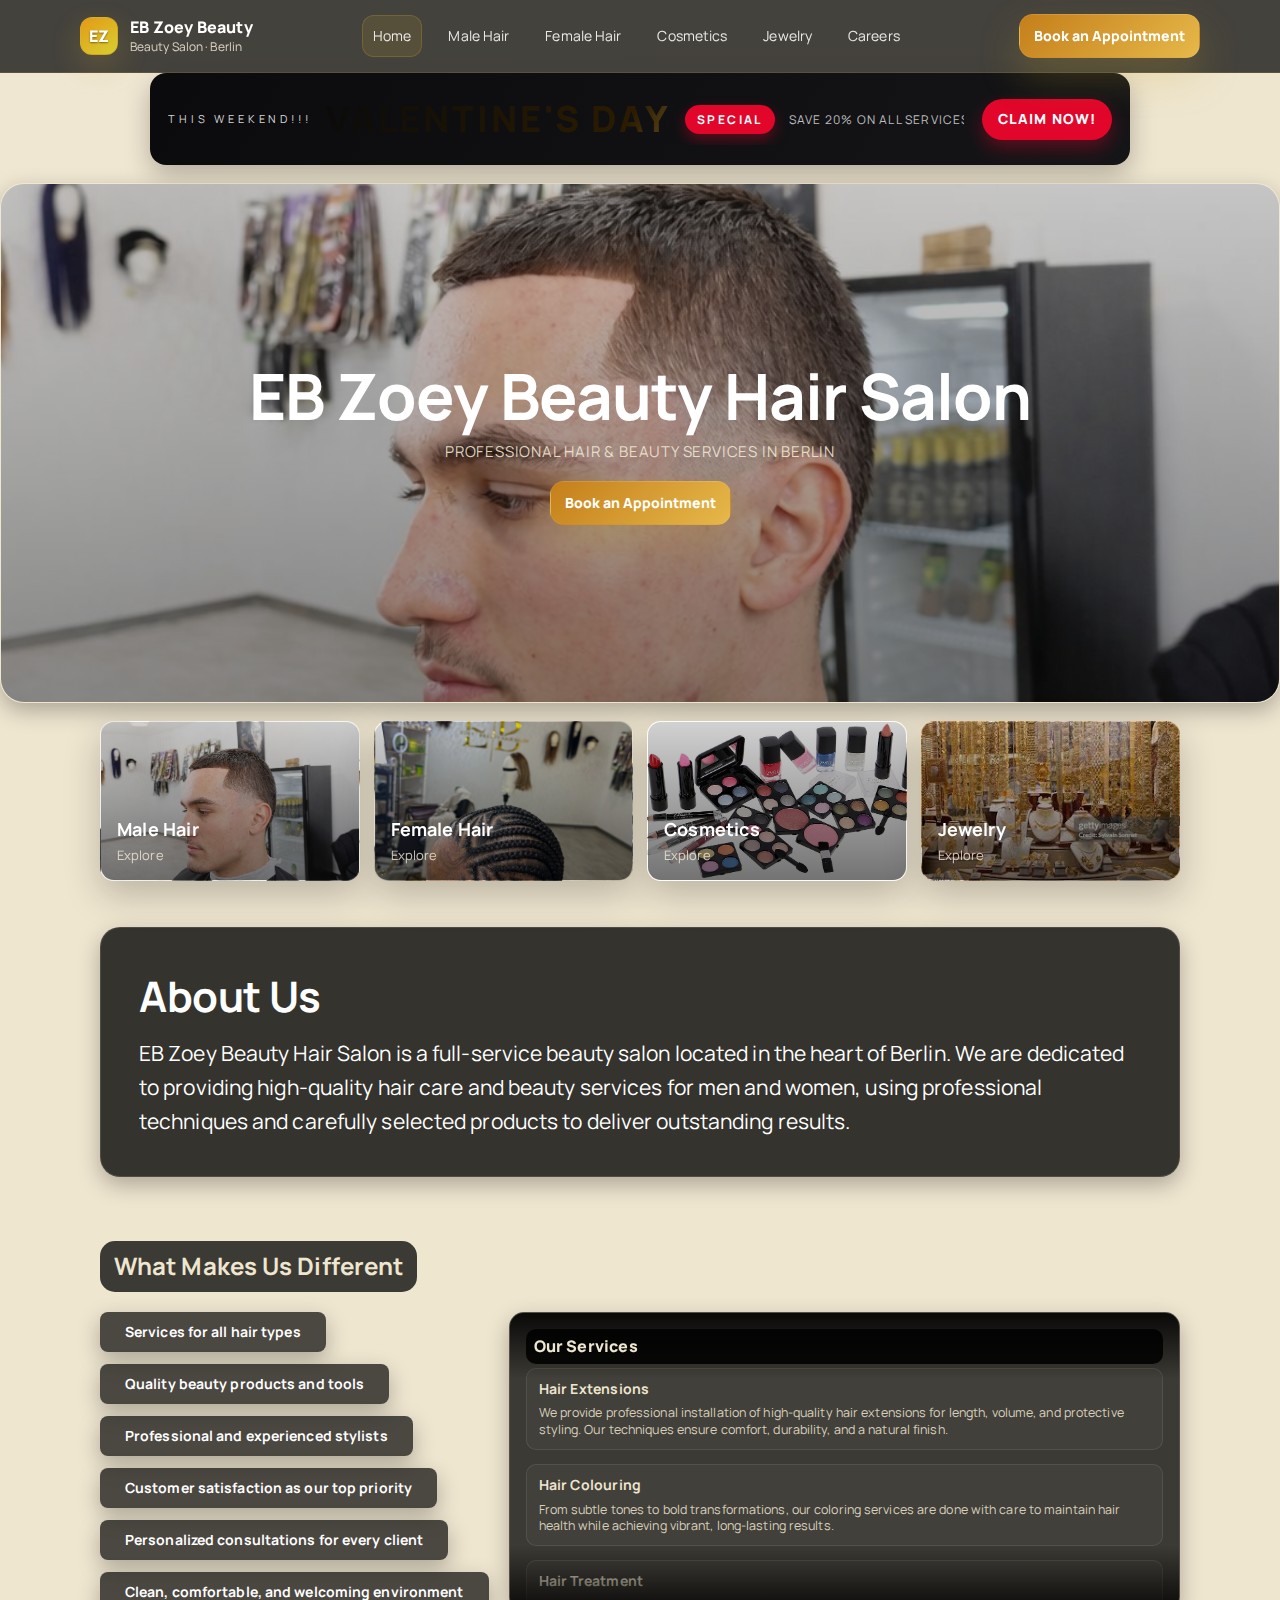
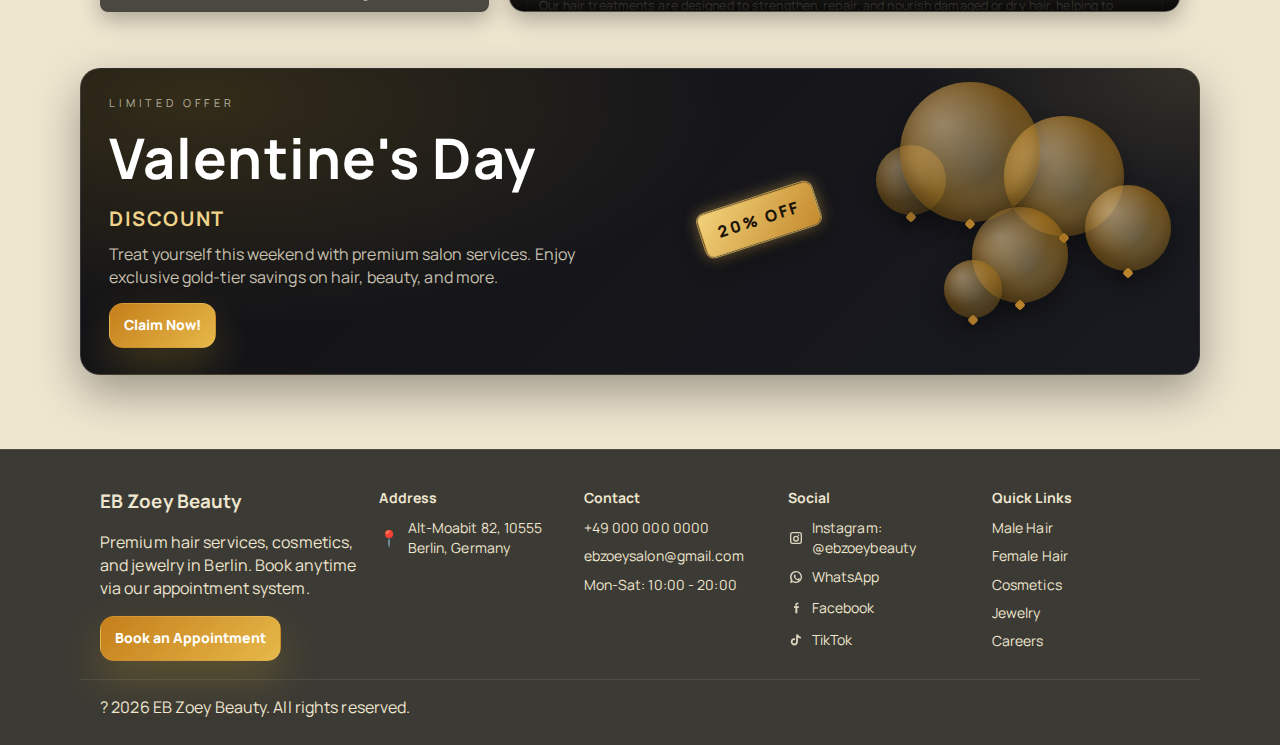
<file: index.html>
<!doctype html>
<html lang="en">
<head>
  <meta charset="UTF-8" />
  <meta name="viewport" content="width=device-width, initial-scale=1"/>
  <title>EB Zoey Beauty Hair Salon in Berlin | Hair, Cosmetics &amp; Jewelry</title>
    <meta name="description" content="EB Zoey Beauty Hair Salon in Berlin offering premium hair services, cosmetics, and jewelry. Book an appointment or shop featured items online." />
  <meta name="robots" content="index, follow" />
  <link rel="canonical" href="https://www.ebzoeybeauty.com/" />

  <!-- Open Graph / Twitter -->
  <meta property="og:type" content="website" />
  <meta property="og:site_name" content="EB Zoey Beauty" />
  <meta property="og:title" content="EB Zoey Beauty Hair Salon in Berlin" />
  <meta property="og:description" content="Premium hair services, cosmetics, and jewelry in Berlin. Book an appointment or shop featured items." />
  <meta property="og:url" content="https://www.ebzoeybeauty.com/" />
  <meta property="og:image" content="https://www.ebzoeybeauty.com/assets/woman_1.jpeg" />
  <meta name="twitter:card" content="summary_large_image" />
  <meta name="twitter:title" content="EB Zoey Beauty Hair Salon in Berlin" />
  <meta name="twitter:description" content="Premium hair services, cosmetics, and jewelry in Berlin. Book an appointment or shop featured items." />
  <meta name="twitter:image" content="https://www.ebzoeybeauty.com/assets/woman_1.jpeg" />

  <!-- Structured data -->
  <script type="application/ld+json">
  {
    "@context": "https://schema.org",
    "@type": ["LocalBusiness", "BeautySalon"],
    "name": "EB Zoey Beauty",
    "url": "https://www.ebzoeybeauty.com/",
    "image": "https://www.ebzoeybeauty.com/assets/woman_1.jpeg",
    "telephone": "+49 000 000 0000",
    "priceRange": "��",
    "address": {
      "@type": "PostalAddress",
      "streetAddress": "Alt-Moabit 82",
      "addressLocality": "Berlin",
      "postalCode": "10555",
      "addressCountry": "DE"
    },
    "openingHoursSpecification": [{
      "@type": "OpeningHoursSpecification",
      "dayOfWeek": ["Monday","Tuesday","Wednesday","Thursday","Friday","Saturday"],
      "opens": "09:00",
      "closes": "19:00"
    }],
    "hasOfferCatalog": {
      "@type": "OfferCatalog",
      "name": "Salon Services",
      "itemListElement": [
        { "@type": "Offer", "itemOffered": { "@type": "Service", "name": "Hair Extensions" } },
        { "@type": "Offer", "itemOffered": { "@type": "Service", "name": "Hair Colouring" } },
        { "@type": "Offer", "itemOffered": { "@type": "Service", "name": "Hair Treatment" } },
        { "@type": "Offer", "itemOffered": { "@type": "Service", "name": "Wig Fixing & Installation" } },
        { "@type": "Offer", "itemOffered": { "@type": "Service", "name": "Hair Cuts for Men & Women" } },
        { "@type": "Offer", "itemOffered": { "@type": "Service", "name": "Jewelries & Cosmetics" } },
        { "@type": "Offer", "itemOffered": { "@type": "Service", "name": "Braids & Protective Styling" } },
        { "@type": "Offer", "itemOffered": { "@type": "Service", "name": "Nail Services" } }
      ]
    }
  }
  </script>

  <!-- CSS: global + layout + components + animations -->
  <link rel="stylesheet" href="css/base.css">
  <link rel="stylesheet" href="css/layout.css">
  <link rel="stylesheet" href="css/components.css">
  <link rel="stylesheet" href="css/animations.css">
</head>

<body id="top">
  <!-- =========================================================
       HEADER: sticky navigation + global booking button
       ========================================================= -->
  <header class="siteHeader">
    <div class="container headerRow">
      <a class="brand" href="index.html" aria-label="EB Zoey Beauty home">
        <span class="logo">EZ</span>
        <span class="brandText">
          <span class="brandName">EB Zoey Beauty</span>
          <span class="brandMeta">Beauty Salon · Berlin</span>
        </span>
      </a>

      <nav class="navLinks" aria-label="Primary navigation">
        <a class="isActiveLink" href="index.html">Home</a>
        <a href="male-hair.html">Male Hair</a>
        <a href="female-hair.html">Female Hair</a>
        <a href="cosmetics.html">Cosmetics</a>
        <a href="jewelry.html">Jewelry</a>
        <a href="careers.html">Careers</a>
      </nav>

      <div class="headerActions">
        <!-- Global booking button (opens modal) -->
        <button class="btn btnPrimary bookAppointmentBtn" data-service="general" type="button">
          Book an Appointment
        </button>
        </button>

        <!-- Mobile menu burger -->
        <button class="burger" id="burger" aria-label="Open menu" aria-expanded="false" aria-controls="mobileMenu" type="button">
          ☰
        </button>
      </div>
    </div>

    <!-- Mobile menu panel -->
    <div class="mobileMenu" id="mobileMenu" aria-label="Mobile navigation">
      <div class="container mobileMenuInner">
        <a href="index.html">Home</a>
        <a href="male-hair.html">Male Hair</a>
        <a href="female-hair.html">Female Hair</a>
        <a href="cosmetics.html">Cosmetics</a>
        <a href="jewelry.html">Jewelry</a>
        <a href="careers.html">Careers</a>
        <button class="btn btnGhost bookAppointmentBtn" data-service="general" type="button">Book an Appointment</button>
      </div>
    </div>
  </header>

    <!-- Promotion Banner -->
  <section class="promoBanner">
    <div class="container promoInner">
      <div class="promoMarquee" aria-label="Promotion news bar">
        <div class="promoMarqueeTrack" aria-hidden="true">
          <div class="promoMarqueeGroup">
            <span class="promoEyebrow">This Weekend!!!</span>
            <span class="promoGradient">Valentine's Day</span>
            <span class="promoBadge">Special</span>
            <span class="promoSub">Save 20% on all services</span>
          </div>
          <div class="promoMarqueeGroup">
            <span class="promoEyebrow">This Weekend!!!</span>
            <span class="promoGradient">Valentine's Day</span>
            <span class="promoBadge">Special</span>
            <span class="promoSub">Save 20% on all services</span>
          </div>
        </div>
      </div>
      <button class="btn btnPrimary bookBtn promoCta promoClaim" data-service="valentine-special" type="button">Claim Now!</button>
    </div>
  </section>

  <main>
    <!-- =========================================================
         HERO BANNER: slideshow background + brand name only
         Fade timing: slow (about 7 seconds per slide)
         ========================================================= -->
    <section class="heroBanner" aria-label="EB Zoey Beauty showcase">
      <!-- Slideshow layer (background) -->
      <div class="heroSlides" id="heroSlides" aria-hidden="true">
        <!-- NOTE: Replace these images with your real salon images -->
        <div class="heroSlide isActive" style="background-image:url('assets/man_1.jpeg');"></div>
        <div class="heroSlide" style="background-image:url('assets/kid_boy.jpeg');"></div>
        <div class="heroSlide" style="background-image:url('assets/kid_girl_1.jpeg');"></div>
        <div class="heroSlide" style="background-image:url('assets/woman_1.jpeg');"></div>
      </div>

      <!-- Dark overlay for readability -->
      <div class="heroOverlay" aria-hidden="true"></div>

      <!-- Brand name only (as requested) -->
      <div class="container heroContent">
        <h1 class="heroTitle">EB Zoey Beauty Hair Salon</h1>
        <p class="heroTagline">Professional Hair & Beauty Services in Berlin</p>

        <!-- Optional booking button in hero (kept minimal but available) -->
        <div class="heroCTA">
          <button class="btn btnPrimary bookAppointmentBtn" data-service="general" type="button">Book an Appointment</button>
        </div>
      </div>
    </section>

    <!-- =========================================================
         CATEGORY TILES: 4 visual links
         Male Hair / Female Hair / Cosmetics / Jewelry
         Each tile has a background image + hover effects
         ========================================================= -->
    <section class="tilesSection" aria-label="Categories">
      <div class="container">
        <div class="tilesGrid">
          <a class="tile" href="male-hair.html" style="background-image:url('assets/man_1.jpeg');" aria-label="Male Hair page">
            <div class="tileOverlay" aria-hidden="true"></div>
            <div class="tileText">
              <h2>Male Hair</h2>
              <span>Explore</span>
            </div>
          </a>

          <a class="tile" href="female-hair.html" style="background-image:url('assets/woman_1.jpeg');" aria-label="Female Hair page">
            <div class="tileOverlay" aria-hidden="true"></div>
            <div class="tileText">
              <h2>Female Hair</h2>
              <span>Explore</span>
            </div>
          </a>

          <a class="tile" href="cosmetics.html" style="background-image:url('assets/cosmetics.jpg');" aria-label="Cosmetics page">
            <div class="tileOverlay" aria-hidden="true"></div>
            <div class="tileText">
              <h2>Cosmetics</h2>
              <span>Explore</span>
            </div>
          </a>

          <a class="tile" href="jewelry.html" style="background-image:url('assets/jewelries.jpg');" aria-label="Jewelry page">
            <div class="tileOverlay" aria-hidden="true"></div>
            <div class="tileText">
              <h2>Jewelry</h2>
              <span>Explore</span>
            </div>
          </a>
        </div>
      </div>
    </section>

    <!-- =========================================================
         VISION / ABOUT: expandable text box
         Shows half by default, expands on hover or click
         ========================================================= -->
    <section class="visionSection" aria-label="Vision and About">
      <div class="container">
        <div class="visionBox" id="visionBox" aria-expanded="false">
          <h2>About Us</h2>
          <div class="visionText" id="visionText">
            <p>
              EB Zoey Beauty Hair Salon is a full-service beauty salon located in the heart of Berlin. 
              We are dedicated to providing high-quality hair care and beauty services for men and women,
            using professional techniques and carefully selected products to deliver outstanding results.</p>
            <p><strong>Our goal is simple: to help you look good, feel confident, and leave our salon satisfied every time.</strong></p>
 
            <p>Our Mission

              At EB Zoey Beauty Hair Salon, our mission is to enhance your natural beauty through professional care,
              creativity, and attention to detail. We focus on healthy hair, modern styling, and personalized service
               tailored to each client’s needs.</p>

            <p>Our Salon Experience
From the moment you walk in, you’ll receive friendly service and professional attention. We take time to understand your preferences and recommend styles and treatments that suit you best.
              Every appointment is handled with care, patience, and professionalism.</p>
 
            <p>Our team will confirm your appointment as soon as possible.</p>
 
            <p>
              Our team is passionate about creating looks that feel personal and powerful.
              Whether you are coming for a fresh cut, a signature style, or a full beauty moment, we are here to make you feel your best.
            </p>
          </div>
        </div>
      </div>
    </section>

  
    <!-- =========================================================
         WHAT MAKES US DIFFERENT: skillset-style CV rectangles
         Inserted after the vision box
         ========================================================= -->
    <section class="skillsSection" aria-label="What Makes Us Different">
      <div class="container">
        <h2 class="sectionTitlePill">What Makes Us Different</h2>
        <div class="skillsSplit">
          <div class="skillsGrid">
            <div class="skillCard"><p>Services for all hair types</p></div>
            <div class="skillCard"><p>Quality beauty products and tools</p></div>
            <div class="skillCard"><p>Professional and experienced stylists</p></div>
            <div class="skillCard"><p>Customer satisfaction as our top priority</p></div>
            <div class="skillCard"><p>Personalized consultations for every client</p></div>
            <div class="skillCard"><p>Clean, comfortable, and welcoming environment</p></div>
          </div>
          <div class="servicesScreen" aria-label="Services">
            <div class="servicesTitle">Our Services</div>
            <div class="servicesReel">
              <div class="serviceCard">
                <h3>Hair Extensions</h3>
                <p>We provide professional installation of high-quality hair extensions for length, volume, and protective styling. Our techniques ensure comfort, durability, and a natural finish.</p>
              </div>
              <div class="serviceCard">
                <h3>Hair Colouring</h3>
                <p>From subtle tones to bold transformations, our coloring services are done with care to maintain hair health while achieving vibrant, long-lasting results.</p>
              </div>
              <div class="serviceCard">
                <h3>Hair Treatment</h3>
                <p>Our hair treatments are designed to strengthen, repair, and nourish damaged or dry hair, helping to restore shine, moisture, and overall hair health.</p>
              </div>
              <div class="serviceCard">
                <h3>Wig Fixing &amp; Installation</h3>
                <p>We offer secure and natural-looking wig installation services, including customization to suit your face shape and personal style.</p>
              </div>
              <div class="serviceCard">
                <h3>Hair Cuts for Men &amp; Women</h3>
                <p>Whether you prefer a classic cut or a modern style, our stylists deliver precise haircuts tailored to your look and lifestyle.</p>
              </div>
              <div class="serviceCard">
                <h3>Jewelries &amp; Cosmetics</h3>
                <p>We also provide a selection of beauty accessories, jewelries, and cosmetics to complement your style and complete your look.</p>
              </div>
              <div class="serviceCard">
                <h3>Braids &amp; Protective Styling</h3>
                <p>We specialize in neat, long-lasting braiding styles including protective and modern braid designs, customized to suit your face shape and personal style.</p>
              </div>
              <div class="serviceCard">
                <h3>Nail Services</h3>
                <p>Professional nail care services including nail grooming, styling, and enhancements, designed to keep your nails clean, stylish, and well-maintained.</p>
              </div>
              <!-- Duplicate for seamless loop -->
              <div class="serviceCard">
                <h3>Hair Extensions</h3>
                <p>We provide professional installation of high-quality hair extensions for length, volume, and protective styling. Our techniques ensure comfort, durability, and a natural finish.</p>
              </div>
              <div class="serviceCard">
                <h3>Hair Colouring</h3>
                <p>From subtle tones to bold transformations, our coloring services are done with care to maintain hair health while achieving vibrant, long-lasting results.</p>
              </div>
              <div class="serviceCard">
                <h3>Hair Treatment</h3>
                <p>Our hair treatments are designed to strengthen, repair, and nourish damaged or dry hair, helping to restore shine, moisture, and overall hair health.</p>
              </div>
              <div class="serviceCard">
                <h3>Wig Fixing &amp; Installation</h3>
                <p>We offer secure and natural-looking wig installation services, including customization to suit your face shape and personal style.</p>
              </div>
              <div class="serviceCard">
                <h3>Hair Cuts for Men &amp; Women</h3>
                <p>Whether you prefer a classic cut or a modern style, our stylists deliver precise haircuts tailored to your look and lifestyle.</p>
              </div>
              <div class="serviceCard">
                <h3>Jewelries &amp; Cosmetics</h3>
                <p>We also provide a selection of beauty accessories, jewelries, and cosmetics to complement your style and complete your look.</p>
              </div>
              <div class="serviceCard">
                <h3>Braids &amp; Protective Styling</h3>
                <p>We specialize in neat, long-lasting braiding styles including protective and modern braid designs, customized to suit your face shape and personal style.</p>
              </div>
              <div class="serviceCard">
                <h3>Nail Services</h3>
                <p>Professional nail care services including nail grooming, styling, and enhancements, designed to keep your nails clean, stylish, and well-maintained.</p>
              </div>
            </div>
          </div>
        </div>
      </div>
    </section>

    

    <!-- =========================================================
         BLACK FRIDAY STYLE PROMO: gold accents + balloons
         Inserted before footer as requested
         ========================================================= -->
    <section class="bfPromo" aria-label="Seasonal promotion">
      <div class="container bfPromoInner">
        <div class="bfPromoText">
          <p class="bfPromoEyebrow">Limited Offer</p>
          <h2 class="bfPromoTitle">Valentine's Day</h2>
          <p class="bfPromoSubtitle">Discount</p>
          <p class="bfPromoDesc">
            Treat yourself this weekend with premium salon services.
            Enjoy exclusive gold‑tier savings on hair, beauty, and more.
          </p>
          <div class="bfPromoActions">
            <button class="btn btnPrimary discountBtn promoClaim" type="button">Claim Now!</button>
          </div>
        </div>
        <div class="bfPromoArt" aria-hidden="true">
          <div class="bfPromoTag">20% OFF</div>
          <div class="bfBalloon bfb1"></div>
          <div class="bfBalloon bfb2"></div>
          <div class="bfBalloon bfb3"></div>
          <div class="bfBalloon bfb4"></div>
          <div class="bfBalloon bfb5"></div>
          <div class="bfBalloon bfb6"></div>
        </div>
      </div>
    </section>

    <!-- =========================================================
         FOOTER: business information + links + social media
         Large footer as requested
         ========================================================= -->
    
<footer class="siteFooter" aria-label="Footer">
      <div class="container footerGrid">
        <div class="footerCol">
          <h3>EB Zoey Beauty</h3>
          <p class="muted">
            Premium hair services, cosmetics, and jewelry in Berlin.
            Book anytime via our appointment system.
          </p>
          <button class="btn btnPrimary bookAppointmentBtn" data-service="general" type="button">Book an Appointment</button>
        </div>

                <div class="footerCol">
          <h4>Address</h4>
          <ul class="footerList">
            <li>
              <a class="addressLink" href="https://www.google.com/maps/search/?api=1&query=Alt-Moabit%2082%2010555%20Berlin%20Germany" target="_blank" rel="noreferrer">
                <span class="pinIcon" aria-hidden="true">&#x1F4CD;</span>
                Alt-Moabit 82, 10555 Berlin, Germany
              </a>
            </li>
          </ul>
        </div>

        <div class="footerCol">
          <h4>Contact</h4>
          <ul class="footerList">
            <li><a href="tel:+490000000000">+49 000 000 0000</a></li>
            <li><a href="mailto:hello@ebzoeybeauty.com">ebzoeysalon@gmail.com</a></li>
            <li><span class="muted">Mon-Sat: 10:00 - 20:00</span></li>
          </ul>
        </div>

        <div class="footerCol">

          <h4>Social</h4>
          <ul class="footerList">
            <li>
              <a class="socialLink" href="#" target="_blank" rel="noreferrer">
                <svg class="socialIcon" viewBox="0 0 24 24" aria-hidden="true" focusable="false">
                  <path d="M7 3h10a4 4 0 0 1 4 4v10a4 4 0 0 1-4 4H7a4 4 0 0 1-4-4V7a4 4 0 0 1 4-4zm10 2H7a2 2 0 0 0-2 2v10a2 2 0 0 0 2 2h10a2 2 0 0 0 2-2V7a2 2 0 0 0-2-2zm-5 3.5a4.5 4.5 0 1 1 0 9a4.5 4.5 0 0 1 0-9zm0 2a2.5 2.5 0 1 0 0 5a2.5 2.5 0 0 0 0-5zm4.9-2.6a1.1 1.1 0 1 1-2.2 0a1.1 1.1 0 0 1 2.2 0z"/>
                </svg>
                Instagram: @ebzoeybeauty
              </a>
            </li>
            <li>
              <a class="socialLink" href="#" target="_blank" rel="noreferrer">
                <svg class="socialIcon" viewBox="0 0 24 24" aria-hidden="true" focusable="false">
                  <path d="M12 3a9 9 0 0 0-7.74 13.6L3 21l4.52-1.2A9 9 0 1 0 12 3zm0 2a7 7 0 0 1 0 14a7 7 0 0 1-3.1-.73l-.32-.16l-2.1.56l.57-2.02l-.18-.33A7 7 0 0 1 12 5zm-2.2 3.2c.2 0 .4 0 .6.01c.17.01.4-.06.56.38c.18.5.61 1.58.66 1.7c.06.12.1.26.02.42c-.08.16-.12.26-.24.4c-.12.14-.25.31-.36.42c-.12.12-.25.26-.11.5c.14.24.63 1.04 1.35 1.69c.92.82 1.7 1.08 1.94 1.2c.24.12.38.1.52-.06c.14-.16.6-.7.76-.94c.16-.24.32-.2.54-.12c.22.08 1.4.66 1.64.78c.24.12.4.18.46.28c.06.1.06.58-.14 1.14c-.2.56-1.14 1.1-1.56 1.18c-.42.08-.9.12-1.46-.04c-.56-.16-1.28-.42-2.18-.98c-1.52-.94-2.5-2.1-2.8-2.42c-.3-.32-.66-.86-.92-1.45c-.26-.6-.28-1.12-.28-1.52c0-.4.14-.94.32-1.28c.18-.34.38-.42.52-.42z"/>
                </svg>
                WhatsApp
              </a>
            </li>
            <li>
              <a class="socialLink" href="#" target="_blank" rel="noreferrer">
                <svg class="socialIcon" viewBox="0 0 24 24" aria-hidden="true" focusable="false">
                  <path d="M13 9.2V7.5c0-.6.4-1 1-1h1.6V4h-2.1C11.6 4 11 5.3 11 6.8v2.4H9v2.8h2V20h3v-8h2.1L16.6 9.2H13z"/>
                </svg>
                Facebook
              </a>
            </li>
            <li>
              <a class="socialLink" href="#" target="_blank" rel="noreferrer">
                <svg class="socialIcon" viewBox="0 0 24 24" aria-hidden="true" focusable="false">
                  <path d="M15.5 4c.6 1.7 2.1 3 3.9 3.3v2.5c-1.6 0-3.2-.5-4.5-1.4v6.3a5.4 5.4 0 1 1-4.3-5.3v2.8a2.7 2.7 0 1 0 1.6 2.5V3.9h3.3z"/>
                </svg>
                TikTok
              </a>
            </li>
          </ul>
        </div>

        <div class="footerCol">
          <h4>Quick Links</h4>
          <ul class="footerList">
            <li><a href="male-hair.html">Male Hair</a></li>
            <li><a href="female-hair.html">Female Hair</a></li>
            <li><a href="cosmetics.html">Cosmetics</a></li>
            <li><a href="jewelry.html">Jewelry</a></li>
            <li><a href="careers.html">Careers</a></li>
          </ul>
        </div>
      </div>

      <div class="container footerBottom">
        <span class="muted">? <span id="year"></span> EB Zoey Beauty. All rights reserved.</span>
      </div>
    </footer>


    <!-- =========================================================
         BOOKING MODAL: shared popup (Calendly now, payments later)
         NOTE: Replace the Calendly URL in js/booking.js
         ========================================================= -->
    <div class="modal" id="bookingModal" aria-hidden="true" role="dialog" aria-modal="true" aria-label="Booking modal">
      <div class="modalBackdrop" data-close-modal="true" aria-hidden="true"></div>

      <div class="modalPanel" role="document">
        <div class="modalHeader">
          <h3 class="modalTitle">Book an Appointment</h3>
          <button class="modalClose" id="modalCloseBtn" type="button" aria-label="Close booking modal">✕</button>
        </div>

        <div class="modalBody">
          <!-- Calendly embed container (phase 1) -->
          <div class="bookingEmbed" id="bookingEmbed">
            <p class="muted">
              Loading booking system…
              <br>
              If it does not load, check your Calendly URL in <strong>js/booking.js</strong>.
            </p>
          </div>

          <!-- Future payments placeholder (phase 2)
               We will activate this later without rewriting the modal. -->
          <div class="paymentStep" id="paymentStep" hidden>
            <p class="muted">Payment step will be added here later.</p>
          </div>
        </div>

        <div class="modalFooter">
          <span class="muted small">
            You can close this window anytime. Booking will be confirmed by email.
          </span>
        </div>
      </div>
    </div>

    <!-- =========================================================
  
    <!-- =========================================================
         APPOINTMENT SELECTOR: choose service category
         ========================================================= -->
        <div class="modal modalCentered" id="appointmentModal" aria-hidden="true" role="dialog" aria-modal="true" aria-label="Choose a service">
      <div class="modalBackdrop" data-close-modal="true" aria-hidden="true"></div>

      <div class="modalPanel" role="document">
        <div class="modalHeader">
          <h3 class="modalTitle">Choose a Service</h3>
          <button class="modalClose" id="appointmentModalCloseBtn" type="button" aria-label="Close service selector">x</button>
        </div>
        <div class="modalBody">
          <div class="tilesGrid">
            <a class="tile" href="male-hair.html" style="background-image:url('assets/man_1.jpeg');" aria-label="Male Hair page">
              <div class="tileOverlay" aria-hidden="true"></div>
              <div class="tileText">
                <h2>Male Hair</h2>
                <span>Explore</span>
              </div>
            </a>
            <a class="tile" href="female-hair.html" style="background-image:url('assets/woman_1.jpeg');" aria-label="Female Hair page">
              <div class="tileOverlay" aria-hidden="true"></div>
              <div class="tileText">
                <h2>Female Hair</h2>
                <span>Explore</span>
              </div>
            </a>
          </div>
        </div>
      </div>
    </div>
    </div>

  </main>

  <!-- JS: global + modal + slideshow + booking -->
  <script src="js/main.js"></script>
  <script src="js/modal.js"></script>
  <script src="js/slideshow.js"></script>
  <script src="js/booking.js"></script>
</body>
</html>
</file>
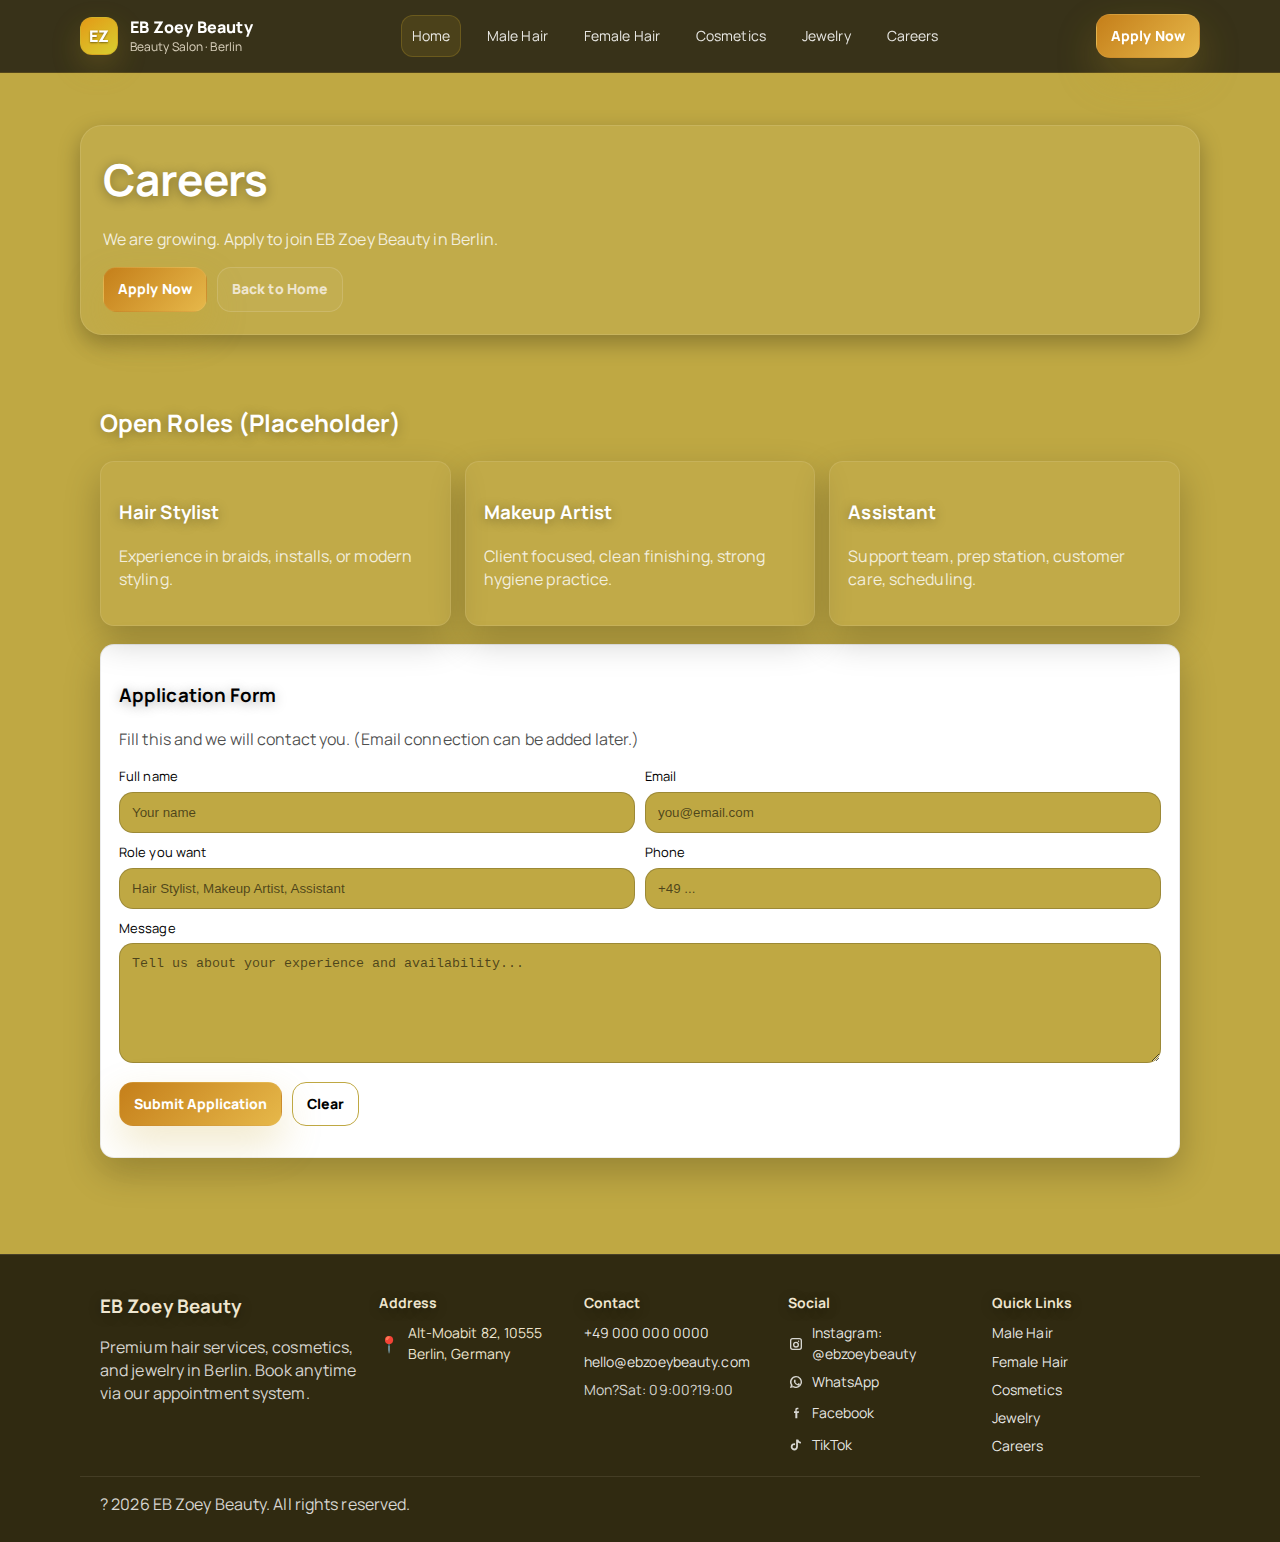
<file: careers.html>
<!doctype html>
<html lang="en">
<head>
  <meta charset="UTF-8" />
  <meta name="viewport" content="width=device-width, initial-scale=1"/>
  <title>Careers at EB Zoey Beauty | Berlin Beauty Salon Jobs</title>
    <meta name="description" content="Careers at EB Zoey Beauty in Berlin. Apply to join our beauty salon team and grow your career." />
  <meta name="robots" content="index, follow" />
  <link rel="canonical" href="https://www.ebzoeybeauty.com/careers.html" />

  <!-- Open Graph / Twitter -->
  <meta property="og:type" content="website" />
  <meta property="og:site_name" content="EB Zoey Beauty" />
  <meta property="og:title" content="Careers at EB Zoey Beauty" />
  <meta property="og:description" content="Join EB Zoey Beauty in Berlin. View openings and apply to work with our salon team." />
  <meta property="og:url" content="https://www.ebzoeybeauty.com/careers.html" />
  <meta property="og:image" content="https://www.ebzoeybeauty.com/assets/woman_1.jpeg" />
  <meta name="twitter:card" content="summary_large_image" />
  <meta name="twitter:title" content="Careers at EB Zoey Beauty" />
  <meta name="twitter:description" content="Join EB Zoey Beauty in Berlin. View openings and apply to work with our salon team." />
  <meta name="twitter:image" content="https://www.ebzoeybeauty.com/assets/woman_1.jpeg" />

  <!-- Structured data -->
  <script type="application/ld+json">
  {
    "@context": "https://schema.org",
    "@graph": [
      {
        "@type": "WebPage",
        "name": "Careers",
        "url": "https://www.ebzoeybeauty.com/careers.html",
        "description": "Careers at EB Zoey Beauty in Berlin.",
        "isPartOf": { "@type": "WebSite", "name": "EB Zoey Beauty", "url": "https://www.ebzoeybeauty.com/" }
      },
      {
        "@type": "BreadcrumbList",
        "itemListElement": [
          { "@type": "ListItem", "position": 1, "name": "Home", "item": "https://www.ebzoeybeauty.com/" },
          { "@type": "ListItem", "position": 2, "name": "Careers", "item": "https://www.ebzoeybeauty.com/careers.html" }
        ]
      }
    ]
  }
  </script>
  <link rel="stylesheet" href="css/base.css">
  <link rel="stylesheet" href="css/layout.css">
  <link rel="stylesheet" href="css/components.css">
  <link rel="stylesheet" href="css/animations.css">
</head>
<body id="top" class="brightText" style="background: var(--vegas);">
  <header class="siteHeader">
    <div class="container headerRow">
      <a class="brand" href="index.html" aria-label="EB Zoey Beauty home">
        <span class="logo">EZ</span>
        <span class="brandText">
          <span class="brandName">EB Zoey Beauty</span>
          <span class="brandMeta">Beauty Salon · Berlin</span>
        </span>
      </a>

      <nav class="navLinks" aria-label="Primary navigation">
        <a class="isActiveLink" href="index.html">Home</a>
        <a href="male-hair.html">Male Hair</a>
        <a href="female-hair.html">Female Hair</a>
        <a href="cosmetics.html">Cosmetics</a>
        <a href="jewelry.html">Jewelry</a>
        <a href="careers.html">Careers</a>
      </nav>
      
      <div class="headerActions">
        <a class="btn btnPrimary" href="#careerForm">Apply Now</a>
        </button>
        <button class="burger" id="burger" aria-label="Open menu" aria-expanded="false" aria-controls="mobileMenu" type="button">☰</button>
      </div>
    </div>

    <div class="mobileMenu" id="mobileMenu" aria-label="Mobile navigation">
      <div class="container mobileMenuInner">
        <a href="index.html">Home</a>
        <a href="male-hair.html">Male Hair</a>
        <a href="female-hair.html">Female Hair</a>
        <a href="cosmetics.html">Cosmetics</a>
        <a href="jewelry.html">Jewelry</a>
        <a href="careers.html">Careers</a>
        <a class="btn btnGhost" href="#careerForm">Apply Now</a>
      </div>
    </div>
  </header>

  <main>
    <section class="pageHero">
      <div class="container pageHeroInner">
        <h1>Careers</h1>
        <p class="muted">We are growing. Apply to join EB Zoey Beauty in Berlin.</p>
        <div class="pageHeroActions">
          <a class="btn btnPrimary" href="#careerForm" type="button">Apply Now</a>
          <a class="btn btnGhost" href="index.html">Back to Home</a>
        </div>
      </div>
    </section>

    <section class="contentSection">
      <div class="container">
        <h2>Open Roles (Placeholder)</h2>
        <div class="cardsGrid">
          <article class="card">
            <h3>Hair Stylist</h3>
            <p class="muted">Experience in braids, installs, or modern styling.</p>
          </article>
          <article class="card">
            <h3>Makeup Artist</h3>
            <p class="muted">Client focused, clean finishing, strong hygiene practice.</p>
          </article>
          <article class="card">
            <h3>Assistant</h3>
            <p class="muted">Support team, prep station, customer care, scheduling.</p>
          </article>
        </div>

        <!-- APPLICATION FORM: Phase 1 simple form
             Later we can add file uploads and email handling -->
        <div class="card formCard formCardLight">
          <h3>Application Form</h3>
          <p class="muted">Fill this and we will contact you. (Email connection can be added later.)</p>
          <div class="formActions">
          
          </div>

          <form id="careerForm">
            <div class="formRow">
              <div>
                <label for="cname">Full name</label>
                <input id="cname" name="cname" type="text" placeholder="Your name" required>
              </div>
              <div>
                <label for="cemail">Email</label>
                <input id="cemail" name="cemail" type="email" placeholder="you@email.com" required>
              </div>
            </div>

            <div class="formRow">
              <div>
                <label for="crole">Role you want</label>
                <input id="crole" name="crole" type="text" placeholder="Hair Stylist, Makeup Artist, Assistant">
              </div>
              <div>
                <label for="cphone">Phone</label>
                <input id="cphone" name="cphone" type="tel" placeholder="+49 ...">
              </div>
            </div>

            <div>
              <label for="cmsg">Message</label>
              <textarea id="cmsg" name="cmsg" placeholder="Tell us about your experience and availability..."></textarea>
            </div>

            <div class="formActions">
              <button class="btn btnPrimary" type="submit">Submit Application</button>
              <button class="btn btnGhost" type="reset">Clear</button>
            </div>

            <p class="muted small" id="careerStatus"></p>
          </form>
        </div>
      </div>
    </section>

    
<footer class="siteFooter" aria-label="Footer">
      <div class="container footerGrid">
        <div class="footerCol">
          <h3>EB Zoey Beauty</h3>
          <p class="muted">
            Premium hair services, cosmetics, and jewelry in Berlin.
            Book anytime via our appointment system.
          </p>
        </div>

                <div class="footerCol">
          <h4>Address</h4>
          <ul class="footerList">
            <li>
              <a class="addressLink" href="https://www.google.com/maps/search/?api=1&query=Alt-Moabit%2082%2010555%20Berlin%20Germany" target="_blank" rel="noreferrer">
                <span class="pinIcon" aria-hidden="true">&#x1F4CD;</span>
                Alt-Moabit 82, 10555 Berlin, Germany
              </a>
            </li>
          </ul>
        </div>

        <div class="footerCol">
          <h4>Contact</h4>
          <ul class="footerList">
            <li><a href="tel:+490000000000">+49 000 000 0000</a></li>
            <li><a href="mailto:hello@ebzoeybeauty.com">hello@ebzoeybeauty.com</a></li>
            <li><span class="muted">Mon?Sat: 09:00?19:00</span></li>
          </ul>
        </div>

        <div class="footerCol">

          <h4>Social</h4>
          <ul class="footerList">
            <li>
              <a class="socialLink" href="#" target="_blank" rel="noreferrer">
                <svg class="socialIcon" viewBox="0 0 24 24" aria-hidden="true" focusable="false">
                  <path d="M7 3h10a4 4 0 0 1 4 4v10a4 4 0 0 1-4 4H7a4 4 0 0 1-4-4V7a4 4 0 0 1 4-4zm10 2H7a2 2 0 0 0-2 2v10a2 2 0 0 0 2 2h10a2 2 0 0 0 2-2V7a2 2 0 0 0-2-2zm-5 3.5a4.5 4.5 0 1 1 0 9a4.5 4.5 0 0 1 0-9zm0 2a2.5 2.5 0 1 0 0 5a2.5 2.5 0 0 0 0-5zm4.9-2.6a1.1 1.1 0 1 1-2.2 0a1.1 1.1 0 0 1 2.2 0z"/>
                </svg>
                Instagram: @ebzoeybeauty
              </a>
            </li>
            <li>
              <a class="socialLink" href="#" target="_blank" rel="noreferrer">
                <svg class="socialIcon" viewBox="0 0 24 24" aria-hidden="true" focusable="false">
                  <path d="M12 3a9 9 0 0 0-7.74 13.6L3 21l4.52-1.2A9 9 0 1 0 12 3zm0 2a7 7 0 0 1 0 14a7 7 0 0 1-3.1-.73l-.32-.16l-2.1.56l.57-2.02l-.18-.33A7 7 0 0 1 12 5zm-2.2 3.2c.2 0 .4 0 .6.01c.17.01.4-.06.56.38c.18.5.61 1.58.66 1.7c.06.12.1.26.02.42c-.08.16-.12.26-.24.4c-.12.14-.25.31-.36.42c-.12.12-.25.26-.11.5c.14.24.63 1.04 1.35 1.69c.92.82 1.7 1.08 1.94 1.2c.24.12.38.1.52-.06c.14-.16.6-.7.76-.94c.16-.24.32-.2.54-.12c.22.08 1.4.66 1.64.78c.24.12.4.18.46.28c.06.1.06.58-.14 1.14c-.2.56-1.14 1.1-1.56 1.18c-.42.08-.9.12-1.46-.04c-.56-.16-1.28-.42-2.18-.98c-1.52-.94-2.5-2.1-2.8-2.42c-.3-.32-.66-.86-.92-1.45c-.26-.6-.28-1.12-.28-1.52c0-.4.14-.94.32-1.28c.18-.34.38-.42.52-.42z"/>
                </svg>
                WhatsApp
              </a>
            </li>
            <li>
              <a class="socialLink" href="#" target="_blank" rel="noreferrer">
                <svg class="socialIcon" viewBox="0 0 24 24" aria-hidden="true" focusable="false">
                  <path d="M13 9.2V7.5c0-.6.4-1 1-1h1.6V4h-2.1C11.6 4 11 5.3 11 6.8v2.4H9v2.8h2V20h3v-8h2.1L16.6 9.2H13z"/>
                </svg>
                Facebook
              </a>
            </li>
            <li>
              <a class="socialLink" href="#" target="_blank" rel="noreferrer">
                <svg class="socialIcon" viewBox="0 0 24 24" aria-hidden="true" focusable="false">
                  <path d="M15.5 4c.6 1.7 2.1 3 3.9 3.3v2.5c-1.6 0-3.2-.5-4.5-1.4v6.3a5.4 5.4 0 1 1-4.3-5.3v2.8a2.7 2.7 0 1 0 1.6 2.5V3.9h3.3z"/>
                </svg>
                TikTok
              </a>
            </li>
          </ul>
        </div>

        <div class="footerCol">
          <h4>Quick Links</h4>
          <ul class="footerList">
            <li><a href="male-hair.html">Male Hair</a></li>
            <li><a href="female-hair.html">Female Hair</a></li>
            <li><a href="cosmetics.html">Cosmetics</a></li>
            <li><a href="jewelry.html">Jewelry</a></li>
            <li><a href="careers.html">Careers</a></li>
          </ul>
        </div>
      </div>

      <div class="container footerBottom">
        <span class="muted">? <span id="year"></span> EB Zoey Beauty. All rights reserved.</span>
      </div>
    </footer>


    <div class="modal" id="bookingModal" aria-hidden="true" role="dialog" aria-modal="true" aria-label="Booking modal">
      <div class="modalBackdrop" data-close-modal="true" aria-hidden="true"></div>
      <div class="modalPanel" role="document">
        <div class="modalHeader"><h3 class="modalTitle">Book an Appointment</h3><button class="modalClose" id="modalCloseBtn" type="button" aria-label="Close booking modal">✕</button></div>
        <div class="modalBody"><div class="bookingEmbed" id="bookingEmbed"><p class="muted">Loading booking system…</p></div><div class="paymentStep" id="paymentStep" hidden><p class="muted">Payment step will be added here later.</p></div></div>
        <div class="modalFooter"><span class="muted small">Booking is confirmed by email.</span></div>
      </div>
    </div>

  
    <!-- =========================================================
         APPOINTMENT SELECTOR: choose service category
         ========================================================= -->
        <div class="modal modalCentered" id="appointmentModal" aria-hidden="true" role="dialog" aria-modal="true" aria-label="Choose a service">
      <div class="modalBackdrop" data-close-modal="true" aria-hidden="true"></div>

      <div class="modalPanel" role="document">
        <div class="modalHeader">
          <h3 class="modalTitle">Choose a Service</h3>
          <button class="modalClose" id="appointmentModalCloseBtn" type="button" aria-label="Close service selector">x</button>
        </div>
        <div class="modalBody">
          <div class="tilesGrid">
            <a class="tile" href="male-hair.html" style="background-image:url('assets/man_1.jpeg');" aria-label="Male Hair page">
              <div class="tileOverlay" aria-hidden="true"></div>
              <div class="tileText">
                <h2>Male Hair</h2>
                <span>Explore</span>
              </div>
            </a>
            <a class="tile" href="female-hair.html" style="background-image:url('assets/woman_1.jpeg');" aria-label="Female Hair page">
              <div class="tileOverlay" aria-hidden="true"></div>
              <div class="tileText">
                <h2>Female Hair</h2>
                <span>Explore</span>
              </div>
            </a>
          </div>
        </div>
      </div>
    </div>
    </div>

  </main>

  <script src="js/main.js"></script>
  <script src="js/modal.js"></script>
  <script src="js/booking.js"></script>
  <script>
    // Careers form demo behavior (no backend yet)
    document.getElementById("careerForm").addEventListener("submit", (e) => {
      e.preventDefault();
      document.getElementById("careerStatus").textContent =
        "Thank you. Your application is ready to connect to email. Next step: add email delivery or a backend endpoint.";
    });
  </script>
</body>
</html>
</file>
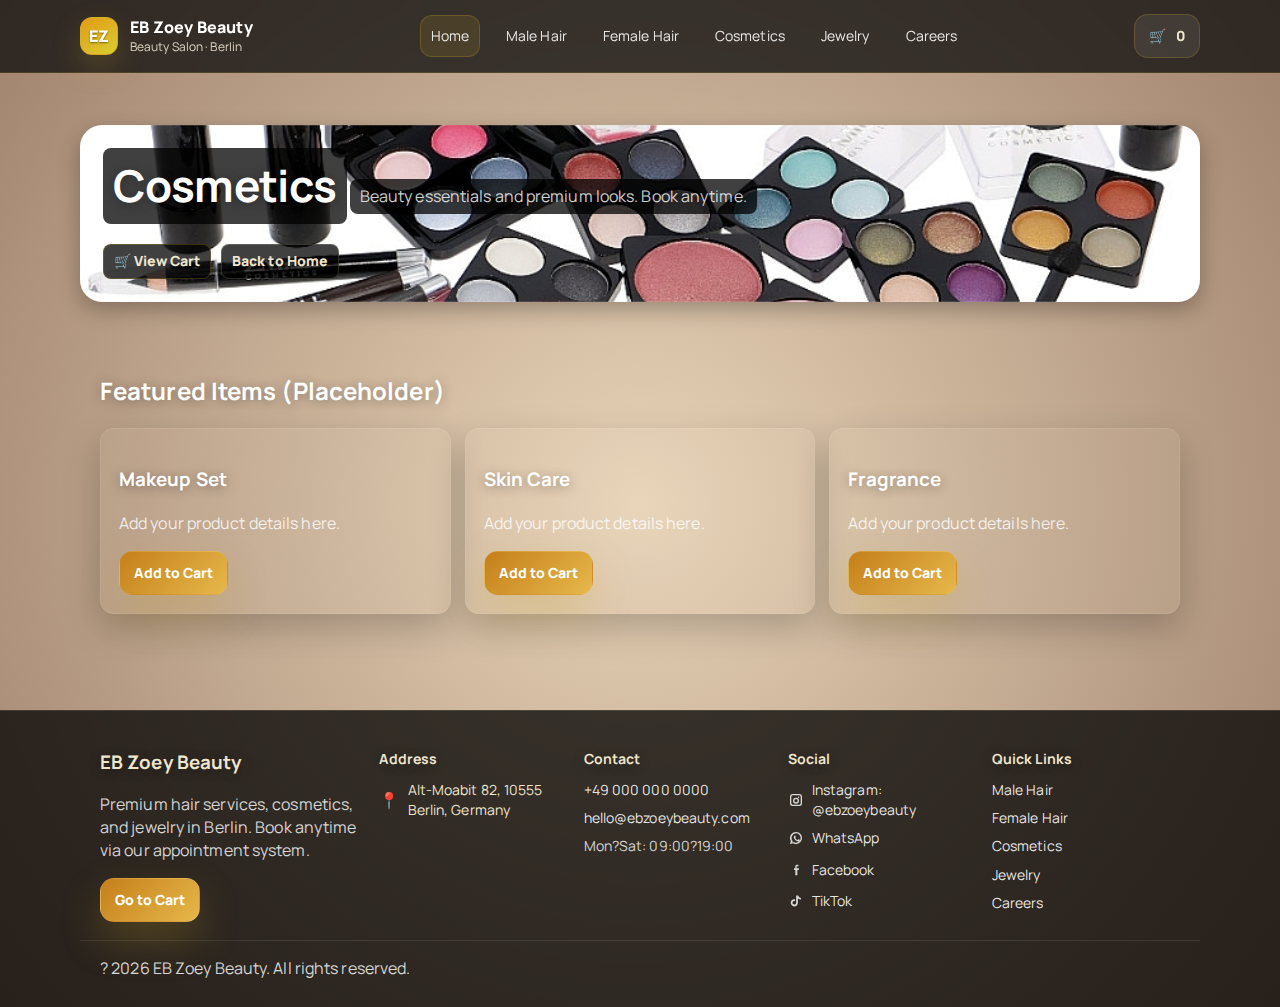
<file: cosmetics.html>
<!doctype html>
<html lang="en">
<head>
  <meta charset="UTF-8" />
  <meta name="viewport" content="width=device-width, initial-scale=1"/>
  <title>Cosmetics Shop | EB Zoey Beauty Berlin</title>
    <meta name="description" content="Shop cosmetics from EB Zoey Beauty in Berlin. Explore featured makeup, skincare, and fragrance items and add to cart." />
  <meta name="robots" content="index, follow" />
  <link rel="canonical" href="https://www.ebzoeybeauty.com/cosmetics.html" />

  <!-- Open Graph / Twitter -->
  <meta property="og:type" content="website" />
  <meta property="og:site_name" content="EB Zoey Beauty" />
  <meta property="og:title" content="Cosmetics Shop | EB Zoey Beauty" />
  <meta property="og:description" content="Shop featured cosmetics including makeup, skincare, and fragrance at EB Zoey Beauty." />
  <meta property="og:url" content="https://www.ebzoeybeauty.com/cosmetics.html" />
  <meta property="og:image" content="https://www.ebzoeybeauty.com/assets/cosmetics.jpg" />
  <meta name="twitter:card" content="summary_large_image" />
  <meta name="twitter:title" content="Cosmetics Shop | EB Zoey Beauty" />
  <meta name="twitter:description" content="Shop featured cosmetics including makeup, skincare, and fragrance at EB Zoey Beauty." />
  <meta name="twitter:image" content="https://www.ebzoeybeauty.com/assets/cosmetics.jpg" />

  <!-- Structured data -->
  <script type="application/ld+json">
  {
    "@context": "https://schema.org",
    "@graph": [
      {
        "@type": "WebPage",
        "name": "Cosmetics Shop",
        "url": "https://www.ebzoeybeauty.com/cosmetics.html",
        "description": "Shop cosmetics from EB Zoey Beauty in Berlin.",
        "isPartOf": { "@type": "WebSite", "name": "EB Zoey Beauty", "url": "https://www.ebzoeybeauty.com/" }
      },
      {
        "@type": "BreadcrumbList",
        "itemListElement": [
          { "@type": "ListItem", "position": 1, "name": "Home", "item": "https://www.ebzoeybeauty.com/" },
          { "@type": "ListItem", "position": 2, "name": "Cosmetics", "item": "https://www.ebzoeybeauty.com/cosmetics.html" }
        ]
      },
      {
        "@type": "ItemList",
        "name": "Featured Cosmetics",
        "itemListElement": [
          {
            "@type": "ListItem",
            "position": 1,
            "item": {
              "@type": "Product",
              "name": "Makeup Set",
              "image": "https://www.ebzoeybeauty.com/assets/cosmetics.jpg",
              "brand": { "@type": "Brand", "name": "EB Zoey Beauty" },
              "offers": { "@type": "Offer", "price": "40", "priceCurrency": "EUR", "availability": "https://schema.org/InStock" }
            }
          },
          {
            "@type": "ListItem",
            "position": 2,
            "item": {
              "@type": "Product",
              "name": "Skin Care",
              "image": "https://www.ebzoeybeauty.com/assets/cosmetics.jpg",
              "brand": { "@type": "Brand", "name": "EB Zoey Beauty" },
              "offers": { "@type": "Offer", "price": "35", "priceCurrency": "EUR", "availability": "https://schema.org/InStock" }
            }
          },
          {
            "@type": "ListItem",
            "position": 3,
            "item": {
              "@type": "Product",
              "name": "Fragrance",
              "image": "https://www.ebzoeybeauty.com/assets/cosmetics.jpg",
              "brand": { "@type": "Brand", "name": "EB Zoey Beauty" },
              "offers": { "@type": "Offer", "price": "45", "priceCurrency": "EUR", "availability": "https://schema.org/InStock" }
            }
          }
        ]
      }
    ]
  }
  </script>
  <link rel="stylesheet" href="css/base.css">
  <link rel="stylesheet" href="css/layout.css">
  <link rel="stylesheet" href="css/components.css">
  <link rel="stylesheet" href="css/animations.css">
  <style>
    body {
      background: radial-gradient(circle, #e8d4b8 0%, #a0826d 100%);
    }
  </style>
</head>
<body id="top" class="brightText">
  <header class="siteHeader">
    <div class="container headerRow">
      <a class="brand" href="index.html" aria-label="EB Zoey Beauty home">
        <span class="logo">EZ</span>
        <span class="brandText">
          <span class="brandName">EB Zoey Beauty</span>
          <span class="brandMeta">Beauty Salon · Berlin</span>
        </span>
      </a>

      <nav class="navLinks" aria-label="Primary navigation">
        <a class="isActiveLink" href="index.html">Home</a>
        <a href="male-hair.html">Male Hair</a>
        <a href="female-hair.html">Female Hair</a>
        <a href="cosmetics.html">Cosmetics</a>
        <a href="jewelry.html">Jewelry</a>
        <a href="careers.html">Careers</a>
      </nav>

      <div class="headerActions">
        <button class="btn btnSecondary cartBtn" type="button" aria-label="View cart">
          🛒 <span id="cartCount">0</span>
        </button>
        <button class="burger" id="burger" aria-label="Open menu" aria-expanded="false" aria-controls="mobileMenu" type="button">☰</button>
      </div>
    </div>

    <div class="mobileMenu" id="mobileMenu" aria-label="Mobile navigation">
      <div class="container mobileMenuInner">
        <a href="index.html">Home</a>
        <a href="male-hair.html">Male Hair</a>
        <a href="female-hair.html">Female Hair</a>
        <a href="cosmetics.html">Cosmetics</a>
        <a href="jewelry.html">Jewelry</a>
        <a href="careers.html">Careers</a>
        <button class="btn btnGhost cartBtn" type="button">🛒 <span id="cartCountMobile">0</span></button>
      </div>
    </div>
  </header>

  <main>
    <section class="pageHero">
      <div class="container pageHeroInner cosmeticsHero" style="background-image:url('assets/cosmetics.jpg');" aria-label="Cosmetics page">
        <h1>Cosmetics</h1>
        <p class="muted">Beauty essentials and premium looks. Book anytime.</p>
        <div class="pageHeroActions">
          <button class="btn btnSecondary cartBtn" type="button">🛒 View Cart</button>
          <a class="btn btnGhost" href="index.html">Back to Home</a>
        </div>
      </div>
    </section>

    <section class="contentSection">
      <div class="container">
        <h2>Featured Items (Placeholder)</h2>
        <div class="cardsGrid">
          <article class="card"><h3>Makeup Set</h3><p class="muted">Add your product details here.</p><button class="btn btnPrimary addToCartBtn" data-product="makeup-set" data-price="40" type="button">Add to Cart</button></article>
          <article class="card"><h3>Skin Care</h3><p class="muted">Add your product details here.</p><button class="btn btnPrimary addToCartBtn" data-product="skin-care" data-price="35" type="button">Add to Cart</button></article>
          <article class="card"><h3>Fragrance</h3><p class="muted">Add your product details here.</p><button class="btn btnPrimary addToCartBtn" data-product="fragrance" data-price="45" type="button">Add to Cart</button></article>
        </div>
      </div>
    </section>

    
<footer class="siteFooter" aria-label="Footer">
      <div class="container footerGrid">
        <div class="footerCol">
          <h3>EB Zoey Beauty</h3>
          <p class="muted">
            Premium hair services, cosmetics, and jewelry in Berlin.
            Book anytime via our appointment system.
          </p>
          <button class="btn btnPrimary cartBtn" type="button">Go to Cart</button>
        </div>

                <div class="footerCol">
          <h4>Address</h4>
          <ul class="footerList">
            <li>
              <a class="addressLink" href="https://www.google.com/maps/search/?api=1&query=Alt-Moabit%2082%2010555%20Berlin%20Germany" target="_blank" rel="noreferrer">
                <span class="pinIcon" aria-hidden="true">&#x1F4CD;</span>
                Alt-Moabit 82, 10555 Berlin, Germany
              </a>
            </li>
          </ul>
        </div>

        <div class="footerCol">
          <h4>Contact</h4>
          <ul class="footerList">
            <li><a href="tel:+490000000000">+49 000 000 0000</a></li>
            <li><a href="mailto:hello@ebzoeybeauty.com">hello@ebzoeybeauty.com</a></li>
            <li><span class="muted">Mon?Sat: 09:00?19:00</span></li>
          </ul>
        </div>

        <div class="footerCol">

          <h4>Social</h4>
          <ul class="footerList">
            <li>
              <a class="socialLink" href="#" target="_blank" rel="noreferrer">
                <svg class="socialIcon" viewBox="0 0 24 24" aria-hidden="true" focusable="false">
                  <path d="M7 3h10a4 4 0 0 1 4 4v10a4 4 0 0 1-4 4H7a4 4 0 0 1-4-4V7a4 4 0 0 1 4-4zm10 2H7a2 2 0 0 0-2 2v10a2 2 0 0 0 2 2h10a2 2 0 0 0 2-2V7a2 2 0 0 0-2-2zm-5 3.5a4.5 4.5 0 1 1 0 9a4.5 4.5 0 0 1 0-9zm0 2a2.5 2.5 0 1 0 0 5a2.5 2.5 0 0 0 0-5zm4.9-2.6a1.1 1.1 0 1 1-2.2 0a1.1 1.1 0 0 1 2.2 0z"/>
                </svg>
                Instagram: @ebzoeybeauty
              </a>
            </li>
            <li>
              <a class="socialLink" href="#" target="_blank" rel="noreferrer">
                <svg class="socialIcon" viewBox="0 0 24 24" aria-hidden="true" focusable="false">
                  <path d="M12 3a9 9 0 0 0-7.74 13.6L3 21l4.52-1.2A9 9 0 1 0 12 3zm0 2a7 7 0 0 1 0 14a7 7 0 0 1-3.1-.73l-.32-.16l-2.1.56l.57-2.02l-.18-.33A7 7 0 0 1 12 5zm-2.2 3.2c.2 0 .4 0 .6.01c.17.01.4-.06.56.38c.18.5.61 1.58.66 1.7c.06.12.1.26.02.42c-.08.16-.12.26-.24.4c-.12.14-.25.31-.36.42c-.12.12-.25.26-.11.5c.14.24.63 1.04 1.35 1.69c.92.82 1.7 1.08 1.94 1.2c.24.12.38.1.52-.06c.14-.16.6-.7.76-.94c.16-.24.32-.2.54-.12c.22.08 1.4.66 1.64.78c.24.12.4.18.46.28c.06.1.06.58-.14 1.14c-.2.56-1.14 1.1-1.56 1.18c-.42.08-.9.12-1.46-.04c-.56-.16-1.28-.42-2.18-.98c-1.52-.94-2.5-2.1-2.8-2.42c-.3-.32-.66-.86-.92-1.45c-.26-.6-.28-1.12-.28-1.52c0-.4.14-.94.32-1.28c.18-.34.38-.42.52-.42z"/>
                </svg>
                WhatsApp
              </a>
            </li>
            <li>
              <a class="socialLink" href="#" target="_blank" rel="noreferrer">
                <svg class="socialIcon" viewBox="0 0 24 24" aria-hidden="true" focusable="false">
                  <path d="M13 9.2V7.5c0-.6.4-1 1-1h1.6V4h-2.1C11.6 4 11 5.3 11 6.8v2.4H9v2.8h2V20h3v-8h2.1L16.6 9.2H13z"/>
                </svg>
                Facebook
              </a>
            </li>
            <li>
              <a class="socialLink" href="#" target="_blank" rel="noreferrer">
                <svg class="socialIcon" viewBox="0 0 24 24" aria-hidden="true" focusable="false">
                  <path d="M15.5 4c.6 1.7 2.1 3 3.9 3.3v2.5c-1.6 0-3.2-.5-4.5-1.4v6.3a5.4 5.4 0 1 1-4.3-5.3v2.8a2.7 2.7 0 1 0 1.6 2.5V3.9h3.3z"/>
                </svg>
                TikTok
              </a>
            </li>
          </ul>
        </div>

        <div class="footerCol">
          <h4>Quick Links</h4>
          <ul class="footerList">
            <li><a href="male-hair.html">Male Hair</a></li>
            <li><a href="female-hair.html">Female Hair</a></li>
            <li><a href="cosmetics.html">Cosmetics</a></li>
            <li><a href="jewelry.html">Jewelry</a></li>
            <li><a href="careers.html">Careers</a></li>
          </ul>
        </div>
      </div>

      <div class="container footerBottom">
        <span class="muted">? <span id="year"></span> EB Zoey Beauty. All rights reserved.</span>
      </div>
    </footer>


    <div class="modal" id="cartModal" aria-hidden="true" role="dialog" aria-modal="true" aria-label="Cart modal">
      <div class="modalBackdrop" data-close-modal="true" aria-hidden="true"></div>
      <div class="modalPanel" role="document">
        <div class="modalHeader"><h3 class="modalTitle">Your Cart</h3><button class="modalClose" id="cartModalCloseBtn" type="button" aria-label="Close cart modal">✕</button></div>
        <div class="modalBody">
          <div class="cartItems" id="cartItems"><p class="muted">Your cart is empty.</p></div>
          <div class="cartTotal" id="cartTotal" hidden><p>Total: €<span id="totalAmount">0</span></p></div>
          <div class="checkoutSection" id="checkoutSection" hidden>
            <button class="btn btnPrimary" id="paypalBtn" type="button">Pay with PayPal (Placeholder)</button>
          </div>
        </div>
        <div class="modalFooter"><span class="muted small">Secure checkout powered by PayPal.</span></div>
      </div>
    </div>
  
    <!-- =========================================================
         APPOINTMENT SELECTOR: choose service category
         ========================================================= -->
        <div class="modal modalCentered" id="appointmentModal" aria-hidden="true" role="dialog" aria-modal="true" aria-label="Choose a service">
      <div class="modalBackdrop" data-close-modal="true" aria-hidden="true"></div>

      <div class="modalPanel" role="document">
        <div class="modalHeader">
          <h3 class="modalTitle">Choose a Service</h3>
          <button class="modalClose" id="appointmentModalCloseBtn" type="button" aria-label="Close service selector">x</button>
        </div>
        <div class="modalBody">
          <div class="tilesGrid">
            <a class="tile" href="male-hair.html" style="background-image:url('assets/man_1.jpeg');" aria-label="Male Hair page">
              <div class="tileOverlay" aria-hidden="true"></div>
              <div class="tileText">
                <h2>Male Hair</h2>
                <span>Explore</span>
              </div>
            </a>
            <a class="tile" href="female-hair.html" style="background-image:url('assets/woman_1.jpeg');" aria-label="Female Hair page">
              <div class="tileOverlay" aria-hidden="true"></div>
              <div class="tileText">
                <h2>Female Hair</h2>
                <span>Explore</span>
              </div>
            </a>
          </div>
        </div>
      </div>
    </div>
    </div>

  </main>

  <script src="js/main.js"></script>
  <script src="js/cart.js"></script>
</body>
</html>
</file>
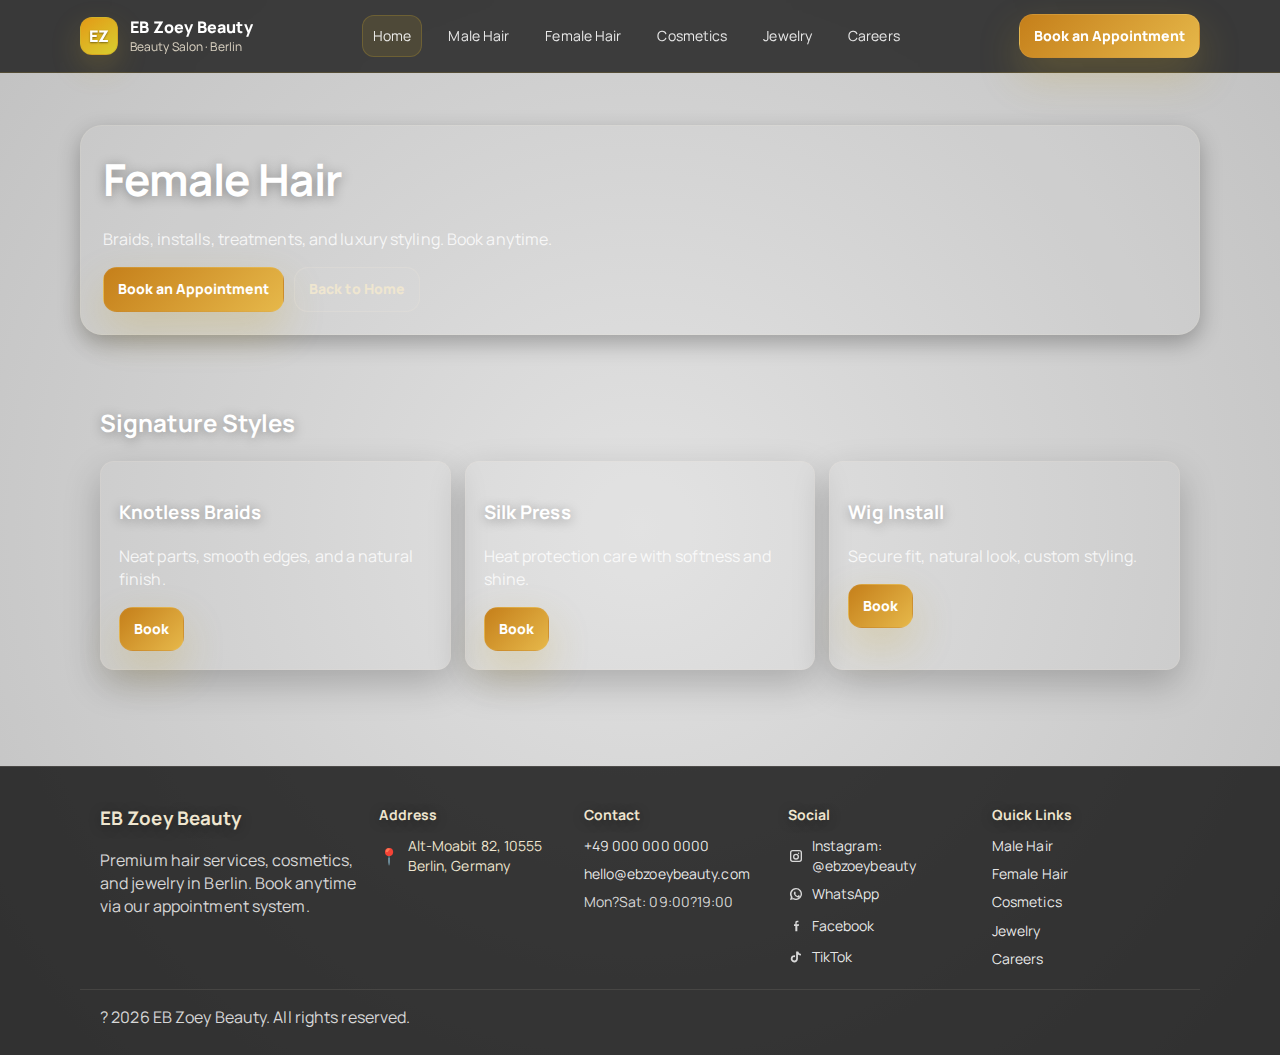
<file: female-hair.html>
<!doctype html>
<html lang="en">
<head>
  <meta charset="UTF-8" />
  <meta name="viewport" content="width=device-width, initial-scale=1"/>
  <title>Female Hair Services in Berlin | EB Zoey Beauty</title>
    <meta name="description" content="Women's haircuts, braids, styling, and treatments at EB Zoey Beauty in Berlin. Book an appointment or explore services." />
  <meta name="robots" content="index, follow" />
  <link rel="canonical" href="https://www.ebzoeybeauty.com/female-hair.html" />

  <!-- Open Graph / Twitter -->
  <meta property="og:type" content="website" />
  <meta property="og:site_name" content="EB Zoey Beauty" />
  <meta property="og:title" content="Female Hair Services in Berlin" />
  <meta property="og:description" content="Women's haircuts, braids, styling, and treatments at EB Zoey Beauty in Berlin." />
  <meta property="og:url" content="https://www.ebzoeybeauty.com/female-hair.html" />
  <meta property="og:image" content="https://www.ebzoeybeauty.com/assets/woman_1.jpeg" />
  <meta name="twitter:card" content="summary_large_image" />
  <meta name="twitter:title" content="Female Hair Services in Berlin" />
  <meta name="twitter:description" content="Women's haircuts, braids, styling, and treatments at EB Zoey Beauty in Berlin." />
  <meta name="twitter:image" content="https://www.ebzoeybeauty.com/assets/woman_1.jpeg" />

  <!-- Structured data -->
  <script type="application/ld+json">
  {
    "@context": "https://schema.org",
    "@graph": [
      {
        "@type": "WebPage",
        "name": "Female Hair Services in Berlin",
        "url": "https://www.ebzoeybeauty.com/female-hair.html",
        "description": "Women's haircuts, braids, styling, and treatments at EB Zoey Beauty in Berlin.",
        "isPartOf": { "@type": "WebSite", "name": "EB Zoey Beauty", "url": "https://www.ebzoeybeauty.com/" }
      },
      {
        "@type": "BreadcrumbList",
        "itemListElement": [
          { "@type": "ListItem", "position": 1, "name": "Home", "item": "https://www.ebzoeybeauty.com/" },
          { "@type": "ListItem", "position": 2, "name": "Female Hair", "item": "https://www.ebzoeybeauty.com/female-hair.html" }
        ]
      }
    ]
  }
  </script>
  <link rel="stylesheet" href="css/base.css">
  <link rel="stylesheet" href="css/layout.css">
  <link rel="stylesheet" href="css/components.css">
  <link rel="stylesheet" href="css/animations.css">
  <style>
    body {
      background: radial-gradient(circle, #e2e2e2 0%, #c1c1c1 100%);
    }
  </style>
</head>
<body id="top" class="brightText">
  <header class="siteHeader">
    <div class="container headerRow">
      <a class="brand" href="index.html" aria-label="EB Zoey Beauty home">
        <span class="logo">EZ</span>
        <span class="brandText">
          <span class="brandName">EB Zoey Beauty</span>
          <span class="brandMeta">Beauty Salon · Berlin</span>
        </span>
      </a>

      <nav class="navLinks" aria-label="Primary navigation">
        <a class="isActiveLink" href="index.html">Home</a>
        <a href="male-hair.html">Male Hair</a>
        <a href="female-hair.html">Female Hair</a>
        <a href="cosmetics.html">Cosmetics</a>
        <a href="jewelry.html">Jewelry</a>
        <a href="careers.html">Careers</a>
      </nav>
      <div class="headerActions">
        <button class="btn btnPrimary bookAppointmentBtn" data-service="female-hair" type="button">Book an Appointment</button>
        </button>
        <button class="burger" id="burger" aria-label="Open menu" aria-expanded="false" aria-controls="mobileMenu" type="button">☰</button>
      </div>
    </div>

    <div class="mobileMenu" id="mobileMenu" aria-label="Mobile navigation">
      <div class="container mobileMenuInner">
        <a href="index.html">Home</a>
        <a href="male-hair.html">Male Hair</a>
        <a href="female-hair.html">Female Hair</a>
        <a href="cosmetics.html">Cosmetics</a>
        <a href="jewelry.html">Jewelry</a>
        <a href="careers.html">Careers</a>
        <button class="btn btnGhost bookAppointmentBtn" data-service="female-hair" type="button">Book an Appointment</button>
      </div>
    </div>
  </header>

  <main>
    <section class="pageHero">
      <div class="container pageHeroInner">
        <h1>Female Hair</h1>
        <p class="muted">Braids, installs, treatments, and luxury styling. Book anytime.</p>
        <div class="pageHeroActions">
          <button class="btn btnPrimary bookAppointmentBtn" data-service="female-hair" type="button">Book an Appointment</button>
          <a class="btn btnGhost" href="index.html">Back to Home</a>
        </div>
      </div>
    </section>

    <section class="contentSection">
      <div class="container">
        <h2>Signature Styles</h2>
        <div class="cardsGrid">
          <article class="card">
            <h3>Knotless Braids</h3>
            <p class="muted">Neat parts, smooth edges, and a natural finish.</p>
            <button class="btn btnPrimary bookBtn" data-service="female-hair" type="button">Book</button>
          </article>
          <article class="card">
            <h3>Silk Press</h3>
            <p class="muted">Heat protection care with softness and shine.</p>
            <button class="btn btnPrimary bookBtn" data-service="female-hair" type="button">Book</button>
          </article>
          <article class="card">
            <h3>Wig Install</h3>
            <p class="muted">Secure fit, natural look, custom styling.</p>
            <button class="btn btnPrimary bookBtn" data-service="female-hair" type="button">Book</button>
          </article>
        </div>
      </div>
    </section>

    
<footer class="siteFooter" aria-label="Footer">
      <div class="container footerGrid">
        <div class="footerCol">
          <h3>EB Zoey Beauty</h3>
          <p class="muted">
            Premium hair services, cosmetics, and jewelry in Berlin.
            Book anytime via our appointment system.
          </p>
        </div>

                <div class="footerCol">
          <h4>Address</h4>
          <ul class="footerList">
            <li>
              <a class="addressLink" href="https://www.google.com/maps/search/?api=1&query=Alt-Moabit%2082%2010555%20Berlin%20Germany" target="_blank" rel="noreferrer">
                <span class="pinIcon" aria-hidden="true">&#x1F4CD;</span>
                Alt-Moabit 82, 10555 Berlin, Germany
              </a>
            </li>
          </ul>
        </div>

        <div class="footerCol">
          <h4>Contact</h4>
          <ul class="footerList">
            <li><a href="tel:+490000000000">+49 000 000 0000</a></li>
            <li><a href="mailto:hello@ebzoeybeauty.com">hello@ebzoeybeauty.com</a></li>
            <li><span class="muted">Mon?Sat: 09:00?19:00</span></li>
          </ul>
        </div>

        <div class="footerCol">

          <h4>Social</h4>
          <ul class="footerList">
            <li>
              <a class="socialLink" href="#" target="_blank" rel="noreferrer">
                <svg class="socialIcon" viewBox="0 0 24 24" aria-hidden="true" focusable="false">
                  <path d="M7 3h10a4 4 0 0 1 4 4v10a4 4 0 0 1-4 4H7a4 4 0 0 1-4-4V7a4 4 0 0 1 4-4zm10 2H7a2 2 0 0 0-2 2v10a2 2 0 0 0 2 2h10a2 2 0 0 0 2-2V7a2 2 0 0 0-2-2zm-5 3.5a4.5 4.5 0 1 1 0 9a4.5 4.5 0 0 1 0-9zm0 2a2.5 2.5 0 1 0 0 5a2.5 2.5 0 0 0 0-5zm4.9-2.6a1.1 1.1 0 1 1-2.2 0a1.1 1.1 0 0 1 2.2 0z"/>
                </svg>
                Instagram: @ebzoeybeauty
              </a>
            </li>
            <li>
              <a class="socialLink" href="#" target="_blank" rel="noreferrer">
                <svg class="socialIcon" viewBox="0 0 24 24" aria-hidden="true" focusable="false">
                  <path d="M12 3a9 9 0 0 0-7.74 13.6L3 21l4.52-1.2A9 9 0 1 0 12 3zm0 2a7 7 0 0 1 0 14a7 7 0 0 1-3.1-.73l-.32-.16l-2.1.56l.57-2.02l-.18-.33A7 7 0 0 1 12 5zm-2.2 3.2c.2 0 .4 0 .6.01c.17.01.4-.06.56.38c.18.5.61 1.58.66 1.7c.06.12.1.26.02.42c-.08.16-.12.26-.24.4c-.12.14-.25.31-.36.42c-.12.12-.25.26-.11.5c.14.24.63 1.04 1.35 1.69c.92.82 1.7 1.08 1.94 1.2c.24.12.38.1.52-.06c.14-.16.6-.7.76-.94c.16-.24.32-.2.54-.12c.22.08 1.4.66 1.64.78c.24.12.4.18.46.28c.06.1.06.58-.14 1.14c-.2.56-1.14 1.1-1.56 1.18c-.42.08-.9.12-1.46-.04c-.56-.16-1.28-.42-2.18-.98c-1.52-.94-2.5-2.1-2.8-2.42c-.3-.32-.66-.86-.92-1.45c-.26-.6-.28-1.12-.28-1.52c0-.4.14-.94.32-1.28c.18-.34.38-.42.52-.42z"/>
                </svg>
                WhatsApp
              </a>
            </li>
            <li>
              <a class="socialLink" href="#" target="_blank" rel="noreferrer">
                <svg class="socialIcon" viewBox="0 0 24 24" aria-hidden="true" focusable="false">
                  <path d="M13 9.2V7.5c0-.6.4-1 1-1h1.6V4h-2.1C11.6 4 11 5.3 11 6.8v2.4H9v2.8h2V20h3v-8h2.1L16.6 9.2H13z"/>
                </svg>
                Facebook
              </a>
            </li>
            <li>
              <a class="socialLink" href="#" target="_blank" rel="noreferrer">
                <svg class="socialIcon" viewBox="0 0 24 24" aria-hidden="true" focusable="false">
                  <path d="M15.5 4c.6 1.7 2.1 3 3.9 3.3v2.5c-1.6 0-3.2-.5-4.5-1.4v6.3a5.4 5.4 0 1 1-4.3-5.3v2.8a2.7 2.7 0 1 0 1.6 2.5V3.9h3.3z"/>
                </svg>
                TikTok
              </a>
            </li>
          </ul>
        </div>

        <div class="footerCol">
          <h4>Quick Links</h4>
          <ul class="footerList">
            <li><a href="male-hair.html">Male Hair</a></li>
            <li><a href="female-hair.html">Female Hair</a></li>
            <li><a href="cosmetics.html">Cosmetics</a></li>
            <li><a href="jewelry.html">Jewelry</a></li>
            <li><a href="careers.html">Careers</a></li>
          </ul>
        </div>
      </div>

      <div class="container footerBottom">
        <span class="muted">? <span id="year"></span> EB Zoey Beauty. All rights reserved.</span>
      </div>
    </footer>


    <div class="modal" id="bookingModal" aria-hidden="true" role="dialog" aria-modal="true" aria-label="Booking modal">
      <div class="modalBackdrop" data-close-modal="true" aria-hidden="true"></div>
      <div class="modalPanel" role="document">
        <div class="modalHeader">
          <h3 class="modalTitle">Book an Appointment</h3>
          <button class="modalClose" id="modalCloseBtn" type="button" aria-label="Close booking modal">✕</button>
        </div>
        <div class="modalBody">
          <div class="bookingEmbed" id="bookingEmbed"><p class="muted">Loading booking system…</p></div>
          <div class="paymentStep" id="paymentStep" hidden><p class="muted">Payment step will be added here later.</p></div>
        </div>
        <div class="modalFooter"><span class="muted small">Booking is confirmed by email.</span></div>
      </div>
    </div>

  
    <!-- =========================================================
         APPOINTMENT SELECTOR: choose service category
         ========================================================= -->
        <div class="modal modalCentered" id="appointmentModal" aria-hidden="true" role="dialog" aria-modal="true" aria-label="Choose a service">
      <div class="modalBackdrop" data-close-modal="true" aria-hidden="true"></div>

      <div class="modalPanel" role="document">
        <div class="modalHeader">
          <h3 class="modalTitle">Choose a Service</h3>
          <button class="modalClose" id="appointmentModalCloseBtn" type="button" aria-label="Close service selector">x</button>
        </div>
        <div class="modalBody">
          <div class="tilesGrid">
            <a class="tile" href="male-hair.html" style="background-image:url('assets/man_1.jpeg');" aria-label="Male Hair page">
              <div class="tileOverlay" aria-hidden="true"></div>
              <div class="tileText">
                <h2>Male Hair</h2>
                <span>Explore</span>
              </div>
            </a>
            <a class="tile" href="female-hair.html" style="background-image:url('assets/woman_1.jpeg');" aria-label="Female Hair page">
              <div class="tileOverlay" aria-hidden="true"></div>
              <div class="tileText">
                <h2>Female Hair</h2>
                <span>Explore</span>
              </div>
            </a>
          </div>
        </div>
      </div>
    </div>
    </div>

  </main>

  <script src="js/main.js"></script>
  <script src="js/modal.js"></script>
  <script src="js/booking.js"></script>
</body>
</html>
</file>
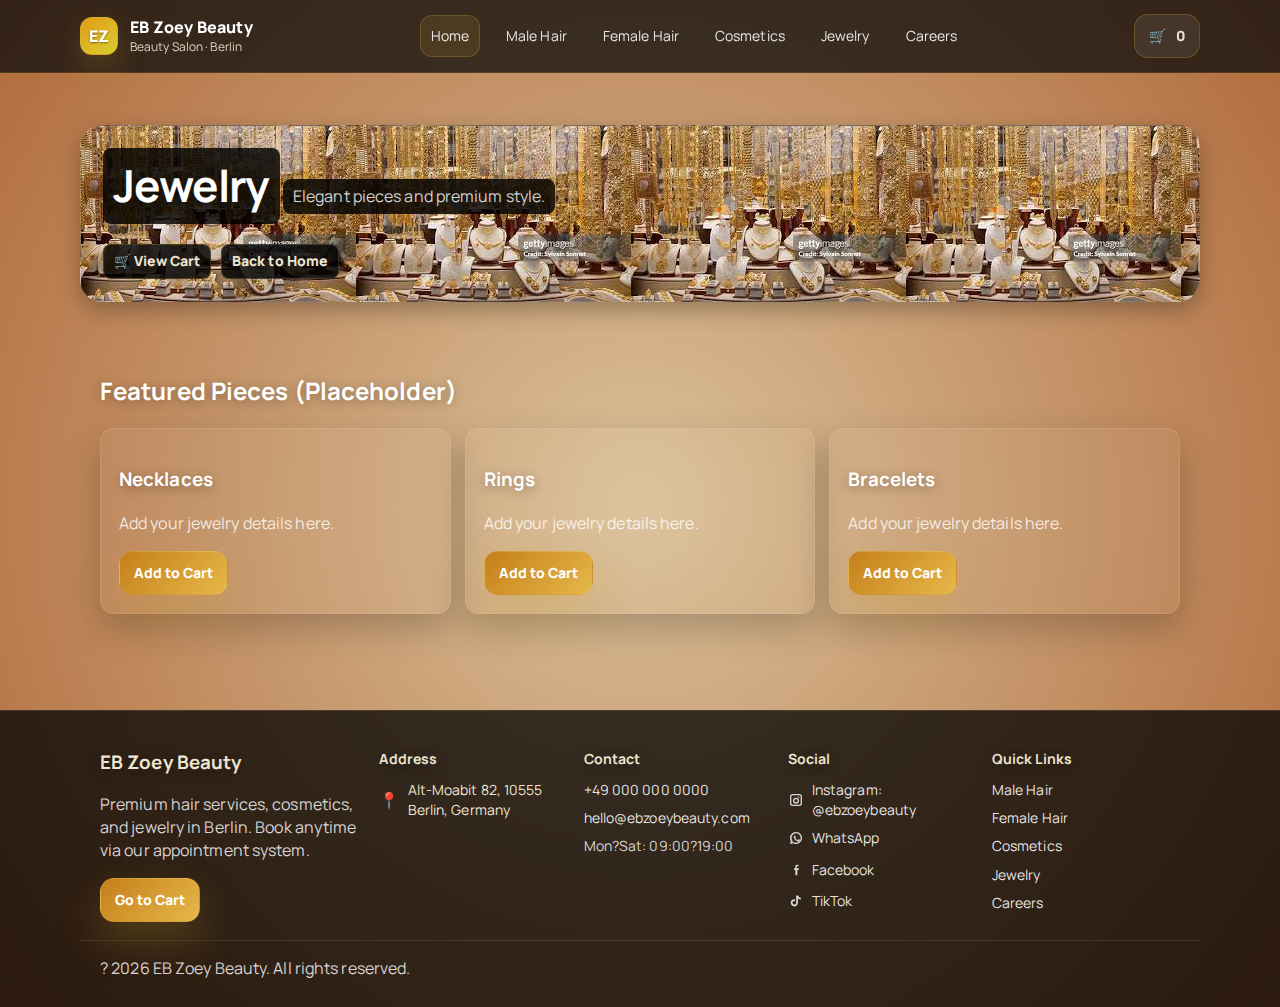
<file: jewelry.html>
<!doctype html>
<html lang="en">
<head>
  <meta charset="UTF-8" />
  <meta name="viewport" content="width=device-width, initial-scale=1"/>
  <title>Jewelry Shop | EB Zoey Beauty Berlin</title>
    <meta name="description" content="Shop jewelry from EB Zoey Beauty in Berlin. Explore featured necklaces, rings, and bracelets and add to cart." />
  <meta name="robots" content="index, follow" />
  <link rel="canonical" href="https://www.ebzoeybeauty.com/jewelry.html" />

  <!-- Open Graph / Twitter -->
  <meta property="og:type" content="website" />
  <meta property="og:site_name" content="EB Zoey Beauty" />
  <meta property="og:title" content="Jewelry Shop | EB Zoey Beauty" />
  <meta property="og:description" content="Shop featured jewelry including necklaces, rings, and bracelets at EB Zoey Beauty." />
  <meta property="og:url" content="https://www.ebzoeybeauty.com/jewelry.html" />
  <meta property="og:image" content="https://www.ebzoeybeauty.com/assets/woman_1.jpeg" />
  <meta name="twitter:card" content="summary_large_image" />
  <meta name="twitter:title" content="Jewelry Shop | EB Zoey Beauty" />
  <meta name="twitter:description" content="Shop featured jewelry including necklaces, rings, and bracelets at EB Zoey Beauty." />
  <meta name="twitter:image" content="https://www.ebzoeybeauty.com/assets/woman_1.jpeg" />

  <!-- Structured data -->
  <script type="application/ld+json">
  {
    "@context": "https://schema.org",
    "@graph": [
      {
        "@type": "WebPage",
        "name": "Jewelry Shop",
        "url": "https://www.ebzoeybeauty.com/jewelry.html",
        "description": "Shop jewelry from EB Zoey Beauty in Berlin.",
        "isPartOf": { "@type": "WebSite", "name": "EB Zoey Beauty", "url": "https://www.ebzoeybeauty.com/" }
      },
      {
        "@type": "BreadcrumbList",
        "itemListElement": [
          { "@type": "ListItem", "position": 1, "name": "Home", "item": "https://www.ebzoeybeauty.com/" },
          { "@type": "ListItem", "position": 2, "name": "Jewelry", "item": "https://www.ebzoeybeauty.com/jewelry.html" }
        ]
      },
      {
        "@type": "ItemList",
        "name": "Featured Jewelry",
        "itemListElement": [
          {
            "@type": "ListItem",
            "position": 1,
            "item": {
              "@type": "Product",
              "name": "Necklaces",
              "image": "https://www.ebzoeybeauty.com/assets/woman_1.jpeg",
              "brand": { "@type": "Brand", "name": "EB Zoey Beauty" },
              "offers": { "@type": "Offer", "price": "50", "priceCurrency": "EUR", "availability": "https://schema.org/InStock" }
            }
          },
          {
            "@type": "ListItem",
            "position": 2,
            "item": {
              "@type": "Product",
              "name": "Rings",
              "image": "https://www.ebzoeybeauty.com/assets/woman_1.jpeg",
              "brand": { "@type": "Brand", "name": "EB Zoey Beauty" },
              "offers": { "@type": "Offer", "price": "30", "priceCurrency": "EUR", "availability": "https://schema.org/InStock" }
            }
          },
          {
            "@type": "ListItem",
            "position": 3,
            "item": {
              "@type": "Product",
              "name": "Bracelets",
              "image": "https://www.ebzoeybeauty.com/assets/woman_1.jpeg",
              "brand": { "@type": "Brand", "name": "EB Zoey Beauty" },
              "offers": { "@type": "Offer", "price": "25", "priceCurrency": "EUR", "availability": "https://schema.org/InStock" }
            }
          }
        ]
      }
    ]
  }
  </script>
  <link rel="stylesheet" href="css/base.css">
  <link rel="stylesheet" href="css/layout.css">
  <link rel="stylesheet" href="css/components.css">
  <link rel="stylesheet" href="css/animations.css">
  <style>
    body { background: var(--brownie); }
  </style>
</head>
<body id="top" class="brightText">
  <header class="siteHeader">
    <div class="container headerRow">
        <a class="brand" href="index.html" aria-label="EB Zoey Beauty home">
        <span class="logo">EZ</span>
        <span class="brandText">
          <span class="brandName">EB Zoey Beauty</span>
          <span class="brandMeta">Beauty Salon · Berlin</span>
        </span>
      </a>

      <nav class="navLinks" aria-label="Primary navigation">
        <a class="isActiveLink" href="index.html">Home</a>
        <a href="male-hair.html">Male Hair</a>
        <a href="female-hair.html">Female Hair</a>
        <a href="cosmetics.html">Cosmetics</a>
        <a href="jewelry.html">Jewelry</a>
        <a href="careers.html">Careers</a>
      </nav>

      <div class="headerActions">
        <button class="btn btnSecondary cartBtn" type="button" aria-label="View cart">
          🛒 <span id="cartCount">0</span>
        </button>
        <button class="burger" id="burger" aria-label="Open menu" aria-expanded="false" aria-controls="mobileMenu" type="button">☰</button>
      </div>
    </div>

    <div class="mobileMenu" id="mobileMenu" aria-label="Mobile navigation">
      <div class="container mobileMenuInner">
        <a href="index.html">Home</a>
        <a href="male-hair.html">Male Hair</a>
        <a href="female-hair.html">Female Hair</a>
        <a href="cosmetics.html">Cosmetics</a>
        <a href="jewelry.html">Jewelry</a>
        <a href="careers.html">Careers</a>
        <button class="btn btnGhost cartBtn" type="button">🛒 <span id="cartCountMobile">0</span></button>
      </div>
    </div>
  </header>

  <main>
    <section class="pageHero">
      <div class="container pageHeroInner jewelryHero" style="background-image:url('assets/jewelries.jpg');" aria-label="Jewelry page">
        <h1>Jewelry</h1>
        <p class="muted">Elegant pieces and premium style.</p>
        <div class="pageHeroActions">
          <button class="btn btnSecondary cartBtn" type="button">🛒 View Cart</button>
          <a class="btn btnGhost" href="index.html">Back to Home</a>
        </div>
      </div>
    </section>

    <section class="contentSection">
      <div class="container">
        <h2>Featured Pieces (Placeholder)</h2>
        <div class="cardsGrid">
          <article class="card"><h3>Necklaces</h3><p class="muted">Add your jewelry details here.</p><button class="btn btnPrimary addToCartBtn" data-product="necklaces" data-price="50" type="button">Add to Cart</button></article>
          <article class="card"><h3>Rings</h3><p class="muted">Add your jewelry details here.</p><button class="btn btnPrimary addToCartBtn" data-product="rings" data-price="30" type="button">Add to Cart</button></article>
          <article class="card"><h3>Bracelets</h3><p class="muted">Add your jewelry details here.</p><button class="btn btnPrimary addToCartBtn" data-product="bracelets" data-price="25" type="button">Add to Cart</button></article>
        </div>
      </div>
    </section>

    
<footer class="siteFooter" aria-label="Footer">
      <div class="container footerGrid">
        <div class="footerCol">
          <h3>EB Zoey Beauty</h3>
          <p class="muted">
            Premium hair services, cosmetics, and jewelry in Berlin.
            Book anytime via our appointment system.
          </p>
          <button class="btn btnPrimary cartBtn" type="button">Go to Cart</button>
        </div>

                <div class="footerCol">
          <h4>Address</h4>
          <ul class="footerList">
            <li>
              <a class="addressLink" href="https://www.google.com/maps/search/?api=1&query=Alt-Moabit%2082%2010555%20Berlin%20Germany" target="_blank" rel="noreferrer">
                <span class="pinIcon" aria-hidden="true">&#x1F4CD;</span>
                Alt-Moabit 82, 10555 Berlin, Germany
              </a>
            </li>
          </ul>
        </div>

        <div class="footerCol">
          <h4>Contact</h4>
          <ul class="footerList">
            <li><a href="tel:+490000000000">+49 000 000 0000</a></li>
            <li><a href="mailto:hello@ebzoeybeauty.com">hello@ebzoeybeauty.com</a></li>
            <li><span class="muted">Mon?Sat: 09:00?19:00</span></li>
          </ul>
        </div>

        <div class="footerCol">

          <h4>Social</h4>
          <ul class="footerList">
            <li>
              <a class="socialLink" href="#" target="_blank" rel="noreferrer">
                <svg class="socialIcon" viewBox="0 0 24 24" aria-hidden="true" focusable="false">
                  <path d="M7 3h10a4 4 0 0 1 4 4v10a4 4 0 0 1-4 4H7a4 4 0 0 1-4-4V7a4 4 0 0 1 4-4zm10 2H7a2 2 0 0 0-2 2v10a2 2 0 0 0 2 2h10a2 2 0 0 0 2-2V7a2 2 0 0 0-2-2zm-5 3.5a4.5 4.5 0 1 1 0 9a4.5 4.5 0 0 1 0-9zm0 2a2.5 2.5 0 1 0 0 5a2.5 2.5 0 0 0 0-5zm4.9-2.6a1.1 1.1 0 1 1-2.2 0a1.1 1.1 0 0 1 2.2 0z"/>
                </svg>
                Instagram: @ebzoeybeauty
              </a>
            </li>
            <li>
              <a class="socialLink" href="#" target="_blank" rel="noreferrer">
                <svg class="socialIcon" viewBox="0 0 24 24" aria-hidden="true" focusable="false">
                  <path d="M12 3a9 9 0 0 0-7.74 13.6L3 21l4.52-1.2A9 9 0 1 0 12 3zm0 2a7 7 0 0 1 0 14a7 7 0 0 1-3.1-.73l-.32-.16l-2.1.56l.57-2.02l-.18-.33A7 7 0 0 1 12 5zm-2.2 3.2c.2 0 .4 0 .6.01c.17.01.4-.06.56.38c.18.5.61 1.58.66 1.7c.06.12.1.26.02.42c-.08.16-.12.26-.24.4c-.12.14-.25.31-.36.42c-.12.12-.25.26-.11.5c.14.24.63 1.04 1.35 1.69c.92.82 1.7 1.08 1.94 1.2c.24.12.38.1.52-.06c.14-.16.6-.7.76-.94c.16-.24.32-.2.54-.12c.22.08 1.4.66 1.64.78c.24.12.4.18.46.28c.06.1.06.58-.14 1.14c-.2.56-1.14 1.1-1.56 1.18c-.42.08-.9.12-1.46-.04c-.56-.16-1.28-.42-2.18-.98c-1.52-.94-2.5-2.1-2.8-2.42c-.3-.32-.66-.86-.92-1.45c-.26-.6-.28-1.12-.28-1.52c0-.4.14-.94.32-1.28c.18-.34.38-.42.52-.42z"/>
                </svg>
                WhatsApp
              </a>
            </li>
            <li>
              <a class="socialLink" href="#" target="_blank" rel="noreferrer">
                <svg class="socialIcon" viewBox="0 0 24 24" aria-hidden="true" focusable="false">
                  <path d="M13 9.2V7.5c0-.6.4-1 1-1h1.6V4h-2.1C11.6 4 11 5.3 11 6.8v2.4H9v2.8h2V20h3v-8h2.1L16.6 9.2H13z"/>
                </svg>
                Facebook
              </a>
            </li>
            <li>
              <a class="socialLink" href="#" target="_blank" rel="noreferrer">
                <svg class="socialIcon" viewBox="0 0 24 24" aria-hidden="true" focusable="false">
                  <path d="M15.5 4c.6 1.7 2.1 3 3.9 3.3v2.5c-1.6 0-3.2-.5-4.5-1.4v6.3a5.4 5.4 0 1 1-4.3-5.3v2.8a2.7 2.7 0 1 0 1.6 2.5V3.9h3.3z"/>
                </svg>
                TikTok
              </a>
            </li>
          </ul>
        </div>

        <div class="footerCol">
          <h4>Quick Links</h4>
          <ul class="footerList">
            <li><a href="male-hair.html">Male Hair</a></li>
            <li><a href="female-hair.html">Female Hair</a></li>
            <li><a href="cosmetics.html">Cosmetics</a></li>
            <li><a href="jewelry.html">Jewelry</a></li>
            <li><a href="careers.html">Careers</a></li>
          </ul>
        </div>
      </div>

      <div class="container footerBottom">
        <span class="muted">? <span id="year"></span> EB Zoey Beauty. All rights reserved.</span>
      </div>
    </footer>


    <div class="modal" id="cartModal" aria-hidden="true" role="dialog" aria-modal="true" aria-label="Cart modal">
      <div class="modalBackdrop" data-close-modal="true" aria-hidden="true"></div>
      <div class="modalPanel" role="document">
        <div class="modalHeader"><h3 class="modalTitle">Your Cart</h3><button class="modalClose" id="cartModalCloseBtn" type="button" aria-label="Close cart modal">✕</button></div>
        <div class="modalBody">
          <div class="cartItems" id="cartItems"><p class="muted">Your cart is empty.</p></div>
          <div class="cartTotal" id="cartTotal" hidden><p>Total: €<span id="totalAmount">0</span></p></div>
          <div class="checkoutSection" id="checkoutSection" hidden>
            <button class="btn btnPrimary" id="paypalBtn" type="button">Pay with PayPal (Placeholder)</button>
          </div>
        </div>
        <div class="modalFooter"><span class="muted small">Secure checkout powered by PayPal.</span></div>
      </div>
    </div>
  
    <!-- =========================================================
         APPOINTMENT SELECTOR: choose service category
         ========================================================= -->
        <div class="modal modalCentered" id="appointmentModal" aria-hidden="true" role="dialog" aria-modal="true" aria-label="Choose a service">
      <div class="modalBackdrop" data-close-modal="true" aria-hidden="true"></div>

      <div class="modalPanel" role="document">
        <div class="modalHeader">
          <h3 class="modalTitle">Choose a Service</h3>
          <button class="modalClose" id="appointmentModalCloseBtn" type="button" aria-label="Close service selector">x</button>
        </div>
        <div class="modalBody">
          <div class="tilesGrid">
            <a class="tile" href="male-hair.html" style="background-image:url('assets/man_1.jpeg');" aria-label="Male Hair page">
              <div class="tileOverlay" aria-hidden="true"></div>
              <div class="tileText">
                <h2>Male Hair</h2>
                <span>Explore</span>
              </div>
            </a>
            <a class="tile" href="female-hair.html" style="background-image:url('assets/woman_1.jpeg');" aria-label="Female Hair page">
              <div class="tileOverlay" aria-hidden="true"></div>
              <div class="tileText">
                <h2>Female Hair</h2>
                <span>Explore</span>
              </div>
            </a>
          </div>
        </div>
      </div>
    </div>
    </div>

  </main>

  <script src="js/main.js"></script>
  <script src="js/cart.js"></script>
</body>
</html>
</file>
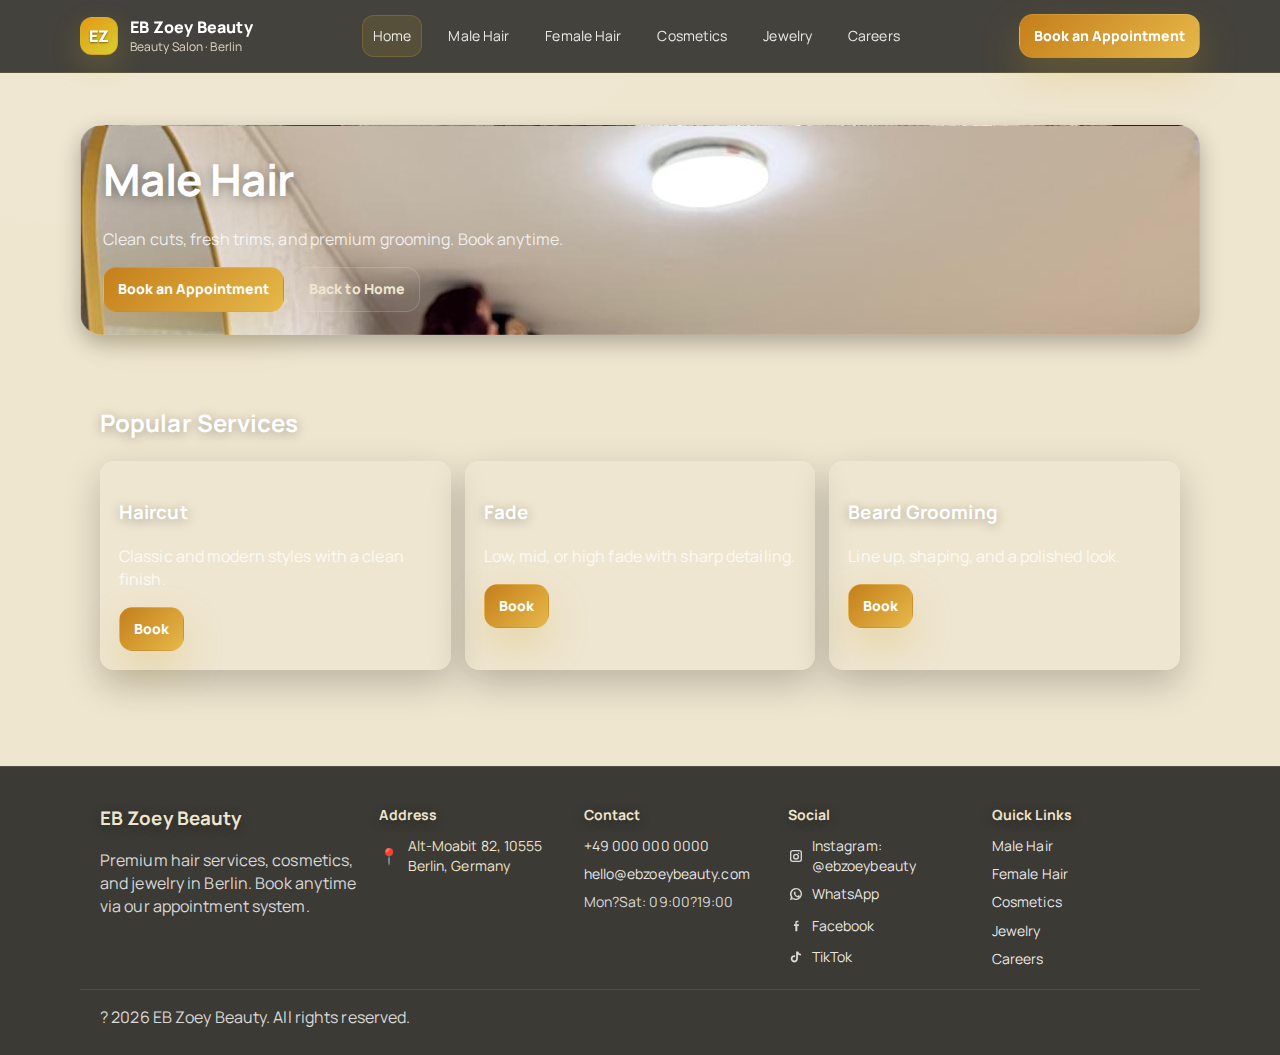
<file: male-hair.html>
<!doctype html>
<html lang="en">
<head>
  <meta charset="UTF-8" />
  <meta name="viewport" content="width=device-width, initial-scale=1"/>
  <title>Male Hair Services in Berlin | EB Zoey Beauty</title>
    <meta name="description" content="Men's haircuts, styling, braids, and treatments at EB Zoey Beauty in Berlin. Book an appointment or explore services." />
  <meta name="robots" content="index, follow" />
  <link rel="canonical" href="https://www.ebzoeybeauty.com/male-hair.html" />

  <!-- Open Graph / Twitter -->
  <meta property="og:type" content="website" />
  <meta property="og:site_name" content="EB Zoey Beauty" />
  <meta property="og:title" content="Male Hair Services in Berlin" />
  <meta property="og:description" content="Men's haircuts, styling, braids, and treatments at EB Zoey Beauty in Berlin." />
  <meta property="og:url" content="https://www.ebzoeybeauty.com/male-hair.html" />
  <meta property="og:image" content="https://www.ebzoeybeauty.com/assets/man_1.jpeg" />
  <meta name="twitter:card" content="summary_large_image" />
  <meta name="twitter:title" content="Male Hair Services in Berlin" />
  <meta name="twitter:description" content="Men's haircuts, styling, braids, and treatments at EB Zoey Beauty in Berlin." />
  <meta name="twitter:image" content="https://www.ebzoeybeauty.com/assets/man_1.jpeg" />

  <!-- Structured data -->
  <script type="application/ld+json">
  {
    "@context": "https://schema.org",
    "@graph": [
      {
        "@type": "WebPage",
        "name": "Male Hair Services in Berlin",
        "url": "https://www.ebzoeybeauty.com/male-hair.html",
        "description": "Men's haircuts, styling, braids, and treatments at EB Zoey Beauty in Berlin.",
        "isPartOf": { "@type": "WebSite", "name": "EB Zoey Beauty", "url": "https://www.ebzoeybeauty.com/" }
      },
      {
        "@type": "BreadcrumbList",
        "itemListElement": [
          { "@type": "ListItem", "position": 1, "name": "Home", "item": "https://www.ebzoeybeauty.com/" },
          { "@type": "ListItem", "position": 2, "name": "Male Hair", "item": "https://www.ebzoeybeauty.com/male-hair.html" }
        ]
      }
    ]
  }
  </script>
  <link rel="stylesheet" href="css/base.css">
  <link rel="stylesheet" href="css/layout.css">
  <link rel="stylesheet" href="css/components.css">
  <link rel="stylesheet" href="css/animations.css">
</head>

<body id="top" class="brightText">
  <!-- HEADER: shared -->
  <header class="siteHeader">
    <div class="container headerRow">
      <a class="brand" href="index.html" aria-label="EB Zoey Beauty home">
        <span class="logo">EZ</span>
        <span class="brandText">
          <span class="brandName">EB Zoey Beauty</span>
          <span class="brandMeta">Beauty Salon · Berlin</span>
        </span>
      </a>

      <nav class="navLinks" aria-label="Primary navigation">
        <a class="isActiveLink" href="index.html">Home</a>
        <a href="male-hair.html">Male Hair</a>
        <a href="female-hair.html">Female Hair</a>
        <a href="cosmetics.html">Cosmetics</a>
        <a href="jewelry.html">Jewelry</a>
        <a href="careers.html">Careers</a>
      </nav>
      
      <div class="headerActions">
        <button class="btn btnPrimary bookAppointmentBtn" data-service="male-hair" type="button">Book an Appointment</button>
        </button>
        <button class="burger" id="burger" aria-label="Open menu" aria-expanded="false" aria-controls="mobileMenu" type="button">☰</button>
      </div>
    </div>

    <div class="mobileMenu" id="mobileMenu" aria-label="Mobile navigation">
      <div class="container mobileMenuInner">
        <a href="index.html">Home</a>
        <a href="male-hair.html">Male Hair</a>
        <a href="female-hair.html">Female Hair</a>
        <a href="cosmetics.html">Cosmetics</a>
        <a href="jewelry.html">Jewelry</a>
        <a href="careers.html">Careers</a>
        <button class="btn btnGhost bookAppointmentBtn" data-service="male-hair" type="button">Book an Appointment</button>
      </div>
    </div>
  </header>

  <main>
    <!-- PAGE HERO: simple banner -->
    <section class="pageHero">
      <div class="container pageHeroInner maleHairHero" style="background-image:url('assets/kid_boy.jpeg');" aria-label="Male hair page">
        <h1>Male Hair</h1>
        <p class="muted">Clean cuts, fresh trims, and premium grooming. Book anytime.</p>
        <div class="pageHeroActions">
          <button class="btn btnPrimary bookAppointmentBtn" data-service="male-hair" type="button">Book an Appointment</button>
          <a class="btn btnGhost" href="index.html">Back to Home</a>
        </div>
      </div>
    </section>

    <!-- CONTENT: services placeholders -->
    <section class="contentSection">
      <div class="container">
        <h2>Popular Services</h2>
        <div class="cardsGrid">
          <article class="card">
            <h3>Haircut</h3>
            <p class="muted">Classic and modern styles with a clean finish.</p>
            <button class="btn btnPrimary bookBtn" data-service="male-hair" type="button">Book</button>
          </article>

          <article class="card">
            <h3>Fade</h3>
            <p class="muted">Low, mid, or high fade with sharp detailing.</p>
            <button class="btn btnPrimary bookBtn" data-service="male-hair" type="button">Book</button>
          </article>

          <article class="card">
            <h3>Beard Grooming</h3>
            <p class="muted">Line up, shaping, and a polished look.</p>
            <button class="btn btnPrimary bookBtn" data-service="male-hair" type="button">Book</button>
          </article>
        </div>
      </div>
    </section>

    <!-- FOOTER: shared -->
    
<footer class="siteFooter" aria-label="Footer">
      <div class="container footerGrid">
        <div class="footerCol">
          <h3>EB Zoey Beauty</h3>
          <p class="muted">
            Premium hair services, cosmetics, and jewelry in Berlin.
            Book anytime via our appointment system.
          </p>
        </div>

                <div class="footerCol">
          <h4>Address</h4>
          <ul class="footerList">
            <li>
              <a class="addressLink" href="https://www.google.com/maps/search/?api=1&query=Alt-Moabit%2082%2010555%20Berlin%20Germany" target="_blank" rel="noreferrer">
                <span class="pinIcon" aria-hidden="true">&#x1F4CD;</span>
                Alt-Moabit 82, 10555 Berlin, Germany
              </a>
            </li>
          </ul>
        </div>

        <div class="footerCol">
          <h4>Contact</h4>
          <ul class="footerList">
            <li><a href="tel:+490000000000">+49 000 000 0000</a></li>
            <li><a href="mailto:hello@ebzoeybeauty.com">hello@ebzoeybeauty.com</a></li>
            <li><span class="muted">Mon?Sat: 09:00?19:00</span></li>
          </ul>
        </div>

        <div class="footerCol">

          <h4>Social</h4>
          <ul class="footerList">
            <li>
              <a class="socialLink" href="#" target="_blank" rel="noreferrer">
                <svg class="socialIcon" viewBox="0 0 24 24" aria-hidden="true" focusable="false">
                  <path d="M7 3h10a4 4 0 0 1 4 4v10a4 4 0 0 1-4 4H7a4 4 0 0 1-4-4V7a4 4 0 0 1 4-4zm10 2H7a2 2 0 0 0-2 2v10a2 2 0 0 0 2 2h10a2 2 0 0 0 2-2V7a2 2 0 0 0-2-2zm-5 3.5a4.5 4.5 0 1 1 0 9a4.5 4.5 0 0 1 0-9zm0 2a2.5 2.5 0 1 0 0 5a2.5 2.5 0 0 0 0-5zm4.9-2.6a1.1 1.1 0 1 1-2.2 0a1.1 1.1 0 0 1 2.2 0z"/>
                </svg>
                Instagram: @ebzoeybeauty
              </a>
            </li>
            <li>
              <a class="socialLink" href="#" target="_blank" rel="noreferrer">
                <svg class="socialIcon" viewBox="0 0 24 24" aria-hidden="true" focusable="false">
                  <path d="M12 3a9 9 0 0 0-7.74 13.6L3 21l4.52-1.2A9 9 0 1 0 12 3zm0 2a7 7 0 0 1 0 14a7 7 0 0 1-3.1-.73l-.32-.16l-2.1.56l.57-2.02l-.18-.33A7 7 0 0 1 12 5zm-2.2 3.2c.2 0 .4 0 .6.01c.17.01.4-.06.56.38c.18.5.61 1.58.66 1.7c.06.12.1.26.02.42c-.08.16-.12.26-.24.4c-.12.14-.25.31-.36.42c-.12.12-.25.26-.11.5c.14.24.63 1.04 1.35 1.69c.92.82 1.7 1.08 1.94 1.2c.24.12.38.1.52-.06c.14-.16.6-.7.76-.94c.16-.24.32-.2.54-.12c.22.08 1.4.66 1.64.78c.24.12.4.18.46.28c.06.1.06.58-.14 1.14c-.2.56-1.14 1.1-1.56 1.18c-.42.08-.9.12-1.46-.04c-.56-.16-1.28-.42-2.18-.98c-1.52-.94-2.5-2.1-2.8-2.42c-.3-.32-.66-.86-.92-1.45c-.26-.6-.28-1.12-.28-1.52c0-.4.14-.94.32-1.28c.18-.34.38-.42.52-.42z"/>
                </svg>
                WhatsApp
              </a>
            </li>
            <li>
              <a class="socialLink" href="#" target="_blank" rel="noreferrer">
                <svg class="socialIcon" viewBox="0 0 24 24" aria-hidden="true" focusable="false">
                  <path d="M13 9.2V7.5c0-.6.4-1 1-1h1.6V4h-2.1C11.6 4 11 5.3 11 6.8v2.4H9v2.8h2V20h3v-8h2.1L16.6 9.2H13z"/>
                </svg>
                Facebook
              </a>
            </li>
            <li>
              <a class="socialLink" href="#" target="_blank" rel="noreferrer">
                <svg class="socialIcon" viewBox="0 0 24 24" aria-hidden="true" focusable="false">
                  <path d="M15.5 4c.6 1.7 2.1 3 3.9 3.3v2.5c-1.6 0-3.2-.5-4.5-1.4v6.3a5.4 5.4 0 1 1-4.3-5.3v2.8a2.7 2.7 0 1 0 1.6 2.5V3.9h3.3z"/>
                </svg>
                TikTok
              </a>
            </li>
          </ul>
        </div>

        <div class="footerCol">
          <h4>Quick Links</h4>
          <ul class="footerList">
            <li><a href="male-hair.html">Male Hair</a></li>
            <li><a href="female-hair.html">Female Hair</a></li>
            <li><a href="cosmetics.html">Cosmetics</a></li>
            <li><a href="jewelry.html">Jewelry</a></li>
            <li><a href="careers.html">Careers</a></li>
          </ul>
        </div>
      </div>

      <div class="container footerBottom">
        <span class="muted">? <span id="year"></span> EB Zoey Beauty. All rights reserved.</span>
      </div>
    </footer>


    
    <!-- =========================================================
         APPOINTMENT SELECTOR: choose service category
         ========================================================= -->
        <div class="modal modalCentered" id="appointmentModal" aria-hidden="true" role="dialog" aria-modal="true" aria-label="Choose a service">
      <div class="modalBackdrop" data-close-modal="true" aria-hidden="true"></div>

      <div class="modalPanel" role="document">
        <div class="modalHeader">
          <h3 class="modalTitle">Choose a Service</h3>
          <button class="modalClose" id="appointmentModalCloseBtn" type="button" aria-label="Close service selector">x</button>
        </div>
        <div class="modalBody">
          <div class="tilesGrid">
            <a class="tile" href="male-hair.html" style="background-image:url('assets/man_1.jpeg');" aria-label="Male Hair page">
              <div class="tileOverlay" aria-hidden="true"></div>
              <div class="tileText">
                <h2>Male Hair</h2>
                <span>Explore</span>
              </div>
            </a>
            <a class="tile" href="female-hair.html" style="background-image:url('assets/woman_1.jpeg');" aria-label="Female Hair page">
              <div class="tileOverlay" aria-hidden="true"></div>
              <div class="tileText">
                <h2>Female Hair</h2>
                <span>Explore</span>
              </div>
            </a>
          </div>
        </div>
      </div>
    </div>
    </div>
<!-- BOOKING MODAL: shared -->
    <div class="modal" id="bookingModal" aria-hidden="true" role="dialog" aria-modal="true" aria-label="Booking modal">
      <div class="modalBackdrop" data-close-modal="true" aria-hidden="true"></div>

      <div class="modalPanel" role="document">
        <div class="modalHeader">
          <h3 class="modalTitle">Book an Appointment</h3>
          <button class="modalClose" id="modalCloseBtn" type="button" aria-label="Close booking modal">✕</button>
        </div>
        <div class="modalBody">
          <div class="bookingEmbed" id="bookingEmbed">
            <p class="muted">Loading booking system…</p>
          </div>
          <div class="paymentStep" id="paymentStep" hidden>
            <p class="muted">Payment step will be added here later.</p>
          </div>
        </div>
        <div class="modalFooter">
          <span class="muted small">Booking is confirmed by email.</span>
        </div>
      </div>
    </div>

  </main>

  <script src="js/main.js"></script>
  <script src="js/modal.js"></script>
  <script src="js/booking.js"></script>
</body>
</html>
</file>
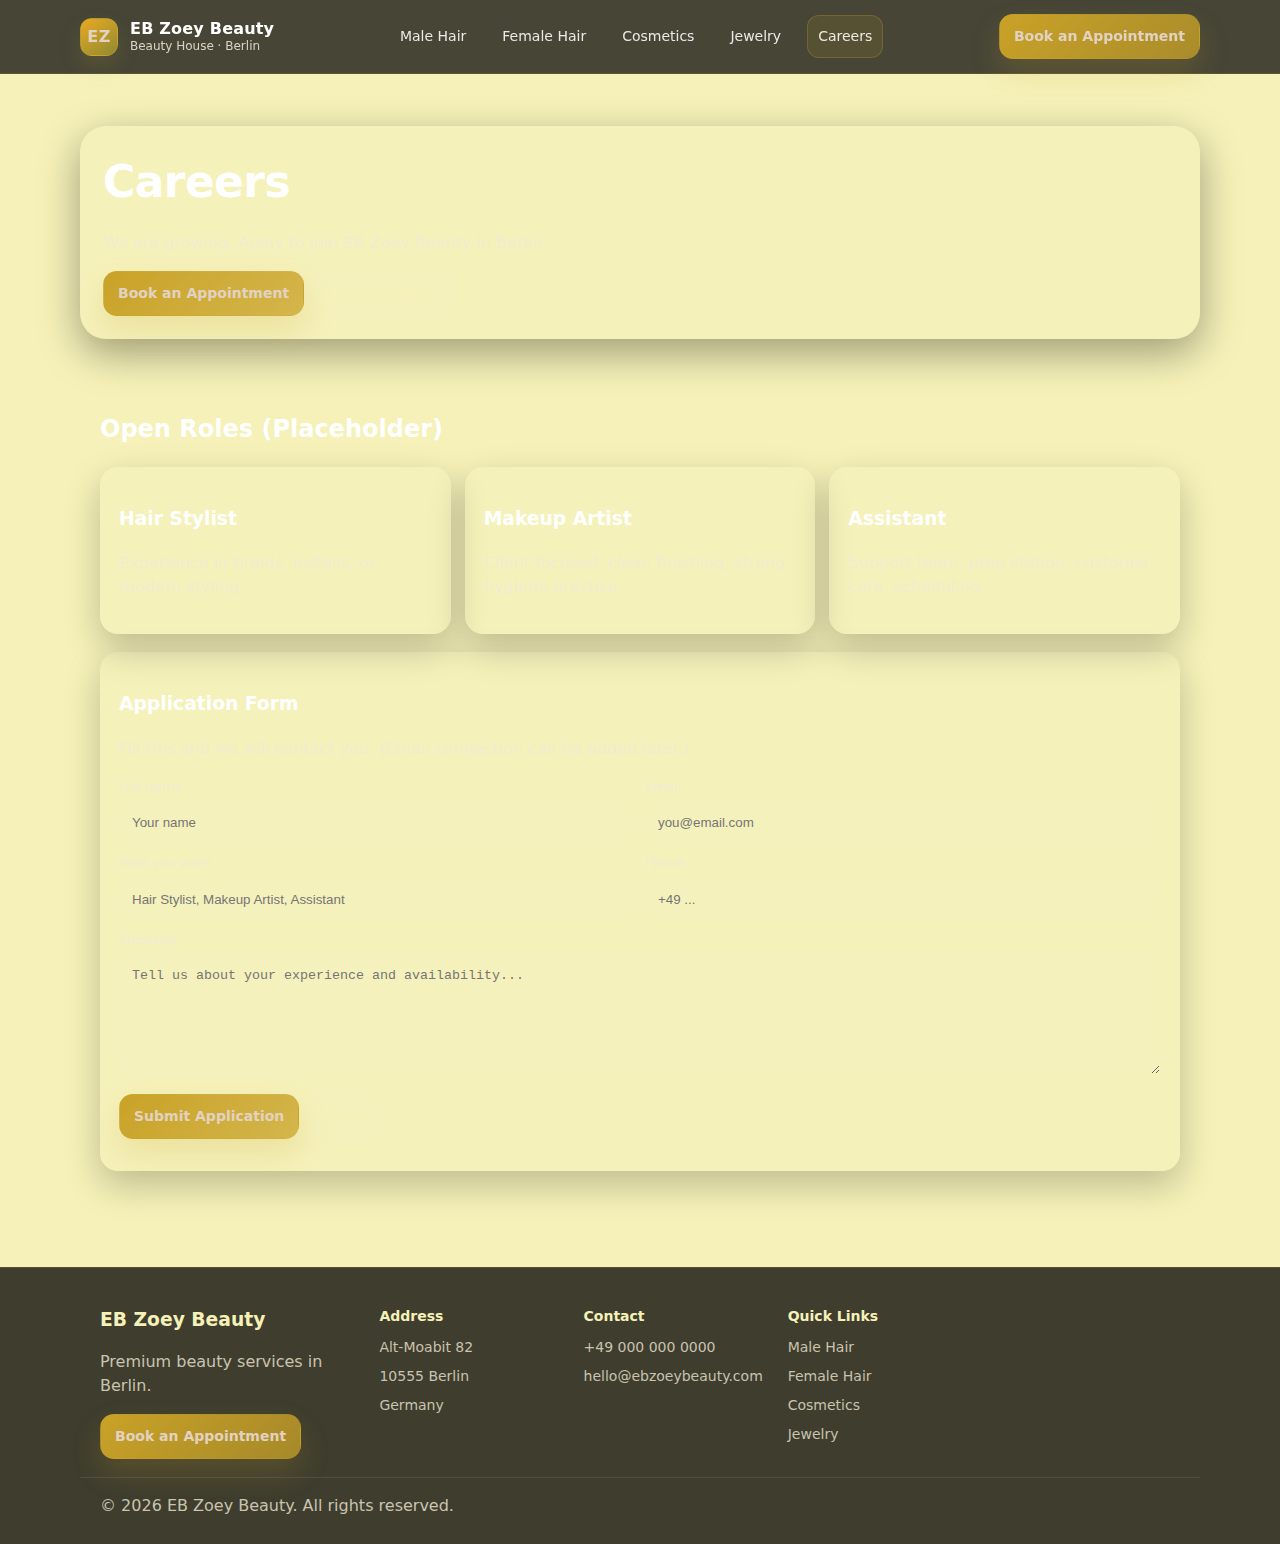
<file: website/careers.html>
<!doctype html>
<html lang="en">
<head>
  <meta charset="UTF-8" />
  <meta name="viewport" content="width=device-width, initial-scale=1"/>
  <title>Careers - EB Zoey Beauty</title>
  <meta name="description" content="Careers at EB Zoey Beauty. Apply to join our team in Berlin." />
  <link rel="stylesheet" href="css/base.css">
  <link rel="stylesheet" href="css/layout.css">
  <link rel="stylesheet" href="css/components.css">
  <link rel="stylesheet" href="css/animations.css">
</head>
<body id="top">
  <header class="siteHeader">
    <div class="container headerRow">
      <a class="brand" href="index.html" aria-label="EB Zoey Beauty home">
        <span class="logo">EZ</span>
        <span class="brandText"><span class="brandName">EB Zoey Beauty</span><span class="brandMeta">Beauty House · Berlin</span></span>
      </a>

      <nav class="navLinks" aria-label="Primary navigation">
        <a href="male-hair.html">Male Hair</a>
        <a href="female-hair.html">Female Hair</a>
        <a href="cosmetics.html">Cosmetics</a>
        <a href="jewelry.html">Jewelry</a>
        <a class="isActiveLink" href="careers.html">Careers</a>
      </nav>

      <div class="headerActions">
        <button class="btn btnPrimary bookBtn" data-service="general" type="button">Book an Appointment</button>
        <button class="burger" id="burger" aria-label="Open menu" aria-expanded="false" aria-controls="mobileMenu" type="button">☰</button>
      </div>
    </div>

    <div class="mobileMenu" id="mobileMenu" aria-label="Mobile navigation">
      <div class="container mobileMenuInner">
        <a href="male-hair.html">Male Hair</a>
        <a href="female-hair.html">Female Hair</a>
        <a href="cosmetics.html">Cosmetics</a>
        <a href="jewelry.html">Jewelry</a>
        <a href="careers.html">Careers</a>
        <button class="btn btnGhost bookBtn" data-service="general" type="button">Book an Appointment</button>
      </div>
    </div>
  </header>

  <main>
    <section class="pageHero">
      <div class="container pageHeroInner">
        <h1>Careers</h1>
        <p class="muted">We are growing. Apply to join EB Zoey Beauty in Berlin.</p>
        <div class="pageHeroActions">
          <button class="btn btnPrimary bookBtn" data-service="general" type="button">Book an Appointment</button>
          <a class="btn btnGhost" href="index.html">Back to Home</a>
        </div>
      </div>
    </section>

    <section class="contentSection">
      <div class="container">
        <h2>Open Roles (Placeholder)</h2>
        <div class="cardsGrid">
          <article class="card">
            <h3>Hair Stylist</h3>
            <p class="muted">Experience in braids, installs, or modern styling.</p>
          </article>
          <article class="card">
            <h3>Makeup Artist</h3>
            <p class="muted">Client focused, clean finishing, strong hygiene practice.</p>
          </article>
          <article class="card">
            <h3>Assistant</h3>
            <p class="muted">Support team, prep station, customer care, scheduling.</p>
          </article>
        </div>

        <!-- APPLICATION FORM: Phase 1 simple form
             Later we can add file uploads and email handling -->
        <div class="card formCard">
          <h3>Application Form</h3>
          <p class="muted">Fill this and we will contact you. (Email connection can be added later.)</p>

          <form id="careerForm">
            <div class="formRow">
              <div>
                <label for="cname">Full name</label>
                <input id="cname" name="cname" type="text" placeholder="Your name" required>
              </div>
              <div>
                <label for="cemail">Email</label>
                <input id="cemail" name="cemail" type="email" placeholder="you@email.com" required>
              </div>
            </div>

            <div class="formRow">
              <div>
                <label for="crole">Role you want</label>
                <input id="crole" name="crole" type="text" placeholder="Hair Stylist, Makeup Artist, Assistant">
              </div>
              <div>
                <label for="cphone">Phone</label>
                <input id="cphone" name="cphone" type="tel" placeholder="+49 ...">
              </div>
            </div>

            <div>
              <label for="cmsg">Message</label>
              <textarea id="cmsg" name="cmsg" placeholder="Tell us about your experience and availability..."></textarea>
            </div>

            <div class="formActions">
              <button class="btn btnPrimary" type="submit">Submit Application</button>
              <button class="btn btnGhost" type="reset">Clear</button>
            </div>

            <p class="muted small" id="careerStatus"></p>
          </form>
        </div>
      </div>
    </section>

    <footer class="siteFooter" aria-label="Footer">
      <div class="container footerGrid">
        <div class="footerCol">
          <h3>EB Zoey Beauty</h3><p class="muted">Premium beauty services in Berlin.</p>
          <button class="btn btnPrimary bookBtn" data-service="general" type="button">Book an Appointment</button>
        </div>
        <div class="footerCol"><h4>Address</h4><ul class="footerList"><li>Alt-Moabit 82</li><li>10555 Berlin</li><li>Germany</li></ul></div>
        <div class="footerCol"><h4>Contact</h4><ul class="footerList"><li><a href="tel:+490000000000">+49 000 000 0000</a></li><li><a href="mailto:hello@ebzoeybeauty.com">hello@ebzoeybeauty.com</a></li></ul></div>
        <div class="footerCol"><h4>Quick Links</h4><ul class="footerList"><li><a href="male-hair.html">Male Hair</a></li><li><a href="female-hair.html">Female Hair</a></li><li><a href="cosmetics.html">Cosmetics</a></li><li><a href="jewelry.html">Jewelry</a></li></ul></div>
      </div>
      <div class="container footerBottom"><span class="muted">© <span id="year"></span> EB Zoey Beauty. All rights reserved.</span></div>
    </footer>

    <div class="modal" id="bookingModal" aria-hidden="true" role="dialog" aria-modal="true" aria-label="Booking modal">
      <div class="modalBackdrop" data-close-modal="true" aria-hidden="true"></div>
      <div class="modalPanel" role="document">
        <div class="modalHeader"><h3 class="modalTitle">Book an Appointment</h3><button class="modalClose" id="modalCloseBtn" type="button" aria-label="Close booking modal">✕</button></div>
        <div class="modalBody"><div class="bookingEmbed" id="bookingEmbed"><p class="muted">Loading booking system…</p></div><div class="paymentStep" id="paymentStep" hidden><p class="muted">Payment step will be added here later.</p></div></div>
        <div class="modalFooter"><span class="muted small">Booking is confirmed by email.</span></div>
      </div>
    </div>
  </main>

  <script src="js/main.js"></script>
  <script src="js/modal.js"></script>
  <script src="js/booking.js"></script>
  <script>
    // Careers form demo behavior (no backend yet)
    document.getElementById("careerForm").addEventListener("submit", (e) => {
      e.preventDefault();
      document.getElementById("careerStatus").textContent =
        "Thank you. Your application is ready to connect to email. Next step: add email delivery or a backend endpoint.";
    });
  </script>
</body>
</html>
</file>
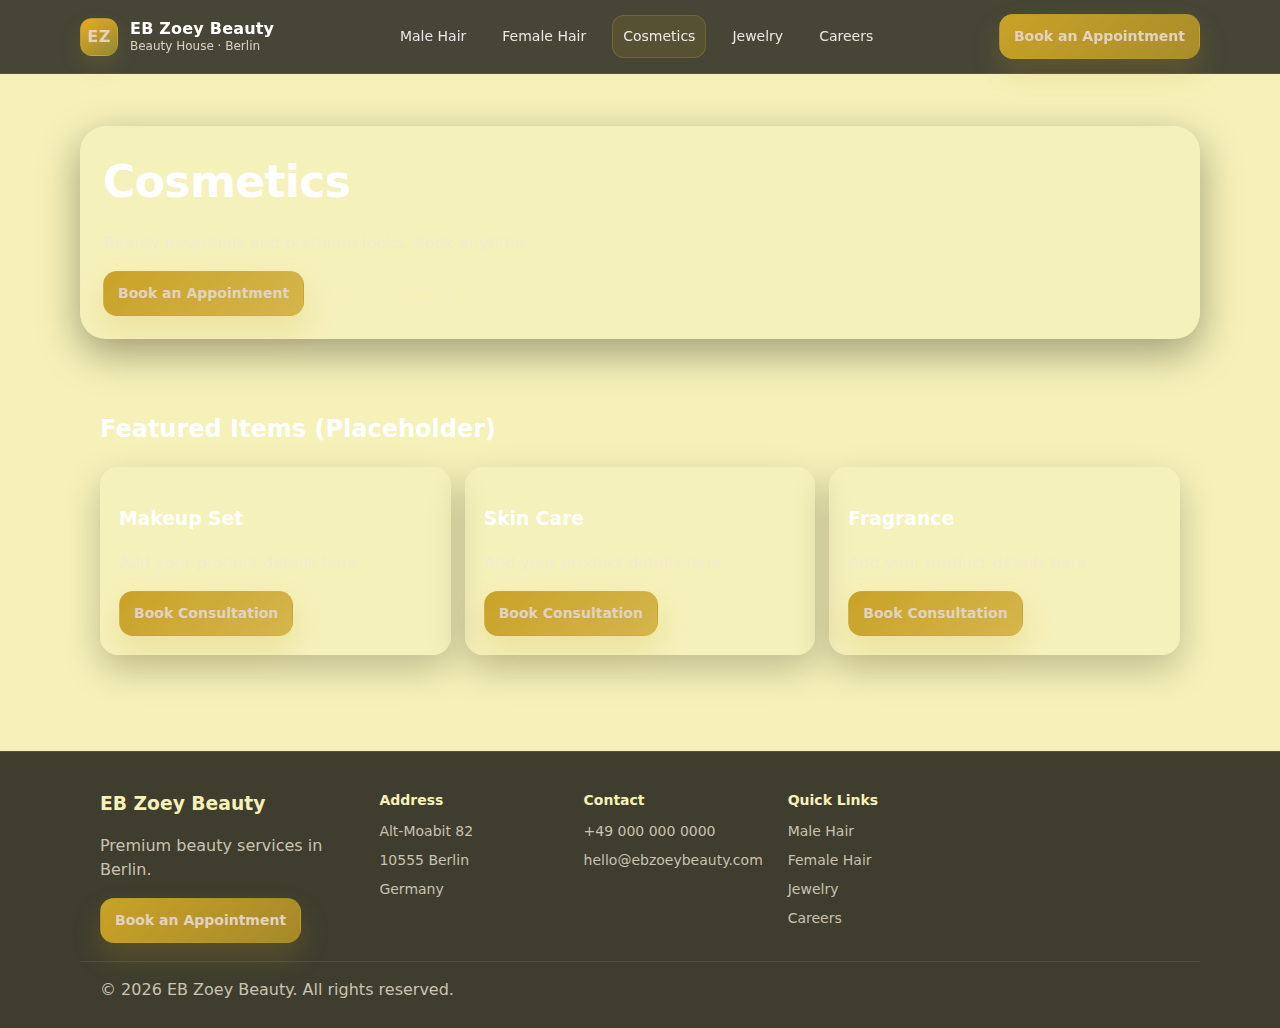
<file: website/cosmetics.html>
<!doctype html>
<html lang="en">
<head>
  <meta charset="UTF-8" />
  <meta name="viewport" content="width=device-width, initial-scale=1"/>
  <title>Cosmetics - EB Zoey Beauty</title>
  <meta name="description" content="Cosmetics by EB Zoey Beauty. Explore and book an appointment anytime." />
  <link rel="stylesheet" href="css/base.css">
  <link rel="stylesheet" href="css/layout.css">
  <link rel="stylesheet" href="css/components.css">
  <link rel="stylesheet" href="css/animations.css">
</head>
<body id="top">
  <header class="siteHeader">
    <div class="container headerRow">
      <a class="brand" href="index.html" aria-label="EB Zoey Beauty home">
        <span class="logo">EZ</span>
        <span class="brandText"><span class="brandName">EB Zoey Beauty</span><span class="brandMeta">Beauty House · Berlin</span></span>
      </a>

      <nav class="navLinks" aria-label="Primary navigation">
        <a href="male-hair.html">Male Hair</a>
        <a href="female-hair.html">Female Hair</a>
        <a class="isActiveLink" href="cosmetics.html">Cosmetics</a>
        <a href="jewelry.html">Jewelry</a>
        <a href="careers.html">Careers</a>
      </nav>

      <div class="headerActions">
        <button class="btn btnPrimary bookBtn" data-service="cosmetics" type="button">Book an Appointment</button>
        <button class="burger" id="burger" aria-label="Open menu" aria-expanded="false" aria-controls="mobileMenu" type="button">☰</button>
      </div>
    </div>

    <div class="mobileMenu" id="mobileMenu" aria-label="Mobile navigation">
      <div class="container mobileMenuInner">
        <a href="male-hair.html">Male Hair</a>
        <a href="female-hair.html">Female Hair</a>
        <a href="cosmetics.html">Cosmetics</a>
        <a href="jewelry.html">Jewelry</a>
        <a href="careers.html">Careers</a>
        <button class="btn btnGhost bookBtn" data-service="cosmetics" type="button">Book an Appointment</button>
      </div>
    </div>
  </header>

  <main>
    <section class="pageHero">
      <div class="container pageHeroInner">
        <h1>Cosmetics</h1>
        <p class="muted">Beauty essentials and premium looks. Book anytime.</p>
        <div class="pageHeroActions">
          <button class="btn btnPrimary bookBtn" data-service="cosmetics" type="button">Book an Appointment</button>
          <a class="btn btnGhost" href="index.html">Back to Home</a>
        </div>
      </div>
    </section>

    <section class="contentSection">
      <div class="container">
        <h2>Featured Items (Placeholder)</h2>
        <div class="cardsGrid">
          <article class="card"><h3>Makeup Set</h3><p class="muted">Add your product details here.</p><button class="btn btnPrimary bookBtn" data-service="cosmetics" type="button">Book Consultation</button></article>
          <article class="card"><h3>Skin Care</h3><p class="muted">Add your product details here.</p><button class="btn btnPrimary bookBtn" data-service="cosmetics" type="button">Book Consultation</button></article>
          <article class="card"><h3>Fragrance</h3><p class="muted">Add your product details here.</p><button class="btn btnPrimary bookBtn" data-service="cosmetics" type="button">Book Consultation</button></article>
        </div>
      </div>
    </section>

    <footer class="siteFooter" aria-label="Footer">
      <div class="container footerGrid">
        <div class="footerCol">
          <h3>EB Zoey Beauty</h3><p class="muted">Premium beauty services in Berlin.</p>
          <button class="btn btnPrimary bookBtn" data-service="cosmetics" type="button">Book an Appointment</button>
        </div>
        <div class="footerCol"><h4>Address</h4><ul class="footerList"><li>Alt-Moabit 82</li><li>10555 Berlin</li><li>Germany</li></ul></div>
        <div class="footerCol"><h4>Contact</h4><ul class="footerList"><li><a href="tel:+490000000000">+49 000 000 0000</a></li><li><a href="mailto:hello@ebzoeybeauty.com">hello@ebzoeybeauty.com</a></li></ul></div>
        <div class="footerCol"><h4>Quick Links</h4><ul class="footerList"><li><a href="male-hair.html">Male Hair</a></li><li><a href="female-hair.html">Female Hair</a></li><li><a href="jewelry.html">Jewelry</a></li><li><a href="careers.html">Careers</a></li></ul></div>
      </div>
      <div class="container footerBottom"><span class="muted">© <span id="year"></span> EB Zoey Beauty. All rights reserved.</span></div>
    </footer>

    <div class="modal" id="bookingModal" aria-hidden="true" role="dialog" aria-modal="true" aria-label="Booking modal">
      <div class="modalBackdrop" data-close-modal="true" aria-hidden="true"></div>
      <div class="modalPanel" role="document">
        <div class="modalHeader"><h3 class="modalTitle">Book an Appointment</h3><button class="modalClose" id="modalCloseBtn" type="button" aria-label="Close booking modal">✕</button></div>
        <div class="modalBody"><div class="bookingEmbed" id="bookingEmbed"><p class="muted">Loading booking system…</p></div><div class="paymentStep" id="paymentStep" hidden><p class="muted">Payment step will be added here later.</p></div></div>
        <div class="modalFooter"><span class="muted small">Booking is confirmed by email.</span></div>
      </div>
    </div>
  </main>

  <script src="js/main.js"></script>
  <script src="js/modal.js"></script>
  <script src="js/booking.js"></script>
</body>
</html>
</file>
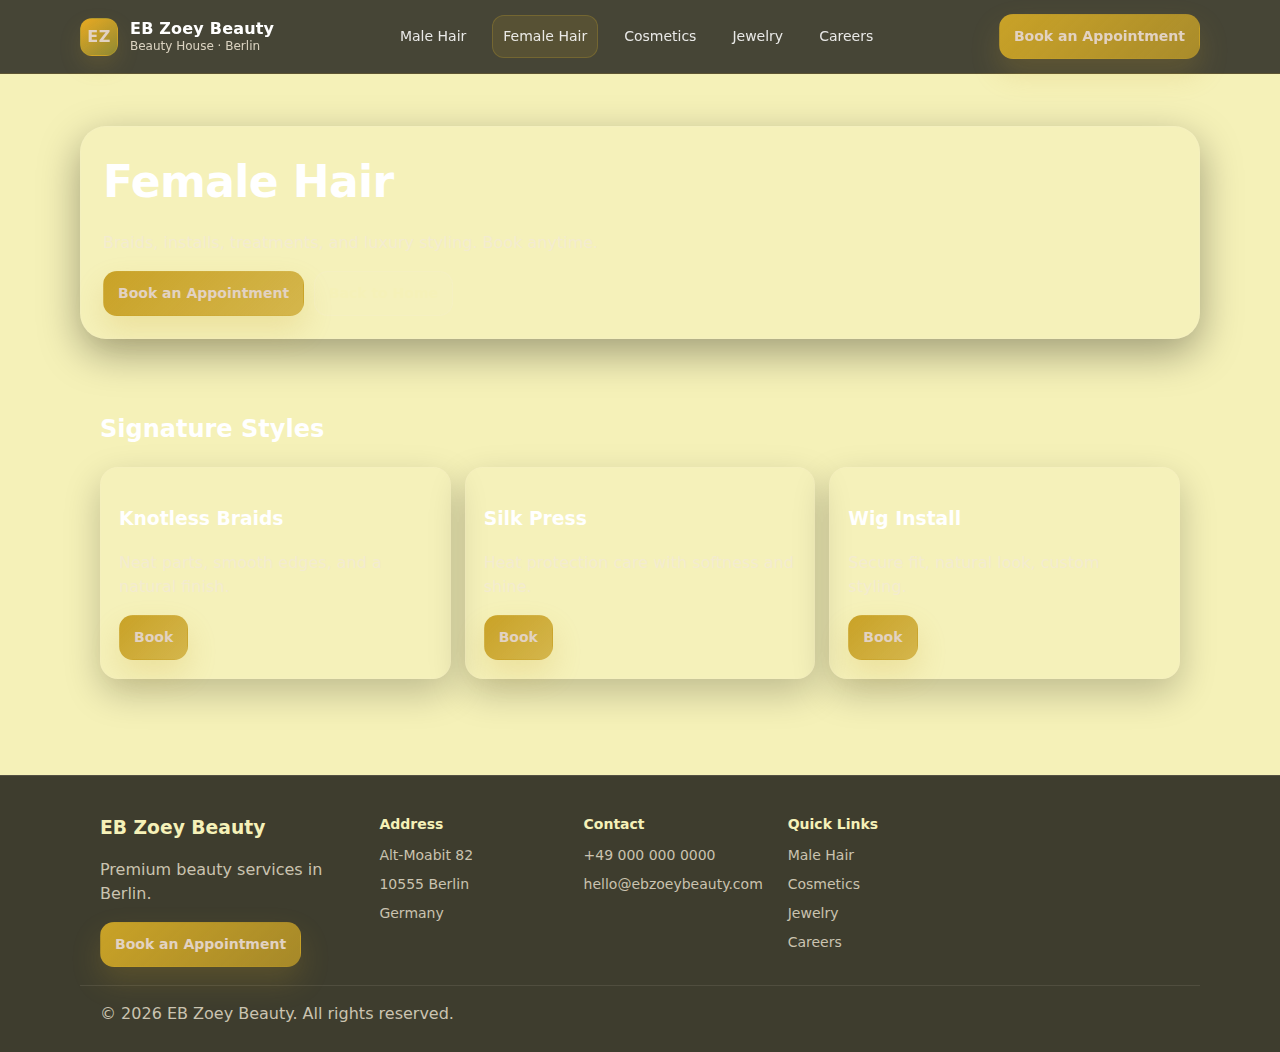
<file: website/female-hair.html>
<!doctype html>
<html lang="en">
<head>
  <meta charset="UTF-8" />
  <meta name="viewport" content="width=device-width, initial-scale=1"/>
  <title>Female Hair - EB Zoey Beauty</title>
  <meta name="description" content="Female hair services at EB Zoey Beauty in Berlin. Book an appointment anytime." />
  <link rel="stylesheet" href="css/base.css">
  <link rel="stylesheet" href="css/layout.css">
  <link rel="stylesheet" href="css/components.css">
  <link rel="stylesheet" href="css/animations.css">
</head>
<body id="top">
  <header class="siteHeader">
    <div class="container headerRow">
      <a class="brand" href="index.html" aria-label="EB Zoey Beauty home">
        <span class="logo">EZ</span>
        <span class="brandText">
          <span class="brandName">EB Zoey Beauty</span>
          <span class="brandMeta">Beauty House · Berlin</span>
        </span>
      </a>

      <nav class="navLinks" aria-label="Primary navigation">
        <a href="male-hair.html">Male Hair</a>
        <a class="isActiveLink" href="female-hair.html">Female Hair</a>
        <a href="cosmetics.html">Cosmetics</a>
        <a href="jewelry.html">Jewelry</a>
        <a href="careers.html">Careers</a>
      </nav>

      <div class="headerActions">
        <button class="btn btnPrimary bookBtn" data-service="female-hair" type="button">Book an Appointment</button>
        <button class="burger" id="burger" aria-label="Open menu" aria-expanded="false" aria-controls="mobileMenu" type="button">☰</button>
      </div>
    </div>

    <div class="mobileMenu" id="mobileMenu" aria-label="Mobile navigation">
      <div class="container mobileMenuInner">
        <a href="male-hair.html">Male Hair</a>
        <a href="female-hair.html">Female Hair</a>
        <a href="cosmetics.html">Cosmetics</a>
        <a href="jewelry.html">Jewelry</a>
        <a href="careers.html">Careers</a>
        <button class="btn btnGhost bookBtn" data-service="female-hair" type="button">Book an Appointment</button>
      </div>
    </div>
  </header>

  <main>
    <section class="pageHero">
      <div class="container pageHeroInner">
        <h1>Female Hair</h1>
        <p class="muted">Braids, installs, treatments, and luxury styling. Book anytime.</p>
        <div class="pageHeroActions">
          <button class="btn btnPrimary bookBtn" data-service="female-hair" type="button">Book an Appointment</button>
          <a class="btn btnGhost" href="index.html">Back to Home</a>
        </div>
      </div>
    </section>

    <section class="contentSection">
      <div class="container">
        <h2>Signature Styles</h2>
        <div class="cardsGrid">
          <article class="card">
            <h3>Knotless Braids</h3>
            <p class="muted">Neat parts, smooth edges, and a natural finish.</p>
            <button class="btn btnPrimary bookBtn" data-service="female-hair" type="button">Book</button>
          </article>
          <article class="card">
            <h3>Silk Press</h3>
            <p class="muted">Heat protection care with softness and shine.</p>
            <button class="btn btnPrimary bookBtn" data-service="female-hair" type="button">Book</button>
          </article>
          <article class="card">
            <h3>Wig Install</h3>
            <p class="muted">Secure fit, natural look, custom styling.</p>
            <button class="btn btnPrimary bookBtn" data-service="female-hair" type="button">Book</button>
          </article>
        </div>
      </div>
    </section>

    <footer class="siteFooter" aria-label="Footer">
      <div class="container footerGrid">
        <div class="footerCol">
          <h3>EB Zoey Beauty</h3>
          <p class="muted">Premium beauty services in Berlin.</p>
          <button class="btn btnPrimary bookBtn" data-service="female-hair" type="button">Book an Appointment</button>
        </div>
        <div class="footerCol">
          <h4>Address</h4>
          <ul class="footerList">
            <li>Alt-Moabit 82</li><li>10555 Berlin</li><li>Germany</li>
          </ul>
        </div>
        <div class="footerCol">
          <h4>Contact</h4>
          <ul class="footerList">
            <li><a href="tel:+490000000000">+49 000 000 0000</a></li>
            <li><a href="mailto:hello@ebzoeybeauty.com">hello@ebzoeybeauty.com</a></li>
          </ul>
        </div>
        <div class="footerCol">
          <h4>Quick Links</h4>
          <ul class="footerList">
            <li><a href="male-hair.html">Male Hair</a></li>
            <li><a href="cosmetics.html">Cosmetics</a></li>
            <li><a href="jewelry.html">Jewelry</a></li>
            <li><a href="careers.html">Careers</a></li>
          </ul>
        </div>
      </div>
      <div class="container footerBottom">
        <span class="muted">© <span id="year"></span> EB Zoey Beauty. All rights reserved.</span>
      </div>
    </footer>

    <div class="modal" id="bookingModal" aria-hidden="true" role="dialog" aria-modal="true" aria-label="Booking modal">
      <div class="modalBackdrop" data-close-modal="true" aria-hidden="true"></div>
      <div class="modalPanel" role="document">
        <div class="modalHeader">
          <h3 class="modalTitle">Book an Appointment</h3>
          <button class="modalClose" id="modalCloseBtn" type="button" aria-label="Close booking modal">✕</button>
        </div>
        <div class="modalBody">
          <div class="bookingEmbed" id="bookingEmbed"><p class="muted">Loading booking system…</p></div>
          <div class="paymentStep" id="paymentStep" hidden><p class="muted">Payment step will be added here later.</p></div>
        </div>
        <div class="modalFooter"><span class="muted small">Booking is confirmed by email.</span></div>
      </div>
    </div>
  </main>

  <script src="js/main.js"></script>
  <script src="js/modal.js"></script>
  <script src="js/booking.js"></script>
</body>
</html>
</file>
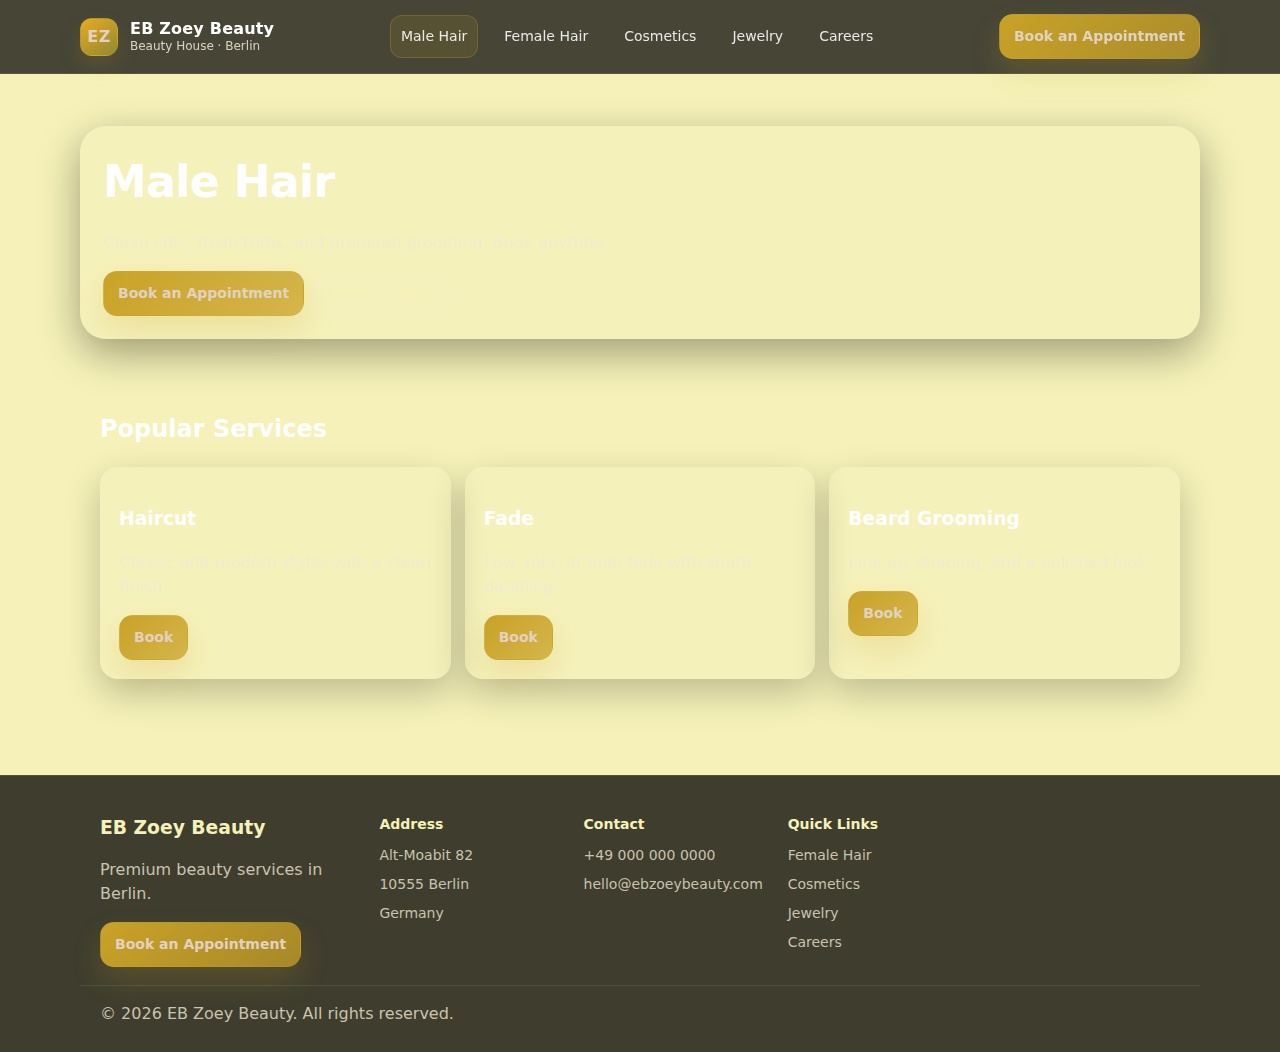
<file: website/male-hair.html>
<!doctype html>
<html lang="en">
<head>
  <meta charset="UTF-8" />
  <meta name="viewport" content="width=device-width, initial-scale=1"/>
  <title>Male Hair - EB Zoey Beauty</title>
  <meta name="description" content="Male hair services at EB Zoey Beauty in Berlin. Book an appointment anytime." />
  <link rel="stylesheet" href="css\base.css">
  <link rel="stylesheet" href="css\layout.css">
  <link rel="stylesheet" href="css\components.css">
  <link rel="stylesheet" href="css\animations.css">
</head>

<body id="top">
  <!-- HEADER: shared -->
  <header class="siteHeader">
    <div class="container headerRow">
      <a class="brand" href="index.html" aria-label="EB Zoey Beauty home">
        <span class="logo">EZ</span>
        <span class="brandText">
          <span class="brandName">EB Zoey Beauty</span>
          <span class="brandMeta">Beauty House · Berlin</span>
        </span>
      </a>

      <nav class="navLinks" aria-label="Primary navigation">
        <a class="isActiveLink" href="male-hair.html">Male Hair</a>
        <a href="female-hair.html">Female Hair</a>
        <a href="cosmetics.html">Cosmetics</a>
        <a href="jewelry.html">Jewelry</a>
        <a href="careers.html">Careers</a>
      </nav>

      <div class="headerActions">
        <button class="btn btnPrimary bookBtn" data-service="male-hair" type="button">Book an Appointment</button>
        <button class="burger" id="burger" aria-label="Open menu" aria-expanded="false" aria-controls="mobileMenu" type="button">☰</button>
      </div>
    </div>

    <div class="mobileMenu" id="mobileMenu" aria-label="Mobile navigation">
      <div class="container mobileMenuInner">
        <a href="male-hair.html">Male Hair</a>
        <a href="female-hair.html">Female Hair</a>
        <a href="cosmetics.html">Cosmetics</a>
        <a href="jewelry.html">Jewelry</a>
        <a href="careers.html">Careers</a>
        <button class="btn btnGhost bookBtn" data-service="male-hair" type="button">Book an Appointment</button>
      </div>
    </div>
  </header>

  <main>
    <!-- PAGE HERO: simple banner -->
    <section class="pageHero">
      <div class="container pageHeroInner">
        <h1>Male Hair</h1>
        <p class="muted">Clean cuts, fresh trims, and premium grooming. Book anytime.</p>
        <div class="pageHeroActions">
          <button class="btn btnPrimary bookBtn" data-service="male-hair" type="button">Book an Appointment</button>
          <a class="btn btnGhost" href="index.html">Back to Home</a>
        </div>
      </div>
    </section>

    <!-- CONTENT: services placeholders -->
    <section class="contentSection">
      <div class="container">
        <h2>Popular Services</h2>
        <div class="cardsGrid">
          <article class="card">
            <h3>Haircut</h3>
            <p class="muted">Classic and modern styles with a clean finish.</p>
            <button class="btn btnPrimary bookBtn" data-service="male-hair" type="button">Book</button>
          </article>

          <article class="card">
            <h3>Fade</h3>
            <p class="muted">Low, mid, or high fade with sharp detailing.</p>
            <button class="btn btnPrimary bookBtn" data-service="male-hair" type="button">Book</button>
          </article>

          <article class="card">
            <h3>Beard Grooming</h3>
            <p class="muted">Line up, shaping, and a polished look.</p>
            <button class="btn btnPrimary bookBtn" data-service="male-hair" type="button">Book</button>
          </article>
        </div>
      </div>
    </section>

    <!-- FOOTER: shared -->
    <footer class="siteFooter" aria-label="Footer">
      <div class="container footerGrid">
        <div class="footerCol">
          <h3>EB Zoey Beauty</h3>
          <p class="muted">Premium beauty services in Berlin.</p>
          <button class="btn btnPrimary bookBtn" data-service="male-hair" type="button">Book an Appointment</button>
        </div>

        <div class="footerCol">
          <h4>Address</h4>
          <ul class="footerList">
            <li>Alt-Moabit 82</li>
            <li>10555 Berlin</li>
            <li>Germany</li>
          </ul>
        </div>

        <div class="footerCol">
          <h4>Contact</h4>
          <ul class="footerList">
            <li><a href="tel:+490000000000">+49 000 000 0000</a></li>
            <li><a href="mailto:hello@ebzoeybeauty.com">hello@ebzoeybeauty.com</a></li>
          </ul>
        </div>

        <div class="footerCol">
          <h4>Quick Links</h4>
          <ul class="footerList">
            <li><a href="female-hair.html">Female Hair</a></li>
            <li><a href="cosmetics.html">Cosmetics</a></li>
            <li><a href="jewelry.html">Jewelry</a></li>
            <li><a href="careers.html">Careers</a></li>
          </ul>
        </div>
      </div>

      <div class="container footerBottom">
        <span class="muted">© <span id="year"></span> EB Zoey Beauty. All rights reserved.</span>
      </div>
    </footer>

    <!-- BOOKING MODAL: shared -->
    <div class="modal" id="bookingModal" aria-hidden="true" role="dialog" aria-modal="true" aria-label="Booking modal">
      <div class="modalBackdrop" data-close-modal="true" aria-hidden="true"></div>

      <div class="modalPanel" role="document">
        <div class="modalHeader">
          <h3 class="modalTitle">Book an Appointment</h3>
          <button class="modalClose" id="modalCloseBtn" type="button" aria-label="Close booking modal">✕</button>
        </div>
        <div class="modalBody">
          <div class="bookingEmbed" id="bookingEmbed">
            <p class="muted">Loading booking system…</p>
          </div>
          <div class="paymentStep" id="paymentStep" hidden>
            <p class="muted">Payment step will be added here later.</p>
          </div>
        </div>
        <div class="modalFooter">
          <span class="muted small">Booking is confirmed by email.</span>
        </div>
      </div>
    </div>
  </main>

  <script src="js/main.js"></script>
  <script src="js/modal.js"></script>
  <script src="js/booking.js"></script>
</body>
</html>
</file>
<file: css/layout.css>
/* =========================================================
   LAYOUT: header, footer, grid layouts
   ========================================================= */

.siteHeader{
  position:sticky;
  top:0;
  z-index:50;
  background: rgba(11,11,11,.75);
  backdrop-filter: blur(10px);
  border-bottom: 1px solid rgba(201,162,39,.18);
}

.headerRow{
  display:flex;
  align-items:center;
  justify-content:space-between;
  gap:14px;
  padding:14px 0;
}

.brand{
  display:flex;
  align-items:center;
  gap:12px;
  white-space:nowrap;
}

.logo{
  width:38px;
  height:38px;
  border-radius:12px;
  display:grid;
  place-items:center;
  font-weight:900;
  letter-spacing:.4px;
  color: #ffffff;
  text-shadow: 0 1px 2px rgba(0,0,0,.45);
  background: linear-gradient(145deg, #e39a16, #d8cf30);
  border:1px solid rgba(201,162,39,.45);
  box-shadow: 0 12px 30px rgba(201,162,39,.22);
}

.brandText{ display:flex; flex-direction:column; line-height:1.1; }
.brandName{ font-weight:800; letter-spacing:.2px; }
.brandMeta{ font-size:12px; color: rgba(243,234,215,.85); margin-top:3px; }

.navLinks{
  display:flex;
  gap:16px;
  align-items:center;
}

.navLinks a{
  font-size:14px;
  padding:10px 10px;
  border-radius:12px;
  color: rgba(255,255,255,.88);
  transition: .2s ease;
}

.navLinks a:hover{
  background: rgba(201,162,39,.10);
  color: var(--beige);
}

.isActiveLink{
  background: rgba(201,162,39,.14);
  border: 1px solid rgba(201,162,39,.25);
}

.headerActions{
  display:flex;
  align-items:center;
  gap:10px;
}

.burger{
  display:none;
  width:44px;
  height:44px;
  border-radius:14px;
  border:1px solid rgba(243,234,215,.18);
  background: rgba(255,255,255,.04);
  color:var(--beige);
  cursor:pointer;
}

.mobileMenu{
  display:none;
  border-top:1px solid rgba(201,162,39,.18);
  background: rgba(11,11,11,.85);
}

.mobileMenu.isOpen{ display:block; }

.mobileMenuInner{
  padding:10px 20px 18px;
  display:flex;
  flex-direction:column;
  gap:8px;
}

.mobileMenu a{
  padding:12px 12px;
  border-radius:12px;
  color: rgba(255,255,255,.9);
  background: rgba(255,255,255,.03);
  border:1px solid rgba(243,234,215,.12);
}

.mobileMenu a:hover{
  border-color: rgba(201,162,39,.25);
  background: rgba(201,162,39,.08);
}

/* =======================
   Page hero (inner pages)
   ======================= */
.pageHero{
  padding: 52px 0 26px;
}

.pageHeroInner{
  border-radius: calc(var(--radius) + 8px);
  border: 1px solid rgba(243,234,215,.14);
  background: rgba(255,255,255,.04);
  box-shadow: var(--shadow);
  padding: 22px;
}

.cosmeticsHero{
  background-image:
    linear-gradient(180deg, rgba(0,0,0,.45), rgba(0,0,0,.25)),
    url('../assets/cosmetics.jpg');
  background-size: cover;
  background-position: center;
}

.cosmeticsHero h1,
.cosmeticsHero p,
.cosmeticsHero .btn{
  background: rgba(0,0,0,.75);
  display: inline-block;
  padding: 6px 10px;
  border-radius: 8px;
}

.cosmeticsHero .pageHeroActions{
  gap: 10px;
}

.cosmeticsHero .btn:focus,
.cosmeticsHero .btn:focus-visible{
  outline: none;
  border-color: var(--beige);
  box-shadow: 0 0 0 4px rgba(239,230,208,.18);
}

.jewelryHero h1,
.jewelryHero p,
.jewelryHero .btn{
  background: rgba(0,0,0,.82);
  display: inline-block;
  padding: 6px 10px;
  border-radius: 8px;
}

.jewelryHero .btn:hover,
.jewelryHero .btn:focus-visible,
.jewelryHero .btn:active{
  background: var(--gold);
  color: var(--ink);
  border-color: rgba(0,0,0,.15);
}

.pageHeroInner h1{
  margin:0;
  font-size: clamp(30px, 3.8vw, 44px);
  letter-spacing:-.6px;
}

.pageHeroActions{
  margin-top: 14px;
  display:flex;
  gap:10px;
  flex-wrap:wrap;
}

.contentSection{
  padding: 26px 0 56px;
}

.cardsGrid{
  margin-top: 14px;
  display:grid;
  grid-template-columns: repeat(3, 1fr);
  gap: 14px;
}

/* =======================
   Footer (big)
   ======================= */
.siteFooter{
  margin-top: 40px;
  padding: 38px 0 26px;
  border-top: 1px solid rgba(243,234,215,.12);
  background: rgba(0, 0, 0, 0.75);
}

.footerGrid{
  display:grid;
  grid-template-columns: 1.4fr 1fr 1fr 1fr 1fr;
  gap: 16px;
}

.footerCol h3{ margin:0 0 10px; color: var(--beige); }
.footerCol h4{ margin:0 0 10px; color: var(--beige); font-size:14px; }
.footerList{
  list-style:none;
  padding:0;
  margin:0;
  display:grid;
  gap:8px;
  color: var(--beige);
  font-size:14px;
}

.socialLink{
  display:inline-flex;
  align-items:center;
  gap:8px;
}

.socialIcon{
  width:16px;
  height:16px;
  fill: currentColor;
  opacity:.9;
  flex:0 0 16px;
}

.addressLink{
  display:inline-flex;
  align-items:center;
  gap:8px;
  color: var(--beige);
}

.addressLink:hover{
  color: var(--white);
}

.pinIcon{
  font-size:16px;
  line-height:1;
}

.footerBottom{
  margin-top: 18px;
  padding-top: 16px;
  border-top: 1px solid rgba(243,234,215,.10);
}

/* =======================
   Responsive rules
   ======================= */
@media (max-width: 980px){
  .navLinks{ display:none; }
  .burger{ display:inline-grid; place-items:center; }
  .cardsGrid{ grid-template-columns: repeat(2, 1fr); }
  .footerGrid{ grid-template-columns: 1fr 1fr; }
}

@media (max-width: 720px){
  .headerRow{
    flex-wrap: wrap;
    gap: 10px;
  }
  .brandText{
    display:none;
  }
  .headerActions{
    width:100%;
    justify-content: space-between;
  }
  .pageHero{
    padding: 36px 0 18px;
  }
  .pageHeroActions{
    gap: 8px;
  }
}

@media (max-width: 560px){
  .cardsGrid{ grid-template-columns: 1fr; }
  .footerGrid{ grid-template-columns: 1fr; }
}
</file>
<file: css/components.css>
/* =========================================================

   COMPONENTS: buttons, tiles, cards, modal, forms
   ========================================================= */

.btn {
  display: inline-flex;
  align-items: center;
  justify-content: center;
  gap: 10px;
  padding: 11px 14px;
  border-radius: 14px;
  font-weight: 800;
  font-size: 14px;
  border: 1px solid transparent;
  transition: 0.2s ease;
  cursor: pointer;
  user-select: none;
  white-space: nowrap;
}

.btnPrimary {
  background: linear-gradient(135deg, #c57f1a, #e6b84a);
  color: #ffffff;
  border: 1px solid rgba(255, 255, 255, 0.06);
  box-shadow: 0 18px 40px rgba(201, 162, 39, 0.25);
}

.btnPrimary:hover {
  transform: translateY(-1px);
}

.btnSecondary {
  background: rgba(255, 255, 255, 0.08);
  border-color: rgba(201, 162, 39, 0.25);
  color: var(--beige);
}

.btnSecondary:hover {
  background: rgba(255, 255, 255, 0.12);
  border-color: rgba(201, 162, 39, 0.5);
}

.btnGhost {
  background: rgba(255, 255, 255, 0.04);
  border-color: rgba(243, 234, 215, 0.18);
  color: var(--beige);
}
.btnGhost:hover {
  background: rgba(243, 234, 215, 0.08);
  border-color: rgba(201, 162, 39, 0.25);
}

/* =======================
   Hero banner
   ======================= */
.heroBanner {
  margin: 18px auto 0;
  padding: 0;
  position: relative;
  border-radius: calc(var(--radius) + 10px);
  overflow: hidden;
  min-height: 520px;
  border: 1px solid rgba(243, 234, 215, 0.14);
  box-shadow: var(--shadow);
  display: flex;
  align-items: center;
  justify-content: center;
}

.heroSlides,
.heroOverlay {
  position: absolute;
  inset: 0;
}

.heroOverlay {
  background: linear-gradient(0deg, rgba(0, 0, 0, 0.45), rgba(0, 0, 0, 0.2));
}

.heroContent {
  position: relative;
  z-index: 2;
  padding: 40px 20px;
  text-align: center;
}

.heroTitle {
  margin: 0;
  font-size: clamp(40px, 5vw, 68px);
  letter-spacing: -1px;
  line-height: 1.05;
}

.heroTagline {
  margin: 12px 0 0;
  color: rgba(243, 234, 215, 0.88);
  font-size: 15px;
  letter-spacing: 0.8px;
  text-transform: uppercase;
}

.heroCTA {
  margin-top: 18px;
  display: flex;
  justify-content: center;
}

/* =======================
   Tiles section
   ======================= */
.tilesSection {
  padding: 18px 0 36px;
}

.tilesGrid {
  display: grid;
  grid-template-columns: repeat(4, 1fr);
  gap: 14px;
}

.tile {
  position: relative;
  border-radius: var(--radius);
  overflow: hidden;
  border: 1px solid rgba(243, 234, 215, 0.14);
  min-height: 160px;
  box-shadow: 0 14px 36px rgba(0, 0, 0, 0.22);
  background-image: var(--tile-bg);
  background-size: cover;
  background-position: center;
  transform: translateZ(0);
  transition: transform 0.25s ease;
}

.tileOverlay {
  position: absolute;
  inset: 0;
  background: linear-gradient(0deg, rgba(0, 0, 0, 0.55), rgba(0, 0, 0, 0.18));
  transition: 0.25s ease;
}

.tileText {
  position: absolute;
  inset: 0;
  display: flex;
  flex-direction: column;
  justify-content: flex-end;
  padding: 16px;
  z-index: 2;
}

.tileText h2 {
  margin: 0;
  font-size: 18px;
  letter-spacing: 0.2px;
}

.tileText span {
  margin-top: 4px;
  font-size: 13px;
  color: rgba(243, 234, 215, 0.9);
  opacity: 0.9;
}

.tile:hover {
  transform: scale(1.02);
}

.tile:hover .tileOverlay {
  background: linear-gradient(0deg, rgba(0, 0, 0, 0.7), rgba(0, 0, 0, 0.25));
}

/* =======================
   Trapezium section
   ======================= */
.visionSection {
  padding: 10px 0 26px;
}

.visionBox {
  border-radius: calc(var(--radius) + 6px);
  border: 1px solid rgba(243, 234, 215, 0.14);
  background: rgba(0, 0, 0, 0.78);
  background-size: cover;
  background-position: center;
  padding: 38px;
  box-shadow: var(--shadow);
}

.visionBox h2 {
  margin: 0 0 10px;
  font-size: 42px;
  letter-spacing: -0.4px;
}

/* Vision text animations */
@keyframes slideUpFade {
  from {
    opacity: 0;
    transform: translateY(10px);
  }
  to {
    opacity: 1;
    transform: translateY(0);
  }
}

.visionBox h2 {
  opacity: 1;
}

.visionBox.animateText h2 {
  opacity: 0;
  transform: translateY(8px);
  animation: slideUpFade 420ms ease forwards;
}
.visionBox.animateText .visionText p {
  opacity: 0;
  transform: translateY(10px);
}
.visionBox.animateText .visionText p:nth-of-type(1) {
  animation: slideUpFade 460ms ease forwards 80ms;
}
.visionBox.animateText .visionText p:nth-of-type(2) {
  animation: slideUpFade 520ms ease forwards 200ms;
}

.visionText {
  height: var(--vision-height, 290px);
  overflow: hidden;
  position: relative;
}

.visionText p {
  margin: 0;
  position: absolute;
  inset: 0;
  opacity: 0;
  transition: opacity 0.8s ease;
  font-size: 21px;
  line-height: 1.6;
}
.visionText p.isActive {
  opacity: 1;
}

.visionToggle {
  margin-top: 12px;
  background: rgba(255, 255, 255, 0.04);
  border: 1px solid rgba(243, 234, 215, 0.18);
  color: var(--beige);
  padding: 8px 12px;
  border-radius: 12px;
  cursor: pointer;
}

.visionToggle:hover {
  background: rgba(243, 234, 215, 0.08);
  border-color: rgba(201, 162, 39, 0.25);
}

.trapeziumSection {
  margin: 10px auto 0;
  padding: 66px 0;
  position: relative;

  /* Trapezium shape */
  background: linear-gradient(
    135deg,
    rgba(201, 162, 39, 0.2),
    rgba(255, 255, 255, 0.04)
  );
  border-top: 1px solid rgba(201, 162, 39, 0.22);
  border-bottom: 1px solid rgba(243, 234, 215, 0.12);

  /* Clip-path makes trapezium top edge */
  clip-path: polygon(0 10%, 100% 0, 100% 100%, 0% 100%);
}

.trapeziumInner {
  text-align: left;
  max-width: 820px;
}

.trapeziumInner h2 {
  margin: 0;
  font-size: 30px;
  letter-spacing: -0.4px;
}

.trapeziumInner p {
  margin: 10px 0 0;
  color: rgba(243, 234, 215, 0.82);
}

.trapeziumActions {
  margin-top: 16px;
  display: flex;
  gap: 10px;
  flex-wrap: wrap;
}

/* =======================
   Cards and forms
   ======================= */
.card {
  border-radius: var(--radius);
  border: 1px solid rgba(243, 234, 215, 0.12);
  background: rgba(255, 255, 255, 0.03);
  padding: 18px;
  box-shadow: 0 14px 36px rgba(0, 0, 0, 0.22);
}

.formCard {
  margin-top: 18px;
}

.formCardLight {
  background: #ffffff;
  color: #000000;
  border-color: rgba(0, 0, 0, 0.08);
}

.formCardLight h3,
.formCardLight p,
.formCardLight label {
  color: #000000;
}

.formCardLight .muted {
  color: rgba(0, 0, 0, 0.7);
}

.formCardLight input,
.formCardLight textarea {
  background: var(--vegas);
  color: #000000;
  border: 1.5px solid rgba(0, 0, 0, 0.18);
}

.formCardLight input::placeholder,
.formCardLight textarea::placeholder {
  color: rgba(0, 0, 0, 0.6);
}

.formCardLight .btnGhost {
  color: #000000;
  border: 1.5px solid var(--vegas);
}

.formRow {
  display: grid;
  grid-template-columns: 1fr 1fr;
  gap: 10px;
  margin-bottom: 10px;
}

label {
  display: block;
  font-size: 13px;
  color: rgba(243, 234, 215, 0.82);
  margin-bottom: 6px;
}

input,
textarea {
  width: 100%;
  padding: 12px 12px;
  border-radius: 14px;
  border: 1px solid rgba(243, 234, 215, 0.14);
  background: rgba(255, 255, 255, 0.03);
  color: var(--white);
  outline: none;
}

textarea {
  min-height: 120px;
  resize: vertical;
}

input:focus,
textarea:focus {
  border-color: rgba(201, 162, 39, 0.35);
  box-shadow: 0 0 0 4px rgba(201, 162, 39, 0.12);
}

.formActions {
  margin-top: 12px;
  display: flex;
  gap: 10px;
  flex-wrap: wrap;
}

@media (max-width: 980px) {
  .tilesGrid {
    grid-template-columns: 1fr 1fr;
  }
}

@media (max-width: 900px) {
  .heroBanner {
    min-height: 440px;
  }
  .heroTitle {
    font-size: clamp(34px, 6vw, 56px);
  }
}

@media (max-width: 720px) {
  .heroBanner {
    min-height: 380px;
  }
  .heroContent {
    padding: 28px 16px;
  }
  .heroTagline {
    font-size: 13px;
    letter-spacing: 0.6px;
  }
}

@media (max-width: 560px) {
  .tilesGrid {
    grid-template-columns: 1fr;
  }
  .formRow {
    grid-template-columns: 1fr;
  }
}

/* =======================
   Modal (booking popup)
   ======================= */
.modal {
  position: fixed;
  inset: 0;
  display: none;
  z-index: 100;
}

.modal.isOpen {
  display: block;
}

.modal.modalCentered {
  display: none;
  align-items: center;
  justify-content: center;
}

.modal.modalCentered.isOpen {
  display: flex;
}

.modalBackdrop {
  position: absolute;
  inset: 0;
  background: rgba(0, 0, 0, 0.62);
}

.modalPanel {
  position: relative;
  z-index: 2;
  width: min(920px, calc(100% - 26px));
  margin: 6vh auto 0;
  border-radius: calc(var(--radius) + 8px);
  border: 1px solid rgba(243, 234, 215, 0.14);
  background: rgba(11, 11, 11, 0.92);
  box-shadow: var(--shadow);
  overflow: hidden;
}

.modal.modalCentered .modalPanel {
  margin: 0;
}

.modal.modalCentered .tilesGrid {
  grid-template-columns: repeat(2, minmax(180px, 240px));
  justify-content: center;
}

@media (max-width: 560px) {
  .modal.modalCentered .tilesGrid {
    grid-template-columns: 1fr;
    justify-content: stretch;
  }
}

.modalHeader {
  display: flex;
  justify-content: space-between;
  align-items: center;
  padding: 14px 16px;
  border-bottom: 1px solid rgba(243, 234, 215, 0.1);
}

.modalTitle {
  margin: 0;
  font-size: 16px;
  color: var(--beige);
}
.modalClose {
  width: 40px;
  height: 40px;
  border-radius: 12px;
  border: 1px solid rgba(243, 234, 215, 0.14);
  background: rgba(255, 255, 255, 0.03);
  color: var(--beige);
  cursor: pointer;
}

.modalBody {
  padding: 14px 16px 18px;
}

.bookingEmbed {
  border-radius: 16px;
  border: 1px solid rgba(243, 234, 215, 0.12);
  background: rgba(255, 255, 255, 0.03);
  padding: 12px;
  min-height: 520px;
}

.modalFooter {
  padding: 12px 16px 14px;
  border-top: 1px solid rgba(243, 234, 215, 0.1);
}

/* =======================
   Cart styles
   ======================= */
.cartList {
  list-style: none;
  padding: 0;
  margin: 0;
}

.cartItem {
  display: flex;
  justify-content: space-between;
  align-items: center;
  padding: 10px 0;
  border-bottom: 1px solid rgba(243, 234, 215, 0.1);
}

.cartItem:last-child {
  border-bottom: none;
}

.cartTotal {
  margin-top: 20px;
  font-weight: bold;
  color: var(--beige);
}

.checkoutSection {
  margin-top: 20px;
}

.removeBtn {
  font-size: 12px;
  padding: 5px 10px;
}

/* Promotion Banner (Black Friday style) */
@keyframes promoGradientShift {
  0% {
    background-position: 0% 50%;
  }
  50% {
    background-position: 100% 50%;
  }
  100% {
    background-position: 0% 50%;
  }
}

.promoBanner {
  background: linear-gradient(120deg, #0b0b0d 0%, #151518 100%);
  color: #ffffff;
  padding: 14px 0;
  text-align: left;
  max-width: 980px;
  margin: 0 auto;
  border-radius: 16px;
  overflow: hidden;
  box-shadow: 0 10px 26px rgba(0, 0, 0, 0.25);
}

.promoInner {
  position: relative;
  display: flex;
  align-items: center;
  justify-content: space-between;
  gap: 18px;
  padding: 6px 18px;
}

.promoMarquee {
  position: relative;
  overflow: hidden;
  flex: 1;
  min-width: 0;
  text-transform: uppercase;
}

.promoMarqueeTrack {
  display: inline-flex;
  align-items: center;
  width: max-content;
  gap: 24px;
  animation: promoMarquee 18s linear infinite;
}

.promoMarqueeGroup {
  display: inline-flex;
  align-items: center;
  gap: 14px;
  white-space: nowrap;
}

@keyframes promoMarquee {
  0% {
    transform: translateX(-50%);
  }
  100% {
    transform: translateX(0);
  }
}

.promoEyebrow {
  margin: 0;
  font-size: 11px;
  letter-spacing: 0.35em;
  color: #d6d6d6;
}

.promoGradient {
  font-size: clamp(18px, 3.2vw, 36px);
  font-weight: 800;
  letter-spacing: 0.08em;
  background: linear-gradient(
    120deg,
    #0a0a0a 0%,
    #2b1c00 30%,
    #f7cf6c 50%,
    #0a0a0a 70%,
    #d4a04a 100%
  );
  background-size: 300% 100%;
  -webkit-background-clip: text;
  background-clip: text;
  color: transparent;
  animation: promoGradientShift 8s ease-in-out infinite;
}

.promoBadge {
  display: inline-flex;
  align-items: center;
  justify-content: center;
  padding: 6px 12px;
  border-radius: 999px;
  background: #e1062a;
  color: #ffffff;
  font-weight: 700;
  font-size: 12px;
  letter-spacing: 0.2em;
  box-shadow: 0 6px 14px rgba(225, 6, 42, 0.35);
}

.promoSub {
  margin: 0;
  font-size: 12px;
  letter-spacing: 0.1em;
  color: #bfbfbf;
}

.promoCta {
  background: #e1062a;
  color: #ffffff;
  white-space: nowrap;
  border-radius: 999px;
  text-transform: uppercase;
  letter-spacing: 0.08em;
  padding: 10px 16px;
  border: none;
  box-shadow: 0 8px 18px rgba(225, 6, 42, 0.35);
  flex-shrink: 0;
}

@media (max-width: 720px) {
  .promoBanner {
    max-width: 100%;
    margin: 0 12px;
  }
  .promoInner {
    flex-direction: column;
    align-items: stretch;
    gap: 12px;
    padding: 8px 10px;
  }
  .promoMarquee {
    width: 100%;
  }
  .promoMarqueeTrack {
    animation-duration: 22s;
  }
  .promoEyebrow {
    font-size: 10px;
    letter-spacing: 0.28em;
  }
  .promoGradient {
    font-size: 22px;
  }
  .promoSub {
    font-size: 11px;
  }
  .promoCta {
    width: 100%;
    justify-content: center;
    padding: 10px 12px;
  }
}

@media (max-width: 560px) {
  .promoMarqueeGroup {
    gap: 10px;
  }
  .promoBadge {
    font-size: 10px;
    letter-spacing: 0.16em;
  }
}

/* =======================
   Black Friday style promo (gold accents)
   ======================= */
.bfPromo {
  padding: 28px 0 34px;
}

.bfPromoInner {
  position: relative;
  display: grid;
  grid-template-columns: minmax(0, 1.1fr) minmax(220px, 0.9fr);
  align-items: center;
  gap: 20px;
  padding: 26px 28px;
  border-radius: 20px;
  overflow: hidden;
  background:
    radial-gradient(
      900px 380px at 10% 10%,
      rgba(201, 162, 39, 0.18),
      transparent 60%
    ),
    radial-gradient(
      520px 260px at 100% 0%,
      rgba(255, 215, 120, 0.12),
      transparent 55%
    ),
    linear-gradient(135deg, #111115 0%, #191a1f 100%);
  border: 1px solid rgba(243, 234, 215, 0.12);
  box-shadow: 0 18px 46px rgba(0, 0, 0, 0.35);
}

.bfPromoText {
  position: relative;
  z-index: 2;
}

.bfPromoEyebrow {
  margin: 0 0 6px;
  text-transform: uppercase;
  letter-spacing: 0.35em;
  font-size: 11px;
  color: rgba(243, 234, 215, 0.7);
}

.bfPromoTitle {
  margin: 0;
  font-size: clamp(34px, 5vw, 56px);
  letter-spacing: 0.02em;
  color: #ffffff;
}

.bfPromoSubtitle {
  margin: 6px 0 10px;
  font-size: clamp(16px, 2.2vw, 20px);
  color: #f0d38a;
  letter-spacing: 0.08em;
  text-transform: uppercase;
  font-weight: 700;
}

.bfPromoDesc {
  margin: 0 0 14px;
  color: rgba(243, 234, 215, 0.82);
  max-width: 520px;
}

.bfPromoActions {
  display: flex;
  gap: 10px;
  flex-wrap: wrap;
}

.bfPromoArt {
  position: relative;
  height: 240px;
  min-height: 240px;
}

.bfPromoTag {
  position: absolute;
  right: 75%;
  top: 40%;
  padding: 10px 16px;
  background: linear-gradient(135deg, #f2d27a, #c58a2e);
  color: #1a1308;
  font-weight: 800;
  letter-spacing: 0.18em;
  text-transform: uppercase;
  border-radius: 8px;
  transform: rotate(-18deg);
  box-shadow:
    0 0 0 1px rgba(255, 215, 120, 0.6),
    0 0 16px rgba(255, 200, 90, 0.45),
    0 10px 22px rgba(0, 0, 0, 0.35);
  border: 1px solid rgba(0, 0, 0, 0.2);
  white-space: nowrap;
}

.bfBalloon {
  position: absolute;
  border-radius: 50%;
  background:
    radial-gradient(
      circle at 30% 30%,
      rgba(255, 255, 255, 0.35),
      rgba(255, 255, 255, 0) 50%
    ),
    radial-gradient(
      circle at 60% 60%,
      rgba(255, 215, 120, 0.35),
      rgba(180, 120, 20, 0.65) 70%
    );
  box-shadow:
    inset 0 -10px 18px rgba(0, 0, 0, 0.35),
    0 12px 24px rgba(0, 0, 0, 0.35);
  opacity: 0.95;
}

.bfBalloon::after {
  content: "";
  position: absolute;
  width: 8px;
  height: 8px;
  background: #c58a2e;
  border-radius: 2px;
  bottom: -6px;
  left: 50%;
  transform: translateX(-50%) rotate(45deg);
  box-shadow: 0 4px 10px rgba(0, 0, 0, 0.35);
}

.bfb1 {
  width: 120px;
  height: 120px;
  right: 10%;
  top: 6%;
}
.bfb2 {
  width: 86px;
  height: 86px;
  right: 0;
  top: 35%;
}
.bfb3 {
  width: 96px;
  height: 96px;
  right: 22%;
  top: 44%;
}
.bfb4 {
  width: 70px;
  height: 70px;
  right: 48%;
  top: 18%;
  opacity: 0.8;
}
.bfb5 {
  width: 58px;
  height: 58px;
  right: 36%;
  top: 66%;
  opacity: 0.85;
}
.bfb6 {
  width: 140px;
  height: 140px;
  right: 28%;
  top: -8%;
  opacity: 0.9;
}

@media (max-width: 900px) {
  .bfPromoInner {
    grid-template-columns: 1fr;
  }
  .bfPromoTag {
    right: 12%;
    top: 4%;
  }
  .bfPromoArt {
    height: 200px;
    min-height: 200px;
  }
}

@media (max-width: 720px) {
  .bfPromoInner {
    padding: 22px 20px;
  }
  .bfPromoText {
    text-align: center;
  }
  .bfPromoActions {
    justify-content: center;
  }
  .bfPromoTag {
    right: 8%;
    top: 2%;
  }
}

@media (max-width: 560px) {
  .bfPromoInner {
    padding: 20px 18px;
  }
  .bfPromoTag {
    right: 8%;
    top: 2%;
    padding: 8px 12px;
    font-size: 12px;
  }
  .bfPromoArt {
    display: none;
    height: 170px;
    min-height: 170px;
  }
}

/* =======================
   Skills / CV-style rectangles
   ======================= */
.skillsSection {
  padding: 18px 18px 28px;
  border-radius: 12px;
}
.sectionTitlePill {
  display: inline-block;
  padding: 8px 14px;
  border-radius: 15px;
  background: rgba(0, 0, 0, 0.75);
  color: var(--beige);
}
.skillsSplit {
  display: flex;
  align-items: flex-start;
  justify-content: space-between;
  gap: 20px;
}
.skillsGrid {
  display: flex;
  flex-direction: column;
  gap: 12px;
  align-items: flex-start;
}
.servicesScreen {
  margin-left: auto;
  flex: 1;
  height: auto;
  border-radius: 15px;
  border: 1px solid rgba(243, 234, 215, 0.12);
  background: rgba(0, 0, 0, 0.75);
  box-shadow: var(--shadow);
  overflow: hidden;
  position: relative;
  padding: 16px;
}
.servicesTitle {
  position: sticky;
  top: 0;
  z-index: 3;
  font-weight: 800;
  color: var(--beige);
  letter-spacing: 0.2px;
  margin: -6px 0 10px;
  background: rgba(0, 0, 0, 0.85);
  padding: 6px 8px;
  border-radius: 10px;
}
.servicesScreen::before,
.servicesScreen::after {
  content: "";
  position: absolute;
  left: 0;
  right: 0;
  height: 22%;
  pointer-events: none;
  z-index: 2;
}
.servicesScreen::before {
  top: 0;
  background: linear-gradient(180deg, rgba(0, 0, 0, 0.85), rgba(0, 0, 0, 0));
}
.servicesScreen::after {
  bottom: 0;
  background: linear-gradient(0deg, rgba(0, 0, 0, 0.85), rgba(0, 0, 0, 0));
}
.servicesReel {
  display: flex;
  flex-direction: column;
  gap: 14px;
  animation: serviceReelUp 42s linear infinite;
}
.serviceCard {
  border-radius: 10px;
  border: 1px solid rgba(243, 234, 215, 0.1);
  background: rgba(255, 255, 255, 0.03);
  padding: 10px 12px;
}
.serviceCard h3 {
  margin: 0 0 6px;
  font-size: 14px;
  letter-spacing: 0.2px;
  color: var(--beige);
}
.serviceCard p {
  margin: 0;
  font-size: 12.5px;
  color: rgba(243, 234, 215, 0.85);
  line-height: 1.35;
}

@keyframes serviceReelUp {
  from {
    transform: translateY(0);
  }
  to {
    transform: translateY(-50%);
  }
}
.skillCard {
  border: 20px solid rgba(243, 234, 215, 0.08);
  border-radius: 8px;
  padding: 0 5px; /* horizontal padding only */
  height: calc(1em + 1px);
  line-height: 1em;
  background: rgba(0, 0, 0, 0.75);
  display: inline-flex;
  align-items: center;
  box-shadow: var(--shadow);
  white-space: nowrap;
  width: auto;
}
.skillCard p {
  margin: 0;
  color: var(--white);
  font-weight: 700;
  font-size: 14px;
}

@media (max-width: 980px) {
  .skillsSection {
    padding-left: 12px;
    padding-right: 12px;
  }
  .skillsSplit {
    flex-direction: column;
  }
  .servicesScreen {
    width: 100%;
    margin-left: 0;
  }
}

@media (max-width: 560px) {
  .skillCard {
    width: 100%;
    white-space: normal;
  }
}
</file>
<file: css/animations.css>
/* =========================================================
   ANIMATIONS: hero fade slideshow + trapezium reveal
   ========================================================= */

/* =======================
   Hero fade slideshow
   JS toggles .isActive
   ======================= */
.heroSlide{
  position:absolute;
  inset:0;
  background-size: cover;
  background-position: center;
  opacity:0;
  transition: opacity 1200ms ease;
  transform: scale(1.02);
}

.heroSlide.isActive{
  opacity:1;
}

/* =======================
   Reveal on scroll
   We add .inView with JS
   ======================= */
.revealOnScroll{
  opacity:0;
  transform: translateY(16px);
  transition: opacity 700ms ease, transform 700ms ease;
}

.revealOnScroll.inView{
  opacity:1;
  transform: translateY(0);
}
</file>
<file: website/css/layout.css>
/* =========================================================
   LAYOUT: header, footer, grid layouts
   ========================================================= */

.siteHeader{
  position:sticky;
  top:0;
  z-index:50;
  background: rgba(11,11,11,.75);
  backdrop-filter: blur(10px);
  border-bottom: 1px solid rgba(201,162,39,.18);
}

.headerRow{
  display:flex;
  align-items:center;
  justify-content:space-between;
  gap:14px;
  padding:14px 0;
}

.brand{
  display:flex;
  align-items:center;
  gap:12px;
  white-space:nowrap;
}

.logo{
  width:38px;
  height:38px;
  border-radius:12px;
  display:grid;
  place-items:center;
  font-weight:900;
  letter-spacing:.4px;
  color: var(--tan);
  background: linear-gradient(145deg, rgb(233, 170, 34), rgba(216, 205, 48, 0.5));
  border:1px solid rgba(201,162,39,.35);
  box-shadow: 0 10px 22px rgba(201,162,39,.15);
}

.brandText{ display:flex; flex-direction:column; line-height:1.1; }
.brandName{ font-weight:800; letter-spacing:.2px; }
.brandMeta{ font-size:12px; color: rgba(243,234,215,.85); margin-top:3px; }

.navLinks{
  display:flex;
  gap:16px;
  align-items:center;
}

.navLinks a{
  font-size:14px;
  padding:10px 10px;
  border-radius:12px;
  color: rgba(255,255,255,.88);
  transition: .2s ease;
}

.navLinks a:hover{
  background: rgba(201,162,39,.10);
  color: var(--beige);
}

.isActiveLink{
  background: rgba(201,162,39,.14);
  border: 1px solid rgba(201,162,39,.25);
}

.headerActions{
  display:flex;
  align-items:center;
  gap:10px;
}

.burger{
  display:none;
  width:44px;
  height:44px;
  border-radius:14px;
  border:1px solid rgba(243,234,215,.18);
  background: rgba(255,255,255,.04);
  color:var(--beige);
  cursor:pointer;
}

.mobileMenu{
  display:none;
  border-top:1px solid rgba(201,162,39,.18);
  background: rgba(11,11,11,.85);
}

.mobileMenu.isOpen{ display:block; }

.mobileMenuInner{
  padding:10px 20px 18px;
  display:flex;
  flex-direction:column;
  gap:8px;
}

.mobileMenu a{
  padding:12px 12px;
  border-radius:12px;
  color: rgba(255,255,255,.9);
  background: rgba(255,255,255,.03);
  border:1px solid rgba(243,234,215,.12);
}

.mobileMenu a:hover{
  border-color: rgba(201,162,39,.25);
  background: rgba(201,162,39,.08);
}

/* =======================
   Page hero (inner pages)
   ======================= */
.pageHero{
  padding: 52px 0 26px;
}

.pageHeroInner{
  border-radius: calc(var(--radius) + 8px);
  border: 1px solid rgba(243,234,215,.14);
  background: rgba(255,255,255,.04);
  box-shadow: var(--shadow);
  padding: 22px;
}

.pageHeroInner h1{
  margin:0;
  font-size: clamp(30px, 3.8vw, 44px);
  letter-spacing:-.6px;
}

.pageHeroActions{
  margin-top: 14px;
  display:flex;
  gap:10px;
  flex-wrap:wrap;
}

.contentSection{
  padding: 26px 0 56px;
}

.cardsGrid{
  margin-top: 14px;
  display:grid;
  grid-template-columns: repeat(3, 1fr);
  gap: 14px;
}

/* =======================
   Footer (big)
   ======================= */
.siteFooter{
  margin-top: 40px;
  padding: 38px 0 26px;
  border-top: 1px solid rgba(243,234,215,.12);
  background: rgba(0, 0, 0, 0.75);
}

.footerGrid{
  display:grid;
  grid-template-columns: 1.4fr 1fr 1fr 1fr 1fr;
  gap: 16px;
}

.footerCol h3{ margin:0 0 10px; color: var(--beige); }
.footerCol h4{ margin:0 0 10px; color: var(--beige); font-size:14px; }
.footerList{
  list-style:none;
  padding:0;
  margin:0;
  display:grid;
  gap:8px;
  color: var(--textMuted);
  font-size:14px;
}

.socialLink{
  display:inline-flex;
  align-items:center;
  gap:8px;
}

.socialIcon{
  width:16px;
  height:16px;
  fill: currentColor;
  opacity:.9;
  flex:0 0 16px;
}

.footerBottom{
  margin-top: 18px;
  padding-top: 16px;
  border-top: 1px solid rgba(243,234,215,.10);
}

/* =======================
   Responsive rules
   ======================= */
@media (max-width: 980px){
  .navLinks{ display:none; }
  .burger{ display:inline-grid; place-items:center; }
  .cardsGrid{ grid-template-columns: 1fr; }
  .footerGrid{ grid-template-columns: 1fr 1fr; }
}

@media (max-width: 560px){
  .footerGrid{ grid-template-columns: 1fr; }
}
</file>
<file: website/css/components.css>
/* =========================================================
   COMPONENTS: buttons, tiles, cards, modal, forms
   ========================================================= */

.btn{
  display:inline-flex;
  align-items:center;
  justify-content:center;
  gap:10px;
  padding:11px 14px;
  border-radius: 14px;
  font-weight:800;
  font-size:14px;
  border:1px solid transparent;
  transition: .2s ease;
  cursor:pointer;
  user-select:none;
  white-space:nowrap;
}

.btnPrimary{
  background: linear-gradient(135deg, rgba(201,162,39,1), rgba(201,162,39,.75));
  color: var(--tan);
  box-shadow: 0 14px 30px rgba(201,162,39,.20);
}

.btnPrimary:hover{ transform: translateY(-1px); }

.btnGhost{
  background: rgba(255,255,255,.04);
  border-color: rgba(243,234,215,.18);
  color: var(--beige);
}
.btnGhost:hover{
  background: rgba(243,234,215,.08);
  border-color: rgba(201,162,39,.25);
}

/* =======================
   Hero banner
   ======================= */
.heroBanner{
  margin: 18px auto 0;
  padding: 0;
  position:relative;
  border-radius: calc(var(--radius) + 10px);
  overflow:hidden;
  min-height: 520px;
  border: 1px solid rgba(243,234,215,.14);
  box-shadow: var(--shadow);
}

.heroSlides, .heroOverlay{
  position:absolute;
  inset:0;
}

.heroOverlay{
  background: linear-gradient(0deg, rgba(0,0,0,.45), rgba(0,0,0,.20));
}

.heroContent{
  position:relative;
  z-index:2;
  padding: 90px 20px 70px;
  text-align:center;
}

.heroTitle{
  margin:0;
  font-size: clamp(40px, 5vw, 68px);
  letter-spacing:-1px;
  line-height:1.05;
}

.heroTagline{
  margin: 12px 0 0;
  color: rgba(243,234,215,.88);
  font-size: 15px;
  letter-spacing: .8px;
  text-transform: uppercase;
}

.heroCTA{
  margin-top: 18px;
  display:flex;
  justify-content:center;
}

/* =======================
   Tiles section
   ======================= */
.tilesSection{
  padding: 18px 0 36px;
}

.tilesGrid{
  display:grid;
  grid-template-columns: repeat(4, 1fr);
  gap: 14px;
}

.tile{
  position:relative;
  border-radius: var(--radius);
  overflow:hidden;
  border: 1px solid rgba(243,234,215,.14);
  min-height: 160px;
  box-shadow: 0 14px 36px rgba(0,0,0,.22);
  background-image: var(--tile-bg);
  background-size: cover;
  background-position: center;
  transform: translateZ(0);
  transition: transform .25s ease;
}

.tileOverlay{
  position:absolute;
  inset:0;
  background: linear-gradient(0deg, rgba(0,0,0,.55), rgba(0,0,0,.18));
  transition: .25s ease;
}

.tileText{
  position:absolute;
  inset:0;
  display:flex;
  flex-direction:column;
  justify-content:flex-end;
  padding: 16px;
  z-index:2;
}

.tileText h2{
  margin:0;
  font-size: 18px;
  letter-spacing: .2px;
}

.tileText span{
  margin-top: 4px;
  font-size: 13px;
  color: rgba(243,234,215,.9);
  opacity:.9;
}

.tile:hover{
  transform: scale(1.02);
}

.tile:hover .tileOverlay{
  background: linear-gradient(0deg, rgba(0,0,0,.70), rgba(0,0,0,.25));
}

/* =======================
   Trapezium section
   ======================= */
.visionSection{
  padding: 10px 0 26px;
}

.visionBox{
  border-radius: calc(var(--radius) + 6px);
  border: 1px solid rgba(243,234,215,.14);
  background: rgba(255,255,255,.03);
  padding: 20px;
  box-shadow: var(--shadow);
}

.visionBox h2{
  margin:0 0 10px;
  font-size: 26px;
  letter-spacing:-.4px;
}

.visionText{
  max-height: 120px;
  overflow:hidden;
  transition: max-height .35s ease;
}

.visionBox:hover .visionText,
.visionBox.isExpanded .visionText{
  max-height: 520px;
}

.visionToggle{
  margin-top: 12px;
  background: rgba(255,255,255,.04);
  border: 1px solid rgba(243,234,215,.18);
  color: var(--beige);
  padding: 8px 12px;
  border-radius: 12px;
  cursor:pointer;
}

.visionToggle:hover{
  background: rgba(243,234,215,.08);
  border-color: rgba(201,162,39,.25);
}

.trapeziumSection{
  margin: 10px auto 0;
  padding: 66px 0;
  position:relative;

  /* Trapezium shape */
  background: linear-gradient(135deg, rgba(201,162,39,.20), rgba(255,255,255,.04));
  border-top: 1px solid rgba(201,162,39,.22);
  border-bottom: 1px solid rgba(243,234,215,.12);

  /* Clip-path makes trapezium top edge */
  clip-path: polygon(0 10%, 100% 0, 100% 100%, 0% 100%);
}

.trapeziumInner{
  text-align:left;
  max-width: 820px;
}

.trapeziumInner h2{
  margin:0;
  font-size: 30px;
  letter-spacing: -.4px;
}

.trapeziumInner p{
  margin: 10px 0 0;
  color: rgba(243,234,215,.82);
}

.trapeziumActions{
  margin-top: 16px;
  display:flex;
  gap:10px;
  flex-wrap:wrap;
}

/* =======================
   Cards and forms
   ======================= */
.card{
  border-radius: var(--radius);
  border: 1px solid rgba(243,234,215,.12);
  background: rgba(255,255,255,.03);
  padding: 18px;
  box-shadow: 0 14px 36px rgba(0,0,0,.22);
}

.formCard{ margin-top: 18px; }

.formRow{
  display:grid;
  grid-template-columns: 1fr 1fr;
  gap: 10px;
  margin-bottom: 10px;
}

label{
  display:block;
  font-size:13px;
  color: rgba(243,234,215,.82);
  margin-bottom:6px;
}

input, textarea{
  width:100%;
  padding: 12px 12px;
  border-radius: 14px;
  border: 1px solid rgba(243,234,215,.14);
  background: rgba(255,255,255,.03);
  color: var(--white);
  outline:none;
}

textarea{ min-height: 120px; resize: vertical; }

input:focus, textarea:focus{
  border-color: rgba(201,162,39,.35);
  box-shadow: 0 0 0 4px rgba(201,162,39,.12);
}

.formActions{
  margin-top: 12px;
  display:flex;
  gap:10px;
  flex-wrap:wrap;
}

@media (max-width: 980px){
  .tilesGrid{ grid-template-columns: 1fr 1fr; }
}

@media (max-width: 560px){
  .tilesGrid{ grid-template-columns: 1fr; }
  .formRow{ grid-template-columns: 1fr; }
}

/* =======================
   Modal (booking popup)
   ======================= */
.modal{
  position:fixed;
  inset:0;
  display:none;
  z-index:100;
}

.modal.isOpen{ display:block; }

.modalBackdrop{
  position:absolute;
  inset:0;
  background: rgba(0,0,0,.62);
}

.modalPanel{
  position:relative;
  z-index:2;
  width: min(920px, calc(100% - 26px));
  margin: 6vh auto 0;
  border-radius: calc(var(--radius) + 8px);
  border: 1px solid rgba(243,234,215,.14);
  background: rgba(11,11,11,.92);
  box-shadow: var(--shadow);
  overflow:hidden;
}

.modalHeader{
  display:flex;
  justify-content:space-between;
  align-items:center;
  padding: 14px 16px;
  border-bottom: 1px solid rgba(243,234,215,.10);
}

.modalTitle{ margin:0; font-size: 16px; color: var(--beige); }
.modalClose{
  width: 40px;
  height: 40px;
  border-radius: 12px;
  border: 1px solid rgba(243,234,215,.14);
  background: rgba(255,255,255,.03);
  color: var(--beige);
  cursor:pointer;
}

.modalBody{
  padding: 14px 16px 18px;
}

.bookingEmbed{
  border-radius: 16px;
  border: 1px solid rgba(243,234,215,.12);
  background: rgba(255,255,255,.03);
  padding: 12px;
  min-height: 520px;
}

.modalFooter{
  padding: 12px 16px 14px;
  border-top: 1px solid rgba(243,234,215,.10);
}
</file>
<file: website/css/animations.css>
/* =========================================================
   ANIMATIONS: hero fade slideshow + trapezium reveal
   ========================================================= */

/* =======================
   Hero fade slideshow
   JS toggles .isActive
   ======================= */
.heroSlide{
  position:absolute;
  inset:0;
  background-size: cover;
  background-position: center;
  opacity:0;
  transition: opacity 1200ms ease;
  transform: scale(1.02);
}

.heroSlide.isActive{
  opacity:1;
}

/* =======================
   Reveal on scroll
   We add .inView with JS
   ======================= */
.revealOnScroll{
  opacity:0;
  transform: translateY(16px);
  transition: opacity 700ms ease, transform 700ms ease;
}

.revealOnScroll.inView{
  opacity:1;
  transform: translateY(0);
}
</file>
<file: css/base.css>
@import url('https://fonts.googleapis.com/css2?family=Manrope:wght@400;600;700;800&display=swap');
/* =========================================================
   BASE: variables, resets, typography
   Edit colors here to update the entire website theme
   ========================================================= */

:root{
  /* Warm & calm palette */
  --tan: #a67c52; /* muted tan */
  --gold: #cfa25a; /* softer warm gold */
  --beige: #efe6d0; /* warm soft beige */
  --ink: #15110f; /* deeper ink for clarity */
  --white: #ffffff;
  --dessert: radial-gradient(circle, #f3e9d8 0%, #cbb08a 100%);
  --vegas: #bfa843; /* slightly softened */
  --brownie: radial-gradient(circle, #dbc29b 0%, #b06a3a 100%); /* camel -> copper */

  --radius:14px;
  --shadow: 0 8px 22px rgba(0,0,0,.28);
  --max: 1120px;

  --textMuted: rgba(20,14,10,.62);
  --borderSoft: rgba(20,14,10,.2);
  --panel: rgba(255,255,255,.05);
}

*{ box-sizing:border-box; }
html{ scroll-behavior:smooth; }
body{
  margin:0;
  font-family: "Manrope", ui-sans-serif, system-ui, -apple-system, Segoe UI, Roboto, Arial, "Noto Sans", "Helvetica Neue", sans-serif;
  color:var(--white);
  line-height:1.45;
  letter-spacing: .1px;

  /* Premium background */
  background:
    radial-gradient(1200px 500px at 10% 0%, rgba(255,255,255,.08), transparent 60%),
    var(--beige);
}

a{ color:inherit; text-decoration:none; }
img{ max-width:100%; display:block; }
button{ font:inherit; }

.container{
  max-width:var(--max);
  margin:0 auto;
  padding:0 20px;
}

.muted{ color: var(--beige); }
.small{ font-size: 13px; }

.brightText{
  color: #ffffff;
}

.brightText .muted{
  color: rgba(255, 255, 255, 0.82);
}

.brightText h1,
.brightText h2,
.brightText h3,
.brightText h4{
  color: #ffffff;
  text-shadow: 0 2px 12px rgba(0, 0, 0, 0.35);
}

.brightText p,
.brightText li,
.brightText label{
  color: rgba(255, 255, 255, 0.9);
}

@media (max-width: 720px){
  .container{
    padding:0 16px;
  }
}

@media (max-width: 560px){
  .container{
    padding:0 14px;
  }
}
</file>
<file: website/css/base.css>
/* =========================================================
   BASE: variables, resets, typography
   Edit colors here to update the entire website theme
   ========================================================= */

:root{
  --tan:#e2d2c2;
  --gold:#f1c122;
  --beige:hsl(56, 75%, 84%);
  --ink:#0b0b0b;
  --white:#ffffff;

  --radius:18px;
  --shadow: 0 14px 40px rgba(0,0,0,.35);
  --max: 1120px;

  --textMuted: rgba(243,234,215,.78);
  --borderSoft: rgba(243,234,215,.14);
  --panel: rgba(255,255,255,.05);
}

*{ box-sizing:border-box; }
html{ scroll-behavior:smooth; }
body{
  margin:0;
  font-family: ui-sans-serif, system-ui, -apple-system, Segoe UI, Roboto, Arial, "Noto Sans", "Helvetica Neue", sans-serif;
  color:var(--white);
  line-height:1.5;

  /* Premium background */
  background:
    var(--beige);
}

a{ color:inherit; text-decoration:none; }
img{ max-width:100%; display:block; }
button{ font:inherit; }

.container{
  max-width:var(--max);
  margin:0 auto;
  padding:0 20px;
}

.muted{ color: var(--textMuted); }
.small{ font-size: 13px; }
</file>
